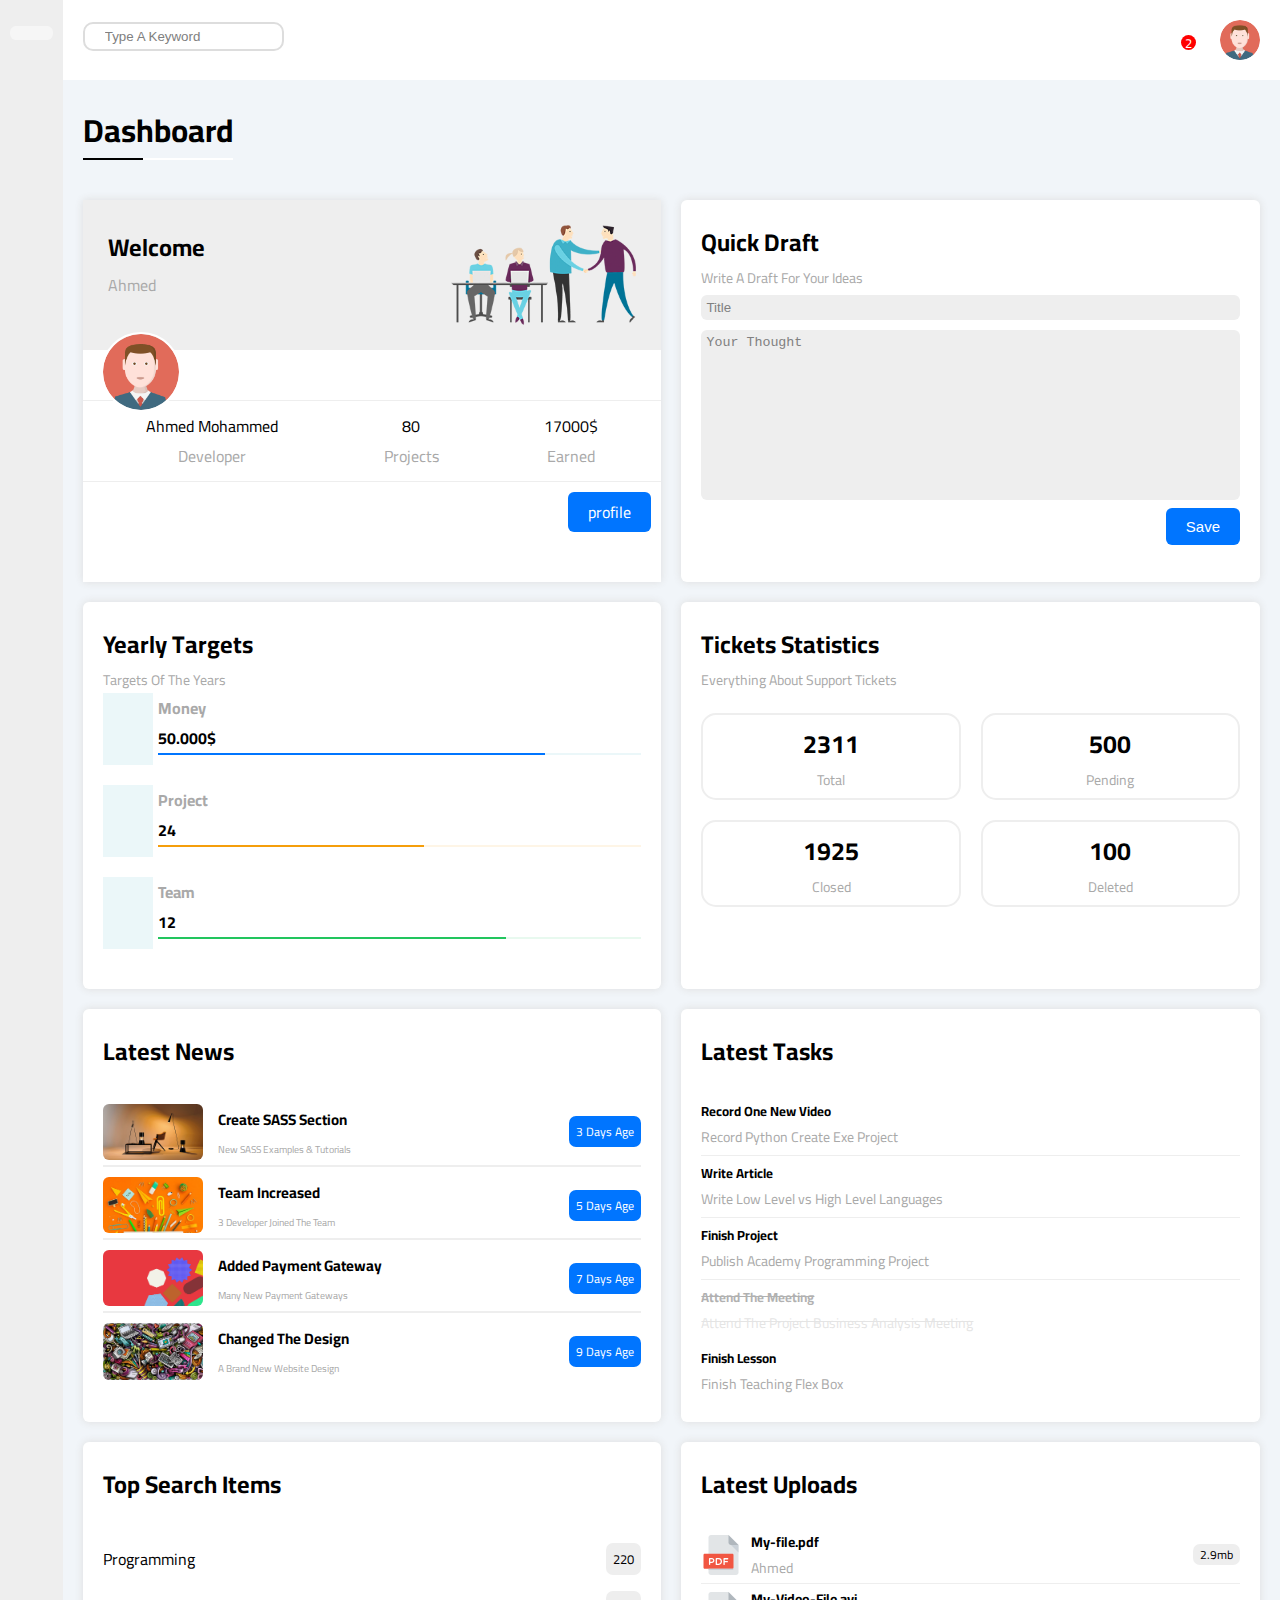
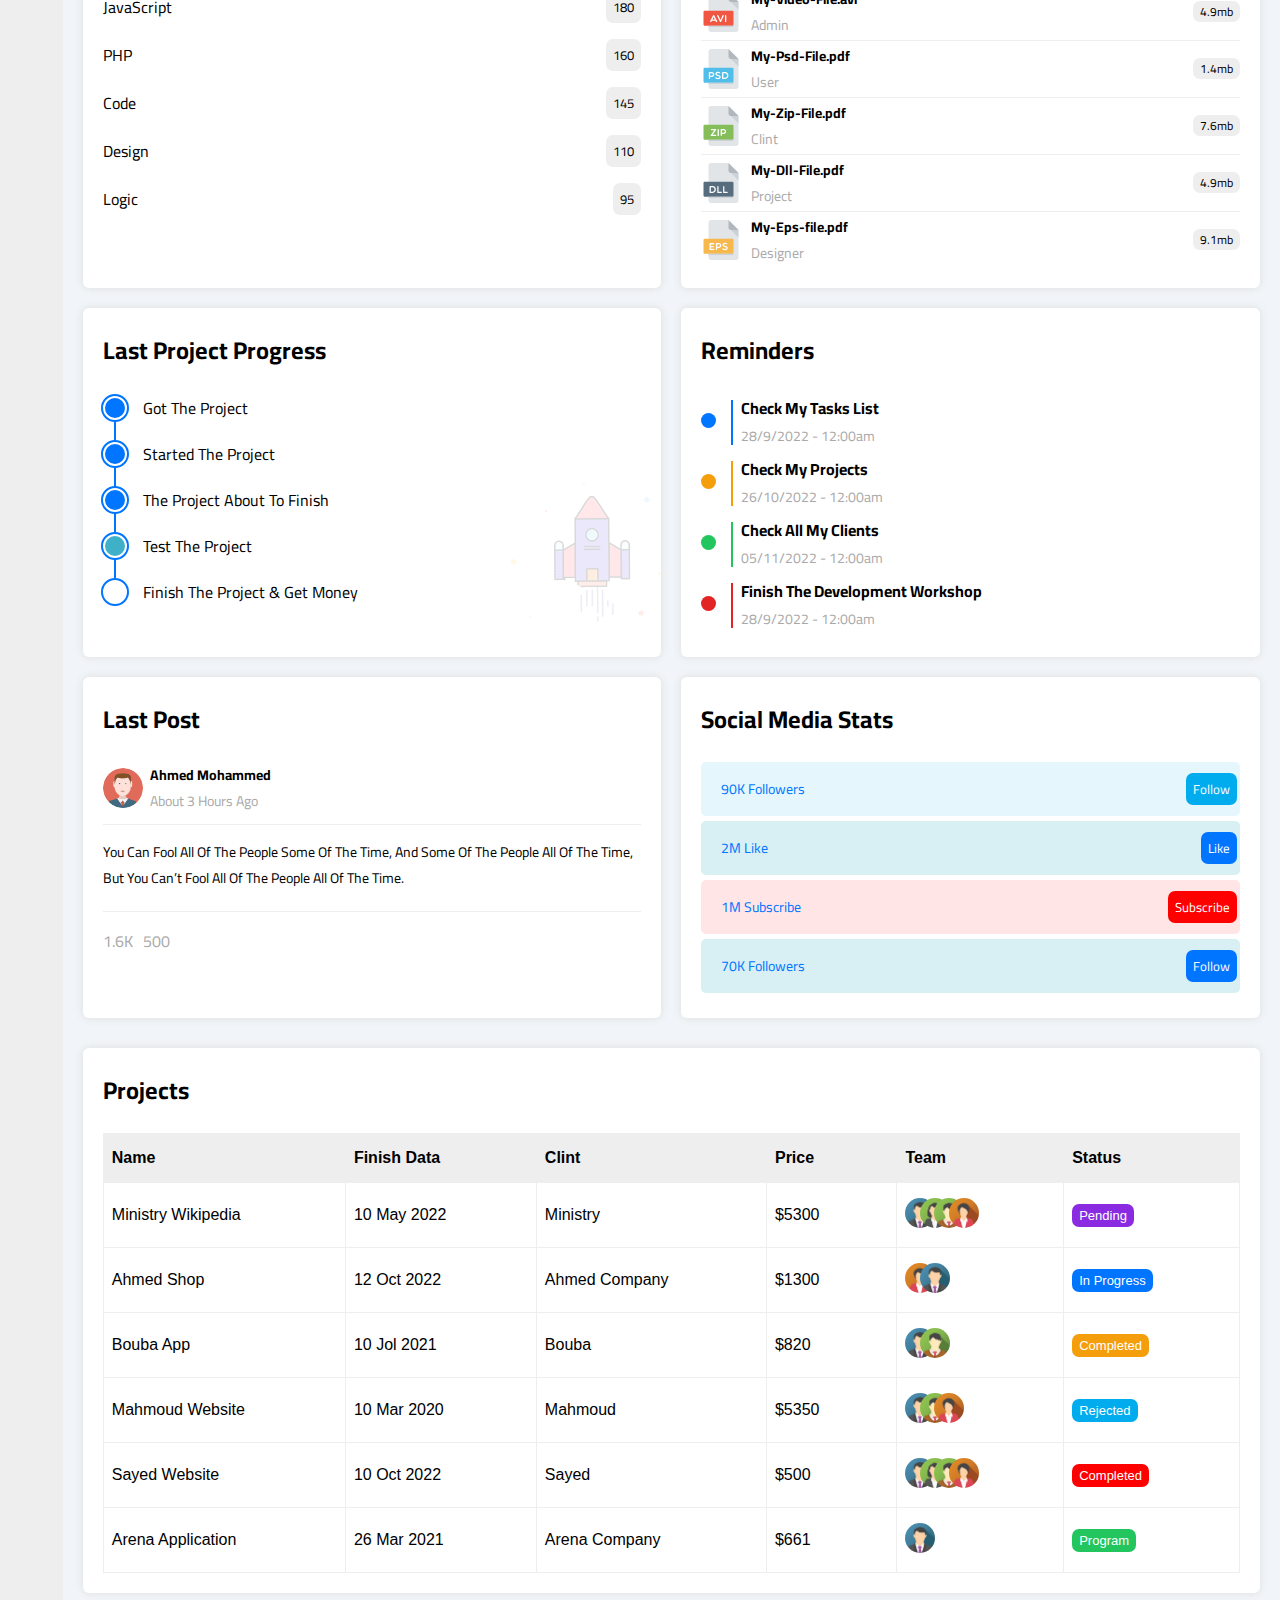
<file: index.html>
<!DOCTYPE html>
<html lang="en">

<head>
    <meta charset="UTF-8">
    <meta http-equiv="X-UA-Compatible" content="IE=edge">
    <meta name="viewport" content="width=device-width, initial-scale=1.0">
    <!-- framework style file -->
    <link rel="stylesheet" href="./css/framework .css">
    <!-- main style file -->
    <link rel="stylesheet" href="./css/style.css">
    <!-- Google font link -->
    <link rel="preconnect" href="https://fonts.gstatic.com" crossorigin>
    <link href="https://fonts.googleapis.com/css2?family=Cairo:wght@200;500;700&family=Neonderthaw&family=Syne+Tactile&family=Work+Sans:ital,wght@0,300;0,500;1,200;1,400;1,700&display=swap" rel="stylesheet">
    <!-- font awesome link -->
    <link rel="stylesheet" href="https://cdnjs.cloudflare.com/ajax/libs/font-awesome/6.3.0/css/all.min.css" integrity="sha512-SzlrxWUlpfuzQ+pcUCosxcglQRNAq/DZjVsC0lE40xsADsfeQoEypE+enwcOiGjk/bSuGGKHEyjSoQ1zVisanQ==" crossorigin="anonymous" referrerpolicy="no-referrer" />
    <title>Dashboard</title>
</head>
<body>
    <!-- Start Dashboard Page -->
    <div class="page d-flex">
        <input class="checkbox" type="checkbox" id="bars">
        <div class="sidebar pos-relative">
            <div>
                <label for="bars">
                    <i class="fa-solid fa-bars fa-fw  cur-pointer">
                    </i>
                </label>
                <div class="bar-switch txt-c">
                    <div class="pos-relative txt-c pb-10">Sections</div>
                </div>      
            </div>
            <ul>
                <li>
                    <a class="active d-flex c-black p-10 txt-c rad-6 fs-14 mb-5" href="./index.html">
                        <i class="fa-regular fa-chart-bar fa-fw"></i>
                        <span>Dashboard</span>
                    </a>
                </li>
                <li>
                    <a class="c-black d-flex p-10 txt-c rad-6 fs-14 mb-5" href="./settings.html">
                        <i class="fa-solid fa-gear fa-fw"></i>
                        <span>Setting</span>
                    </a>
                </li>
                <li>
                    <a class="c-black d-flex p-10 txt-c rad-6 fs-14 mb-5" href="./profile.html">
                        <i class="fa-solid fa-user fa-fw"></i>
                        <span>Profile</span>
                    </a>
                </li>
                <li>
                    <a class="c-black d-flex p-10 txt-c rad-6 fs-14 mb-5" href="./project.html">
                        <i class="fa-solid fa-bars-progress fa-fw"></i>
                        <span>Project</span>
                    </a>
                </li>
                <li>
                    <a class="c-black d-flex p-10 txt-c rad-6 fs-14 mb-5" href="./courses.html">
                        <i class="fa-brands fa-discourse fa-fw"></i>
                        <span>Courses</span>
                    </a>
                </li>
                <li>
                    <a class="c-black d-flex p-10 txt-c rad-6 fs-14 mb-5" href="./friends.html">
                        <i class="fa-solid fa-user-group fa-fw"></i>
                        <span>Friends</span>
                    </a>
                </li>
                <li>
                    <a class="c-black d-flex p-10 txt-c rad-6 fs-14 mb-5" href="./file.html">
                        <i class="fa-solid fa-file fa-fw"></i>
                        <span>File</span>
                    </a>
                </li>
                <li>
                    <a class="c-black d-flex p-10 txt-c rad-6 fs-14 mb-5" href="./plans.html">
                        <i class="fa-solid fa-map fa-fw"></i>
                        <span>Plans</span>
                    </a>
                </li>
            </ul>
        </div>
        <div class="content full-w">
            <!-- Start main-bar -->
            <div class="main-bar d-flex p-20 txt-c just-space-between">
                <div class="search pos-relative">
                    <input type="text" name="search" placeholder="Type A Keyword">
                    <i class="fa fa-search" aria-hidden="true"></i>
                </div>
                <div class="avatar d-flex">
                    <div class="regular pos-relative" title="regular">
                        <i class="fa-regular fa-bell fa-fw c-dark"></i>
                    </div>
                    <img src="./imgs/avatar.png" alt="" title="profile">
                </div>
            </div>
            <!-- End main-bar -->
            <!-- Start box -->
            <h1 class="pos-relative">Dashboard</h1>
            <div class="wrapper-page d-grid gap-20 pb-10 rad-15">
                <!-- Start Welcome -->
                <div class="welcome bg-white txt-c-mobile block-mobile box-shadow">
                    <div class="up-welcome d-flex just-space-between pos-relative p-20 bg-dark">
                        <div class="text">
                            <h2 class="m-0">Welcome</h2>
                            <p class="m-0">Ahmed</p>
                        </div>
                        <img src="./imgs/welcome.png" alt="">
                    </div>
                    <div class="img">
                        <img src="./imgs/avatar.png" alt="">
                    </div>
                    <div class="center-welcome d-flex just-space-around txt-c p-10 ">
                        <div class="user">
                            <p class="m-0">Ahmed Mohammed</p>
                            <p class="m-0 c-dark">Developer</p>
                        </div>
                        <div class="project">
                            <p class="m-0">80</p>
                            <p class="m-0 c-dark">Projects</p>
                        </div>
                        <div class="earned">
                            <p class="m-0">17000$</p>
                            <p class="m-0 c-dark">Earned</p>
                        </div>
                    </div>
                    <div class="down-welcome pos-relative">
                        <span class="bg-main rad-6">profile</span>
                    </div>
                </div>
                <!-- End Welcome -->
                <!-- Start Draft -->
                <div class="draft bg-white txt-c-mobile block-mobile p-20 rad-6 box-shadow">
                    <div class="text">
                        <h2 class="m-0">Quick Draft</h2>
                        <p class="m-0 c-dark fs-14">Write A Draft For Your Ideas</p>
                    </div>
                    <form action="#" method="get">
                        <input class="bg-dark full-w p-5 mb-5 rad-6 b-none" type="text" name="title" id="title" placeholder="Title">
                       <input class="bg-dark full-w p-5 mb-5 rad-6 b-none" type="text" name="msg" id="msg" placeholder="Your Thought">
                       <div class="submit">
                           <input class="bg-main p-5 b-none rad-6 c-white cur-pointer" type="submit" value="Save">
                       </div>
                    </form>
                </div>
                <!-- End Draft -->
                <!-- Start Targets -->
                <div class="targets bg-white txt-c-mobile block-mobile p-20 rad-6 box-shadow">
                    <div class="text">
                        <h2 class="m-0">Yearly Targets</h2>
                        <p class="m-0 c-dark fs-14">Targets Of The Years</p>
                    </div>
                    <div class="details">
                        <div class="money block-mobile d-flex">
                            <div class="back txt-c">
                                <i class="fa-solid fa-dollar-sign fa-fw"></i>
                            </div>
                            <div class="sup-details full-w">
                                <h4 class="m-0 c-dark txt-c-mobile">Money</h4>
                                <p class="m-0 fw-bold">50.000$</p>
                                <div class="range pos-relative">
                                    <i class="fa-solid fa-message">
                                        <p class="m-0 f">80%</p>
                                    </i>
                                </div>
                            </div>
                        </div>
                        <div class="project block-mobile d-flex">
                            <div class="back txt-c">
                                <i class="fa-solid fa-code fa-fw"></i>
                            </div>
                            <div class="sup-details full-w">
                                <h4 class="m-0 c-dark txt-c-mobile">Project</h4>
                                <p class="m-0 fw-bold">24</p>
                                <div class="range pos-relative">
                                    <i class="fa-solid fa-message">
                                        <p class="m-0 f">55%</p>
                                    </i>
                                </div>
                            </div>
                        </div>
                        <div class="team block-mobile d-flex">
                            <div class="back txt-c">
                                <i class="fa-solid fa-user-plus fa-fw"></i>
                            </div>
                            <div class="sup-details full-w">
                                <h4 class="m-0 c-dark txt-c-mobile">Team</h4>
                                <p class="m-0 fw-bold">12</p>
                                <div class="range pos-relative">
                                    <i class="fa-solid fa-message">
                                        <p class="m-0 f">72%</p>
                                    </i>
                                </div>
                            </div>
                        </div>
                    </div>
                </div>
                <!-- End Targets -->
                <!-- Start Tickets -->
                <div class="tickets bg-white txt-c-mobile block-mobile p-20 rad-6 box-shadow">
                    <div class="text">
                        <h2 class="m-0">Tickets Statistics</h2>
                        <p class="m-0 c-dark fs-14">Everything About Support Tickets</p>
                    </div>
                    <div class="boxs d-flex f-warp txt-c gap-20">
                        <div class="total p-10 rad-15 fs-14 plr-20">
                            <i class="fa-solid fa-earth-asia fa-fw c-gold fs-35"></i>
                            <p class="m-0 fw-bold fs-25">2311</p>
                            <span class="c-dark">Total</span>
                        </div>
                        <div class="pending p-10 rad-15 fs-14 plr-20">
                            <i class="fa-solid fa-spinner fa-fw c-main fs-35"></i>
                            <p class="m-0 fw-bold fs-25">500</p>
                            <span class="c-dark">Pending</span>
                        </div>
                        <div class="closed p-10 rad-15 fs-14 plr-20">
                            <i class="fa-solid fa-circle-check fa-fw c-greed fs-35"></i>
                            <p class="m-0 fw-bold fs-25">1925</p>
                            <span class="c-dark">Closed</span>
                        </div>
                        <div class="deleted p-10 rad-15 fs-14 plr-20">
                            <i class="fa-regular fa-circle-xmark fa-fw c-red fs-35"></i>
                            <p class="m-0 fw-bold fs-25">100</p>
                            <span class="c-dark">Deleted</span>
                        </div>
                    </div>
                </div>
                <!-- End Tickets -->
                <!-- Start Latest News -->
                <div class="latest bg-white block-mobile p-20 rad-6 box-shadow">
                    <h2 class="mt-0 mb-20">Latest News</h2>
                    <div class="img d-flex al-it-center fs-14 block-mobile txt-c-mobile">
                        <img class="rad-6" src="./imgs/news-01.png" alt="">
                        <div class="text">
                            <h3>Create SASS Section</h3>
                            <p class="c-dark m-0 fs-14">New SASS Examples & Tutorials</p>
                        </div>
                        <span class="bg-dark fs-14 p-5 button bg-main c-white cur-pointer">3 Days Age</span>
                    </div>
                    <div class="img d-flex al-it-center fs-14 block-mobile txt-c-mobile">
                        <img class="rad-6" src="./imgs/news-02.png" alt="">
                        <div class="text">
                            <h3>Team Increased</h3>
                            <p class="c-dark m-0 fs-14">3 Developer Joined The Team</p>
                        </div>
                        <span class="bg-d2rk fs-14 p-5 button bg-main c-white cur-pointer">5 Days Age</span>
                    </div>
                    <div class="img d-flex al-it-center fs-14 block-mobile txt-c-mobile">
                        <img class="rad-6" src="./imgs/news-03.png" alt="">
                        <div class="text">
                            <h3>Added Payment Gateway</h3>
                            <p class="c-dark m-0 fs-14">Many New Payment Gateways</p>
                        </div>
                        <span class="bg-dark fs-14 p-5 button bg-main c-white cur-pointer">7 Days Age</span>
                    </div>
                    <div class="img d-flex al-it-center fs-14 block-mobile txt-c-mobile">
                        <img class="rad-6" src="./imgs/news-04.png" alt="">
                        <div class="text">
                            <h3>Changed The Design</h3>
                            <p class="c-dark m-0 fs-14 block-mobile mb-5">A Brand New Website Design</p>
                        </div>
                        <span class="bg-dark fs-14 p-5 button bg-main c-white cur-pointer">9 Days Age</span>
                    </div>
                </div>
                <!-- End Latest News -->
                <!-- Start Latest Tasks -->
                <div class="tasks bg-white txt-c-mobile block-mobile p-20 rad-6 box-shadow">
                    <h2 class="mt-0 mb-20">Latest Tasks</h2>
                    <div class="task d-flex just-space-between al-it-center block-mobile b-bottom">
                        <div class="text ptb-5 mb-15">
                            <h5 class="m-0">Record One New Video</h5>
                            <p class="m-0 c-dark fs-14">Record Python Create Exe Project</p>
                        </div>
                        <i class="fa-solid fa-trash-can fa-fw"></i>
                    </div>
                    <div class="task d-flex just-space-between al-it-center block-mobile b-bottom">
                        <div class="text ptb-5 mb-15">
                            <h5 class="m-0">Write Article</h5>
                            <p class="m-0 c-dark fs-14">Write Low Level vs High Level Languages</p>
                        </div>
                        <i class="fa-solid fa-trash-can fa-fw"></i>
                    </div>
                    <div class="task d-flex just-space-between al-it-center block-mobile b-bottom">
                        <div class="text ptb-5 mb-15">
                            <h5 class="m-0">Finish Project</h5>
                            <p class="m-0 c-dark fs-14">Publish Academy Programming Project</p>
                        </div>
                        <i class="fa-solid fa-trash-can fa-fw"></i>
                    </div>
                    <div class="task4 d-flex just-space-between al-it-center block-mobile">
                        <div class="text ptb-5 mb-15">
                            <h5 class="m-0 txt-del">Attend The Meeting</h5>
                            <p class="m-0 c-dark txt-del fs-14">Attend The Project Business Analysis Meeting</p>
                        </div>
                        <i class="fa-solid fa-trash-can fa-fw"></i>
                    </div>
                    <div class="task d-flex just-space-between al-it-center block-mobile b-botto">
                        <div class="text ptb-5">
                            <h5 class="m-0">Finish Lesson</h5>
                            <p class="m-0 c-dark fs-14">Finish Teaching Flex Box</p>
                        </div>
                        <i class="fa-solid fa-trash-can fa-fw"></i>
                    </div>
                </div>
                <!-- End Latest Tasks -->
                <!-- Start Top Search Items -->
                <div class="search bg-white txt-c-mobile p-20 rad-6 box-shadow">
                    <h2 class="mt-0 mb-20">Top Search Items</h2>
                    <div class="column d-flex just-space-between">
                        <div class="keyword full-w">
                            <ul class="d-flex just-space-between al-it-center">
                                <li>Programming</li>
                                <li class="bg-dark button fs-14">220</li>
                            </ul>
                            <ul class="d-flex just-space-between al-it-center">
                                <li>JavaScript</li>
                                <li class="bg-dark button fs-14">180</li>
                            </ul>
                            <ul class="d-flex just-space-between al-it-center">
                                <li>PHP</li>
                                <li class="bg-dark button fs-14">160</li>
                            </ul>
                            <ul class="d-flex just-space-between al-it-center">
                                <li>Code</li>
                                <li class="bg-dark button fs-14">145</li>
                            </ul>
                            <ul class="d-flex just-space-between al-it-center">
                                <li>Design</li>
                                <li class="bg-dark button fs-14">110</li>
                            </ul>
                            <ul class="d-flex just-space-between al-it-center">
                                <li>Logic</li>
                                <li class="bg-dark button fs-14">95</li>
                            </ul>
                        </div>
                    </div>
                </div>
                <!-- End Top Search Items -->
                <!-- Start Latest Uploads -->
                <div class="uploads bg-white txt-c-mobile p-20 rad-6 al-it-center box-shadow">
                    <h2 class="mt-0 mb-20">Latest Uploads</h2>
                    <div class="file d-flex just-space-between al-it-center b-bottom">
                        <div class="info d-flex">
                            <img src="./imgs/pdf.svg" alt="">
                            <div class="text">
                                <p class="m-0 fw-bold fs-14">My-file.pdf</p>
                                <p class="c-dark m-0 fs-14 txt-initial txt-initial">Ahmed</p>
                            </div>
                        </div>
                        <span class="button bg-dark d-flex al-it-center cur-pointer">2.9mb</span>
                    </div>
                    <div class="file d-flex just-space-between b-bottom al-it-center">
                        <div class="info d-flex">
                            <img src="./imgs/avi.svg" alt="">
                            <div class="text">
                                <p class="m-0 fw-bold fs-14">My-Video-File.avi</p>
                                <p class="c-dark m-0 fs-14 txt-initial">Admin</p>
                            </div>
                        </div>
                        <span class="button bg-dark d-flex al-it-center cur-pointer">4.9mb</span>
                    </div>
                    <div class="file d-flex just-space-between b-bottom al-it-center">
                        <div class="info d-flex">
                            <img src="./imgs/psd.svg" alt="">
                            <div class="text">
                                <p class="m-0 fw-bold fs-14">My-Psd-File.pdf</p>
                                <p class="c-dark m-0 fs-14 txt-initial">User</p>
                            </div>
                        </div>
                        <span class="button bg-dark d-flex al-it-center cur-pointer">1.4mb</span>
                    </div>
                    <div class="file d-flex just-space-between b-bottom al-it-center">
                        <div class="info d-flex">
                            <img src="./imgs/zip.svg" alt="">
                            <div class="text">
                                <p class="m-0 fw-bold fs-14">My-Zip-File.pdf</p>
                                <p class="c-dark m-0 fs-14 txt-initial">Clint</p>
                            </div>
                        </div>
                        <span class="button bg-dark d-flex al-it-center cur-pointer">7.6mb</span>
                    </div>
                    <div class="file d-flex just-space-between b-bottom al-it-center">
                        <div class="info d-flex">
                            <img src="./imgs/dll.svg" alt="">
                            <div class="text">
                                <p class="m-0 fw-bold fs-14">My-Dll-File.pdf</p>
                                <p class="c-dark m-0 fs-14 txt-initial">Project</p>
                            </div>
                        </div>
                        <span class="button bg-dark d-flex al-it-center cur-pointer">4.9mb</span>
                    </div>
                    <div class="file d-flex just-space-between al-it-center">
                        <div class="info d-flex">
                            <img src="./imgs/eps.svg" alt="">
                            <div class="text">
                                <p class="m-0 fw-bold fs-14">My-Eps-file.pdf</p>
                                <p class="c-dark m-0 fs-14 txt-initial">Designer</p>
                            </div>
                        </div>
                        <span class="button bg-dark d-flex al-it-center cur-pointer">9.1mb</span>
                    </div>
                </div>
                <!-- End Latest Uploads -->
                <!-- Start Last Project Progress -->
                <div class="progress bg-white pos-relative p-20 rad-6 box-shadow">
                    <h2 class="mt-0 mb-20 txt-c-mobile">Last Project Progress</h2>
                    <div class="text">
                        <p class="pos-relative">Got The Project</p>
                        <p class="pos-relative">Started The Project</p>
                        <p class="pos-relative">The Project About To Finish</p>
                        <p class="pos-relative">Test The Project</p>
                        <p class="pos-relative">Finish The Project & Get Money</p>
                    </div>
                    <img src="./imgs/project.png" alt="">
                </div>
                <!-- End Last Project Progress -->
                <!-- Start Reminders -->
                <div class="reminders bg-white p-20 rad-6 box-shadow">
                    <h2 class="mt-0 mb-20 txt-c-mobile">Reminders</h2>
                    <div class="text mb-5 pos-relative">
                        <p class="m-0 fw-bold">Check My Tasks List</p>
                        <p class="c-dark m-0 fs-14">28/9/2022 - 12:00am</p>
                    </div>
                    <div class="text mb-5 pos-relative">
                        <p class="m-0 fw-bold">Check My Projects</p>
                        <p class="c-dark m-0 fs-14">26/10/2022 - 12:00am</p>
                    </div>
                    <div class="text mb-5 pos-relative">
                        <p class="m-0 fw-bold">Check All My Clients</p>
                        <p class="c-dark m-0 fs-14">05/11/2022 - 12:00am</p>
                    </div>
                    <div class="text mb-5 pos-relative">
                        <p class="m-0 fw-bold">Finish The Development Workshop</p>
                        <p class="c-dark m-0 fs-14">28/9/2022 - 12:00am</p>
                    </div>
                </div>
                <!-- End Reminders -->
                <!-- Start Last Post -->
                <div class="post bg-white txt-c-mobile p-20 rad-6 box-shadow">
                    <h2 class="mt-0 mb-20">Last Post</h2>
                    <div class="info b-bottom d-flex al-it-center">
                        <img src="./imgs/avatar.png" alt="">
                        <ul class="m-0 fs-14">
                            <li class="fw-bold">Ahmed Mohammed</li>
                            <li class="c-dark">About 3 Hours Ago</li>
                        </ul>
                    </div>
                    <div class="text">
                        <p class="fs-14 b-bottom">You Can Fool All Of The People Some Of The Time, And Some Of The
                            People All Of The Time, But You Can’t Fool All Of The People All Of The Time.</p>
                    </div>
                    <div class="action d-flex just-space-between al-it-center">
                        <div class="like d-flex al-it-center">
                            <i class="fa-regular fa-heart fa-fw c-dark"></i>
                            <span class="c-dark">1.6K</span>
                        </div>
                        <div class="comment d-flex al-it-center">
                            <i class="fa-regular fa-comment-dots fa-fw c-dark"></i>
                            <span class="c-dark">500</span>
                        </div>
                    </div>
                </div>
                <!-- End Last Post -->
                <!-- Start Social Media Stats -->
                <div class="social bg-white txt-c-mobile p-20 rad-6 box-shadow">
                    <h2 class="mt-0 mb-20">Social Media Stats</h2>
                    <div class="account d-flex just-space-between al-it-center bg-sup-main mb-5">
                        <div class="info d-flex al-it-center">
                            <i class="fa-brands fa-twitter fa-fw fs-35 c-sup-main p-5"></i>
                            <p class="fs-14 c-main">90K Followers</p>
                        </div>
                        <span class="button bg-sup-main c-white cur-pointer">Follow</span>
                    </div>
                    <div class="account d-flex just-space-between al-it-center bg-sup-main mb-5">
                        <div class="info d-flex al-it-center">
                            <i class="fa-brands fa-facebook-f fa-fw fs-35 c-main p-5"></i>
                            <p class="fs-14 c-main">2M Like</p>
                        </div>
                        <span class="button bg-main c-white cur-pointer">Like</span>
                    </div>
                    <div class="account d-flex just-space-between al-it-center bg-sup-main mb-5">
                        <div class="info d-flex al-it-center">
                            <i class="fa-brands fa-youtube fa-fw fs-35 c-red p-5"></i>
                            <p class="fs-14 c-main">1M Subscribe</p>
                        </div>
                        <span class="button bg-red c-white cur-pointer">Subscribe</span>
                    </div>
                    <div class="account d-flex just-space-between al-it-center bg-sup-main mb-5">
                        <div class="info d-flex al-it-center">
                            <i class="fa-brands fa-linkedin-in fa-fw fs-35 c-main p-5"></i>
                            <p class="fs-14 c-main">70K Followers</p>
                        </div>
                        <span class="button bg-main c-white cur-pointer">Follow</span>
                    </div>
                </div>
                <!-- End Social Media Stats -->
            </div>
            <!-- End box -->
            <!-- Start Projects -->
            <div class="projects bg-white pos-relative p-20 rad-6 m-20 box-shadow">
                <h2 class="mt-0 mb-20 txt-c-mobile">Projects</h2>
                <div class="table">    
                    <table class="full-w">
                        <thead>
                            <tr class="bg-dark">
                                <th>Name</th>
                                <th>Finish Data</th>
                                <th>Clint</th>
                                <th>Price</th>
                                <th>Team</th>
                                <th>Status</th>
                            </tr>
                        </thead>
                        <tbody>
                            <tr>
                                <td>Ministry Wikipedia</td>
                                <td>10 May 2022</td>
                                <td>Ministry</td>
                                <td>$5300</td>
                                <td class="team">
                                    <img class="txt-c" src="./imgs/team-01.png" alt="">
                                    <img src="./imgs/team-02.png" alt="">
                                    <img src="./imgs/team-03.png" alt="">
                                    <img src="./imgs/team-04.png" alt="">
                                </td>
                                <td>
                                    <span class="p-5 button bg-purple c-white cur-pointer">Pending</span>
                                </td>
                            </tr>
                            <tr>
                                <td>Ahmed Shop</td>
                                <td>12 Oct 2022</td>
                                <td>Ahmed Company</td>
                                <td>$1300</td>
                                <td class="team">
                                    <img src="./imgs/team-04.png" alt="">
                                    <img src="./imgs/team-01.png" alt="">
                                </td>
                                <td>
                                    <span class="p-5 button bg-main c-white cur-pointer">In Progress</span>
                                </td>
                            </tr>
                            <tr>
                                <td>Bouba App</td>
                                <td>10 Jol 2021</td>
                                <td>Bouba</td>
                                <td>$820</td>
                                <td class="team">
                                    <img class="txt-c" src="./imgs/team-01.png" alt="">
                                    <img src="./imgs/team-03.png" alt="">
                                </td>
                                <td>
                                    <span class="p-5 button bg-gold c-white cur-pointer">Completed</span>
                                </td>
                            </tr>
                            <tr>
                                <td>Mahmoud Website</td>
                                <td>10 Mar 2020</td>
                                <td>Mahmoud</td>
                                <td>$5350</td>
                                <td class="team">
                                    <img class="txt-c" src="./imgs/team-01.png" alt="">
                                    <img src="./imgs/team-03.png" alt="">
                                    <img src="./imgs/team-04.png" alt="">
                                </td>
                                <td>
                                    <span class="p-5 button bg-sup-main c-white cur-pointer">Rejected</span>
                                </td>
                            </tr>
                            <tr>
                                <td>Sayed Website</td>
                                <td>10 Oct 2022</td>
                                <td>Sayed</td>
                                <td>$500</td>
                                <td class="team">
                                    <img class="txt-c" src="./imgs/team-01.png" alt="">
                                    <img src="./imgs/team-02.png" alt="">
                                    <img src="./imgs/team-03.png" alt="">
                                    <img src="./imgs/team-04.png" alt="">
                                </td>
                                <td>
                                    <span class="p-5 button bg-red c-white cur-pointer">Completed</span>
                                </td>
                            </tr>
                            <tr>
                                <td>Arena Application</td>
                                <td>26 Mar 2021</td>
                                <td>Arena Company</td>
                                <td>$661</td>
                                <td class="team">
                                    <img class="txt-c" src="./imgs/team-01.png" alt="">
                                </td>
                                <td>
                                    <span class="p-5 button bg-greed c-white cur-pointer">Program</span>
                                </td>
                            </tr>
                        </tbody>
                    </table>
                </div>
            </div>
            <!-- End Projects -->
        </div>
    </div>
<!-- End Dashboard Page -->
</body>
</html>
</file>
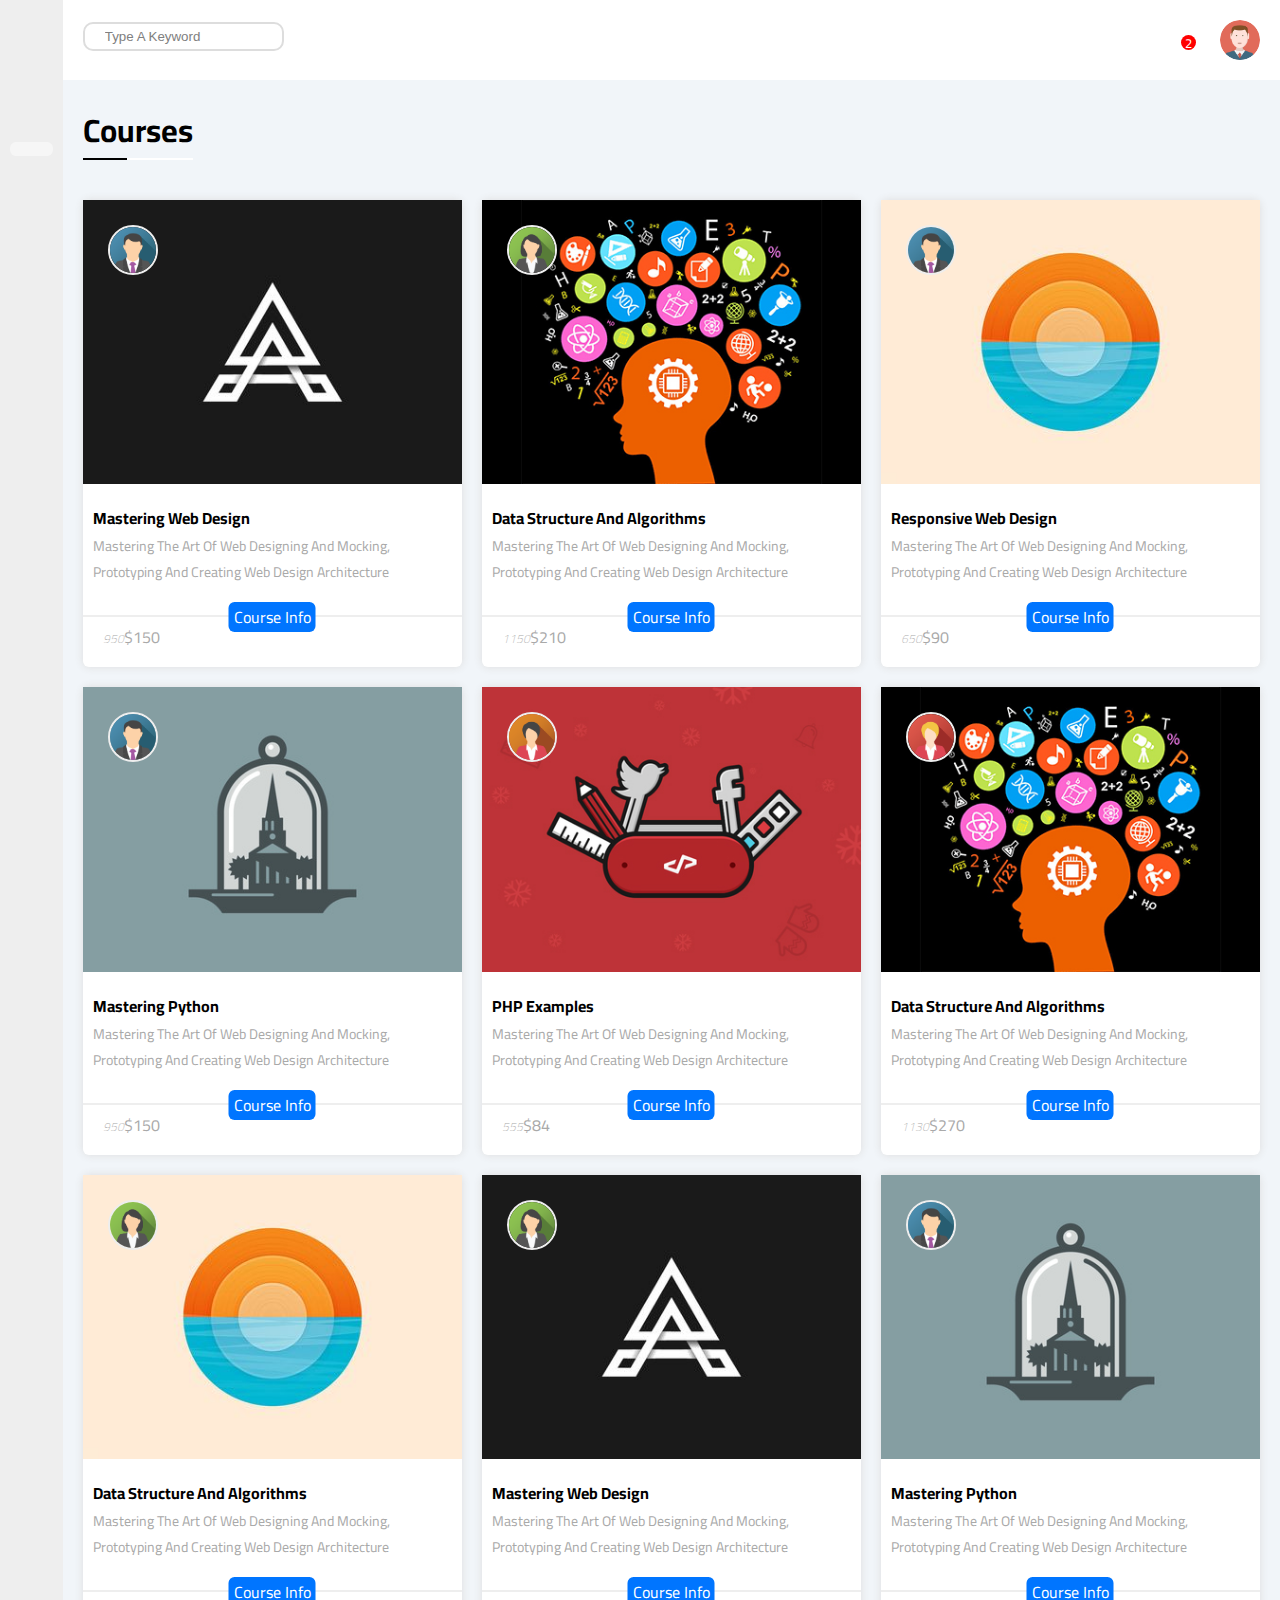
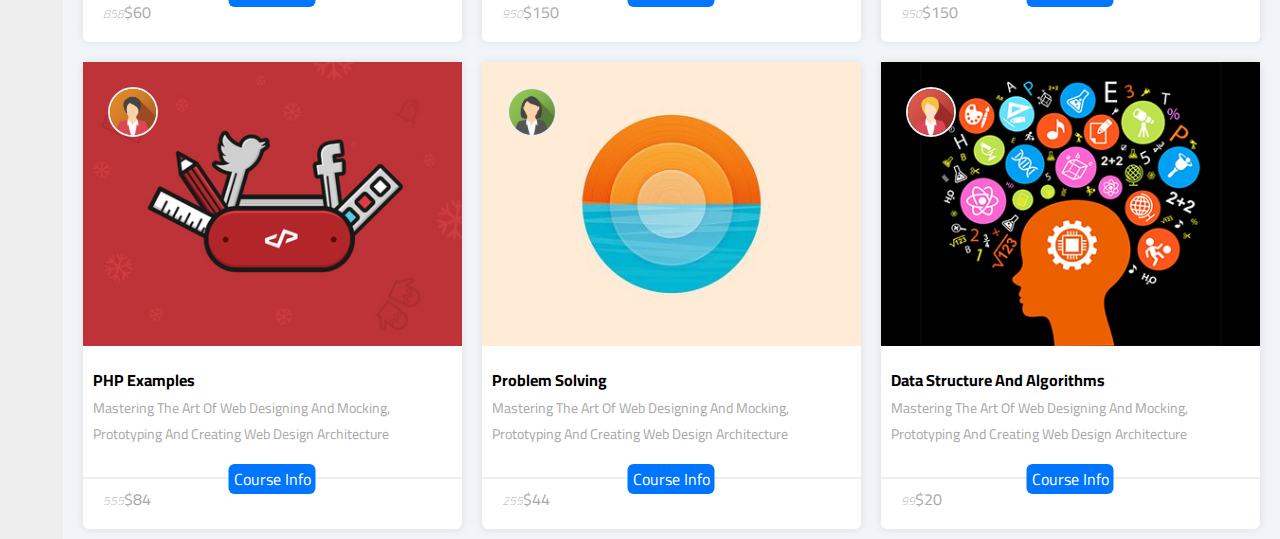
<file: courses.html>
<!DOCTYPE html>
<html lang="en">
<head>
    <meta charset="UTF-8">
    <meta http-equiv="X-UA-Compatible" content="IE=edge">
    <meta name="viewport" content="width=device-width, initial-scale=1.0">
    <!-- framework style file -->
    <link rel="stylesheet" href="./css/framework .css">
    <!-- main style file -->
    <link rel="stylesheet" href="./css/style.css">
    <!-- Google font link -->
    <link rel="preconnect" href="https://fonts.gstatic.com" crossorigin>
    <link href="https://fonts.googleapis.com/css2?family=Cairo:wght@200;500;700&family=Neonderthaw&family=Syne+Tactile&family=Work+Sans:ital,wght@0,300;0,500;1,200;1,400;1,700&display=swap" rel="stylesheet">
    <!-- font awesome link -->
    <link rel="stylesheet" href="https://cdnjs.cloudflare.com/ajax/libs/font-awesome/6.3.0/css/all.min.css" integrity="sha512-SzlrxWUlpfuzQ+pcUCosxcglQRNAq/DZjVsC0lE40xsADsfeQoEypE+enwcOiGjk/bSuGGKHEyjSoQ1zVisanQ==" crossorigin="anonymous" referrerpolicy="no-referrer" />
    <title>Courses</title>
</head>
<body>
    <!-- Start Courses Page  -->
    <div class="page d-flex">
        <input class="checkbox" type="checkbox" id="bars">
        <div class="sidebar pos-relative">
            <div>
                <label for="bars">
                    <i class="fa-solid fa-bars fa-fw  cur-pointer">
                    </i>
                </label>
                <div class="bar-switch txt-c">
                    <div class="pos-relative txt-c pb-10">Sections</div>
                </div>      
            </div>
            <ul>
                <li>
                    <a class="d-flex c-black p-10 txt-c rad-6 fs-14 mb-5" href="./index.html">
                        <i class="fa-regular fa-chart-bar fa-fw"></i>
                        <span>Dashboard</span>
                    </a>
                </li>
                <li>
                    <a class="c-black d-flex p-10 txt-c rad-6 fs-14 mb-5" href="./settings.html">
                        <i class="fa-solid fa-gear fa-fw"></i>
                        <span>Setting</span>
                    </a>
                </li>
                <li>
                    <a class="c-black d-flex p-10 txt-c rad-6 fs-14 mb-5" href="./profile.html">
                        <i class="fa-solid fa-user fa-fw"></i>
                        <span>Profile</span>
                    </a>
                </li>
                <li>
                    <a class="c-black d-flex p-10 txt-c rad-6 fs-14 mb-5" href="./project.html">
                        <i class="fa-solid fa-bars-progress fa-fw"></i>
                        <span>Project</span>
                    </a>
                </li>
                <li>
                    <a class="c-black d-flex p-10 txt-c rad-6 fs-14 mb-5 active" href="./courses.html">
                        <i class="fa-brands fa-discourse fa-fw"></i>
                        <span>Courses</span>
                    </a>
                </li>
                <li>
                    <a class="c-black d-flex p-10 txt-c rad-6 fs-14 mb-5" href="./friends.html">
                        <i class="fa-solid fa-user-group fa-fw"></i>
                        <span>Friends</span>
                    </a>
                </li>
                <li>
                    <a class="c-black d-flex p-10 txt-c rad-6 fs-14 mb-5" href="./file.html">
                        <i class="fa-solid fa-file fa-fw"></i>
                        <span>File</span>
                    </a>
                </li>
                <li>
                    <a class="c-black d-flex p-10 txt-c rad-6 fs-14 mb-5" href="./plans.html">
                        <i class="fa-solid fa-map fa-fw"></i>
                        <span>Plans</span>
                    </a>
                </li>
            </ul>
        </div>        
        <div class="content full-w">
            <!-- Start main-bar -->
            <div class="main-bar d-flex p-20 txt-c just-space-between">
                <div class="search pos-relative">
                    <input type="text" name="search" placeholder="Type A Keyword">
                    <i class="fa fa-search" aria-hidden="true"></i>
                </div>
                <div class="avatar d-flex">
                    <div class="regular pos-relative" title="regular">
                        <i class="fa-regular fa-bell fa-fw c-dark"></i>
                    </div>
                    <img src="./imgs/avatar.png" alt="" title="profile">
                </div>
            </div>
            <!-- End main-bar -->
            <!-- Start box -->
            <h1 class="pos-relative">Courses</h1>
            <div class="courses-page d-grid gap-20 pb-10 rad-15">
                <div class="post bg-white block-mobile rad-6 box-shadow">
                    <div class="img pos-relative full-w">
                        <img  src="./imgs/course-01.jpg" alt="">
                        <img class="pos-absolute" src="./imgs/team-01.png" alt="">
                    </div>
                    <div class="text pos-relative">
                        <h4 class="m-0">Mastering Web Design</h4>
                        <p class="c-dark fs-14 m-0">Mastering The Art Of Web Designing And Mocking, Prototyping And Creating Web Design Architecture</p>
                        <p class="pos-absolute bg-main c-white rad-6 cur-pointer">Course Info</p>
                    </div>
                    <div class="info d-flex just-space-between plr-20 mb-5">
                        <div class="c-dark">
                            <i class="fa-solid fa-user fa-fw"><span>950</span></i>
                        </div>
                        <div class="c-dark">
                            <span>$150</span>
                        </div>
                    </div>
                </div>
                <div class="post bg-white block-mobile rad-6 box-shadow">
                    <div class="img pos-relative full-w">
                        <img  src="./imgs/course-02.jpg" alt="">
                        <img class="pos-absolute" src="./imgs/team-02.png" alt="">
                    </div>
                    <div class="text pos-relative">
                        <h4 class="m-0">Data Structure And Algorithms</h4>
                        <p class="c-dark fs-14 m-0">Mastering The Art Of Web Designing And Mocking, Prototyping And Creating Web Design Architecture</p>
                        <p class="pos-absolute bg-main c-white rad-6 cur-pointer">Course Info</p>
                    </div>
                    <div class="info d-flex just-space-between plr-20 mb-5">
                        <div class="c-dark">
                            <i class="fa-solid fa-user fa-fw"><span>1150</span></i>
                        </div>
                        <div class="c-dark">
                            <span>$210</span>
                        </div>
                    </div>
                </div>
                <div class="post bg-white block-mobile rad-6 box-shadow">
                    <div class="img pos-relative full-w">
                        <img  src="./imgs/course-03.jpg" alt="">
                        <img class="pos-absolute" src="./imgs/team-01.png" alt="">
                    </div>
                    <div class="text pos-relative">
                        <h4 class="m-0">Responsive Web Design</h4>
                        <p class="c-dark fs-14 m-0">Mastering The Art Of Web Designing And Mocking, Prototyping And Creating Web Design Architecture</p>
                        <p class="pos-absolute bg-main c-white rad-6 cur-pointer">Course Info</p>
                    </div>
                    <div class="info d-flex just-space-between plr-20 mb-5">
                        <div class="c-dark">
                            <i class="fa-solid fa-user fa-fw"><span>650</span></i>
                        </div>
                        <div class="c-dark">
                            <span>$90</span>
                        </div>
                    </div>
                </div>
                <div class="post bg-white block-mobile rad-6 box-shadow">
                    <div class="img pos-relative full-w">
                        <img  src="./imgs/course-04.jpg" alt="">
                        <img class="pos-absolute" src="./imgs/team-01.png" alt="">
                    </div>
                    <div class="text pos-relative">
                        <h4 class="m-0">Mastering Python</h4>
                        <p class="c-dark fs-14 m-0">Mastering The Art Of Web Designing And Mocking, Prototyping And Creating Web Design Architecture</p>
                        <p class="pos-absolute bg-main c-white rad-6 cur-pointer">Course Info</p>
                    </div>
                    <div class="info d-flex just-space-between plr-20 mb-5">
                        <div class="c-dark">
                            <i class="fa-solid fa-user fa-fw"><span>950</span></i>
                        </div>
                        <div class="c-dark">
                            <span>$150</span>
                        </div>
                    </div>
                </div>
                <div class="post bg-white block-mobile rad-6 box-shadow">
                    <div class="img pos-relative full-w">
                        <img  src="./imgs/course-05.jpg" alt="">
                        <img class="pos-absolute" src="./imgs/team-04.png" alt="">
                    </div>
                    <div class="text pos-relative">
                        <h4 class="m-0">PHP Examples</h4>
                        <p class="c-dark fs-14 m-0">Mastering The Art Of Web Designing And Mocking, Prototyping And Creating Web Design Architecture</p>
                        <p class="pos-absolute bg-main c-white rad-6 cur-pointer">Course Info</p>
                    </div>
                    <div class="info d-flex just-space-between plr-20 mb-5">
                        <div class="c-dark">
                            <i class="fa-solid fa-user fa-fw"><span>555</span></i>
                        </div>
                        <div class="c-dark">
                            <span>$84</span>
                        </div>
                    </div>
                </div>
                <div class="post bg-white block-mobile rad-6 box-shadow">
                    <div class="img pos-relative full-w">
                        <img  src="./imgs/course-02.jpg" alt="">
                        <img class="pos-absolute" src="./imgs/team-05.png" alt="">
                    </div>
                    <div class="text pos-relative">
                        <h4 class="m-0">Data Structure And Algorithms</h4>
                        <p class="c-dark fs-14 m-0">Mastering The Art Of Web Designing And Mocking, Prototyping And Creating Web Design Architecture</p>
                        <p class="pos-absolute bg-main c-white rad-6 cur-pointer">Course Info</p>
                    </div>
                    <div class="info d-flex just-space-between plr-20 mb-5">
                        <div class="c-dark">
                            <i class="fa-solid fa-user fa-fw"><span>1130</span></i>
                        </div>
                        <div class="c-dark">
                            <span>$270</span>
                        </div>
                    </div>
                </div>
                <div class="post bg-white block-mobile rad-6 box-shadow">
                    <div class="img pos-relative full-w">
                        <img  src="./imgs/course-03.jpg" alt="">
                        <img class="pos-absolute" src="./imgs/team-02.png" alt="">
                    </div>
                    <div class="text pos-relative">
                        <h4 class="m-0">Data Structure And Algorithms</h4>
                        <p class="c-dark fs-14 m-0">Mastering The Art Of Web Designing And Mocking, Prototyping And Creating Web Design Architecture</p>
                        <p class="pos-absolute bg-main c-white rad-6 cur-pointer">Course Info</p>
                    </div>
                    <div class="info d-flex just-space-between plr-20 mb-5">
                        <div class="c-dark">
                            <i class="fa-solid fa-user fa-fw"><span>858</span></i>
                        </div>
                        <div class="c-dark">
                            <span>$60</span>
                        </div>
                    </div>
                </div>
                <div class="post bg-white block-mobile rad-6 box-shadow">
                    <div class="img pos-relative full-w">
                        <img  src="./imgs/course-01.jpg" alt="">
                        <img class="pos-absolute" src="./imgs/team-02.png" alt="">
                    </div>
                    <div class="text pos-relative">
                        <h4 class="m-0">Mastering Web Design</h4>
                        <p class="c-dark fs-14 m-0">Mastering The Art Of Web Designing And Mocking, Prototyping And Creating Web Design Architecture</p>
                        <p class="pos-absolute bg-main c-white rad-6 cur-pointer">Course Info</p>
                    </div>
                    <div class="info d-flex just-space-between plr-20 mb-5">
                        <div class="c-dark">
                            <i class="fa-solid fa-user fa-fw"><span>950</span></i>
                        </div>
                        <div class="c-dark">
                            <span>$150</span>
                        </div>
                    </div>
                </div>
                <div class="post bg-white block-mobile rad-6 box-shadow">
                    <div class="img pos-relative full-w">
                        <img  src="./imgs/course-04.jpg" alt="">
                        <img class="pos-absolute" src="./imgs/team-01.png" alt="">
                    </div>
                    <div class="text pos-relative">
                        <h4 class="m-0">Mastering Python</h4>
                        <p class="c-dark fs-14 m-0">Mastering The Art Of Web Designing And Mocking, Prototyping And Creating Web Design Architecture</p>
                        <p class="pos-absolute bg-main c-white rad-6 cur-pointer">Course Info</p>
                    </div>
                    <div class="info d-flex just-space-between plr-20 mb-5">
                        <div class="c-dark">
                            <i class="fa-solid fa-user fa-fw"><span>950</span></i>
                        </div>
                        <div class="c-dark">
                            <span>$150</span>
                        </div>
                    </div>
                </div>
                <div class="post bg-white block-mobile rad-6 box-shadow">
                    <div class="img pos-relative full-w">
                        <img  src="./imgs/course-05.jpg" alt="">
                        <img class="pos-absolute" src="./imgs/team-04.png" alt="">
                    </div>
                    <div class="text pos-relative">
                        <h4 class="m-0">PHP Examples</h4>
                        <p class="c-dark fs-14 m-0">Mastering The Art Of Web Designing And Mocking, Prototyping And Creating Web Design Architecture</p>
                        <p class="pos-absolute bg-main c-white rad-6 cur-pointer">Course Info</p>
                    </div>
                    <div class="info d-flex just-space-between plr-20 mb-5">
                        <div class="c-dark">
                            <i class="fa-solid fa-user fa-fw"><span>555</span></i>
                        </div>
                        <div class="c-dark">
                            <span>$84</span>
                        </div>
                    </div>
                </div>
                <div class="post bg-white block-mobile rad-6 box-shadow">
                    <div class="img pos-relative full-w">
                        <img  src="./imgs/course-03.jpg" alt="">
                        <img class="pos-absolute" src="./imgs/team-02.png" alt="">
                    </div>
                    <div class="text pos-relative">
                        <h4 class="m-0"> Problem Solving</h4>
                        <p class="c-dark fs-14 m-0">Mastering The Art Of Web Designing And Mocking, Prototyping And Creating Web Design Architecture</p>
                        <p class="pos-absolute bg-main c-white rad-6 cur-pointer">Course Info</p>
                    </div>
                    <div class="info d-flex just-space-between plr-20 mb-5">
                        <div class="c-dark">
                            <i class="fa-solid fa-user fa-fw"><span>255</span></i>
                        </div>
                        <div class="c-dark">
                            <span>$44</span>
                        </div>
                    </div>
                </div>
                <div class="post bg-white block-mobile rad-6 box-shadow">
                    <div class="img pos-relative full-w">
                        <img  src="./imgs/course-02.jpg" alt="">
                        <img class="pos-absolute" src="./imgs/team-05.png" alt="">
                    </div>
                    <div class="text pos-relative">
                        <h4 class="m-0">Data Structure And Algorithms</h4>
                        <p class="c-dark fs-14 m-0">Mastering The Art Of Web Designing And Mocking, Prototyping And Creating Web Design Architecture</p>
                        <p class="pos-absolute bg-main c-white rad-6 cur-pointer">Course Info</p>
                    </div>
                    <div class="info d-flex just-space-between plr-20 mb-5">
                        <div class="c-dark">
                            <i class="fa-solid fa-user fa-fw"><span>99</span></i>
                        </div>
                        <div class="c-dark">
                            <span>$20</span>
                        </div>
                    </div>
                </div>
            </div>
            <!-- End box -->
        </div>
    </div>
    <!-- End Courses Page  -->
</body>
</html>
</file>
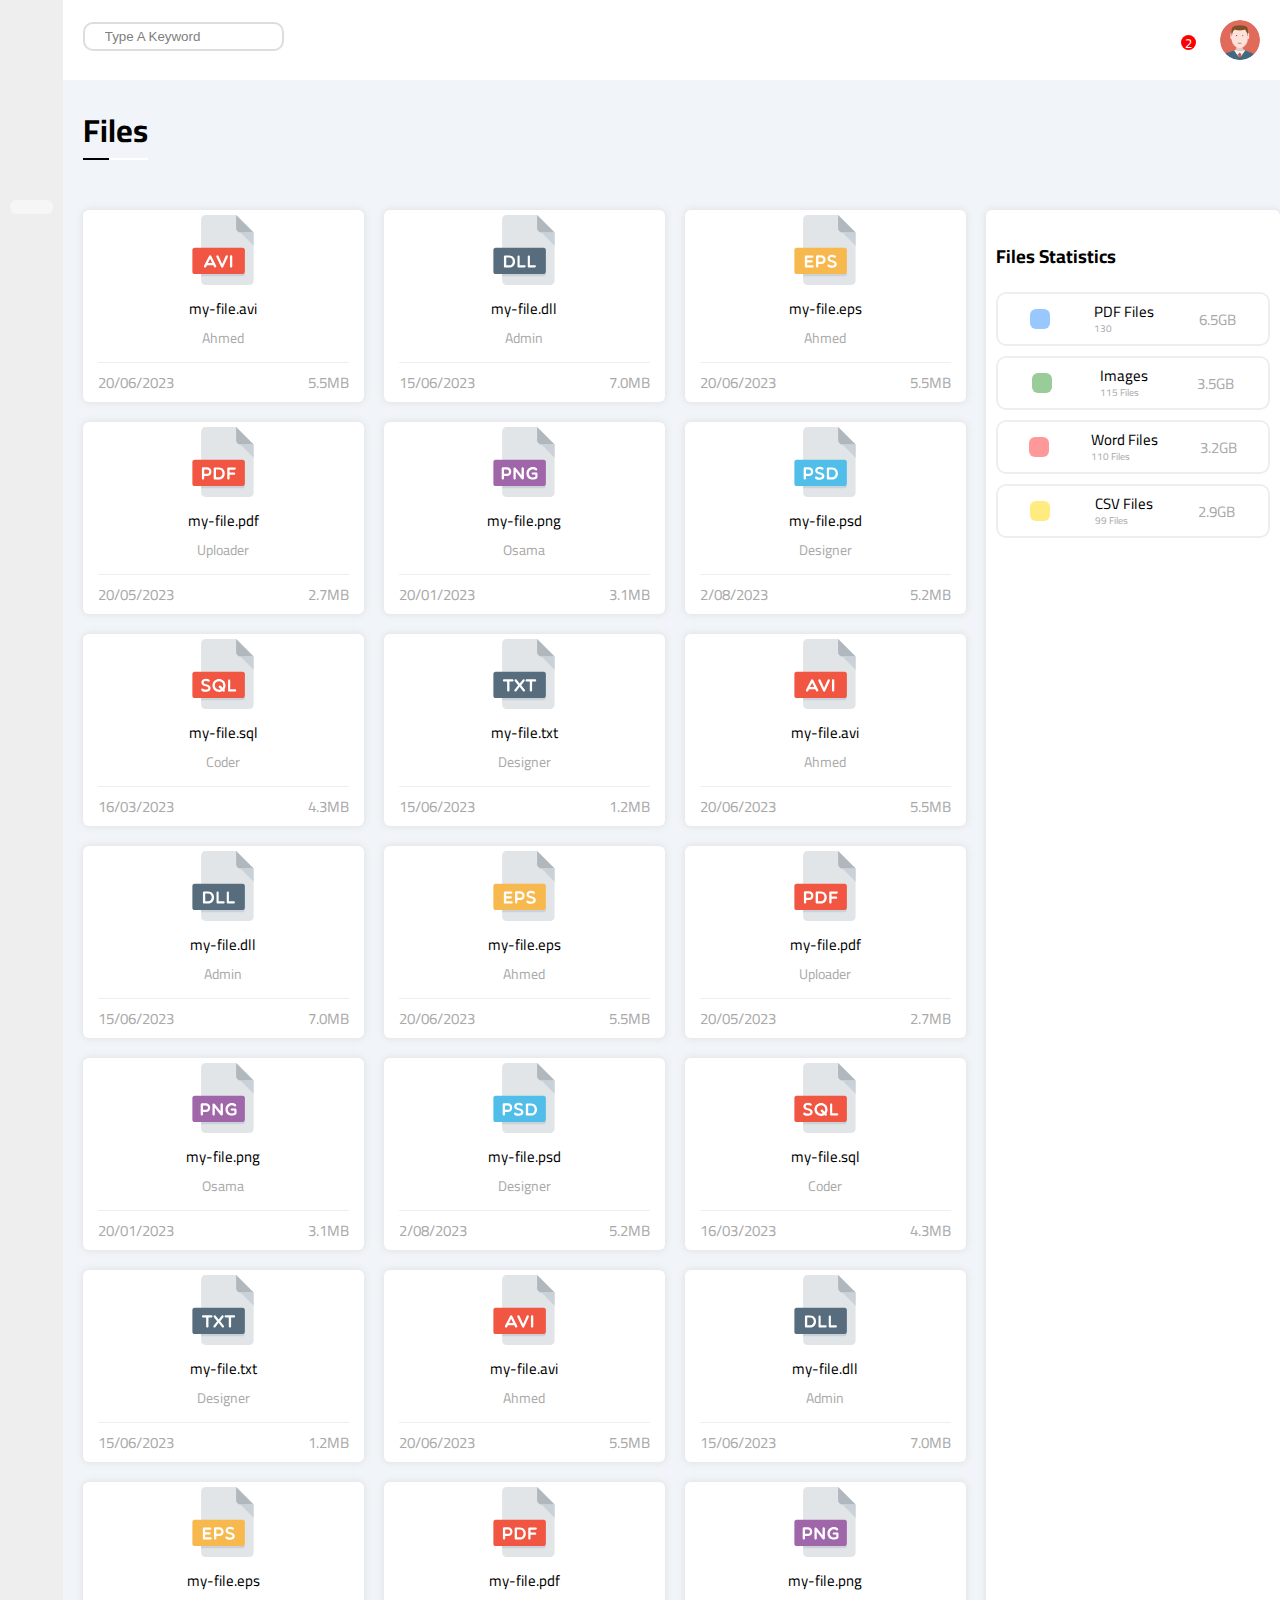
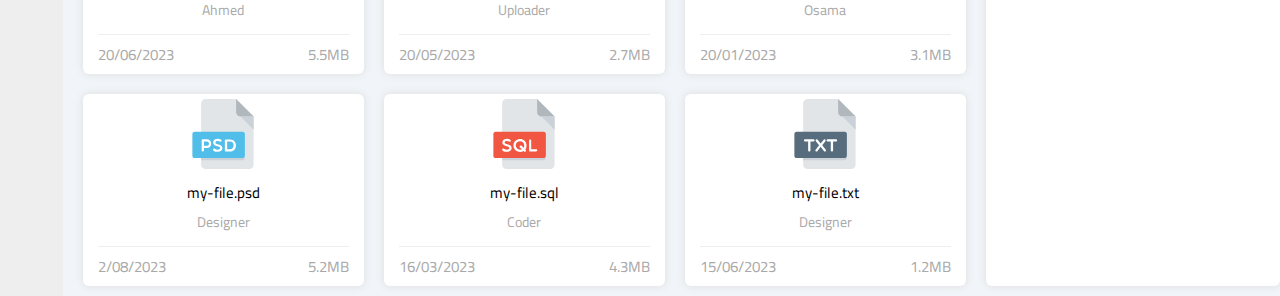
<file: file.html>
<!DOCTYPE html>
<html lang="en">
<head>
    <meta charset="UTF-8">
    <meta http-equiv="X-UA-Compatible" content="IE=edge">
    <meta name="viewport" content="width=device-width, initial-scale=1.0">
    <!-- framework style file -->
    <link rel="stylesheet" href="./css/framework .css">
    <!-- main style file -->
    <link rel="stylesheet" href="./css/style.css">
    <!-- Google font link -->
    <link rel="preconnect" href="https://fonts.gstatic.com" crossorigin>
    <link href="https://fonts.googleapis.com/css2?family=Cairo:wght@200;500;700&family=Neonderthaw&family=Syne+Tactile&family=Work+Sans:ital,wght@0,300;0,500;1,200;1,400;1,700&display=swap" rel="stylesheet">
    <!-- font awesome link -->
    <link rel="stylesheet" href="https://cdnjs.cloudflare.com/ajax/libs/font-awesome/6.3.0/css/all.min.css" integrity="sha512-SzlrxWUlpfuzQ+pcUCosxcglQRNAq/DZjVsC0lE40xsADsfeQoEypE+enwcOiGjk/bSuGGKHEyjSoQ1zVisanQ==" crossorigin="anonymous" referrerpolicy="no-referrer" />
    <title>File</title>
</head>
<body>
    <!-- Start File Page -->
    <div class="page d-flex">
        <input class="checkbox" type="checkbox" id="bars">
        <div class="sidebar pos-relative">
            <div>
                <label for="bars">
                    <i class="fa-solid fa-bars fa-fw  cur-pointer">
                    </i>
                </label>
                <div class="bar-switch txt-c">
                    <div class="pos-relative txt-c pb-10">Sections</div>
                </div>      
            </div>
            <ul>
                <li>
                    <a class="d-flex c-black p-10 txt-c rad-6 fs-14 mb-5" href="./index.html">
                        <i class="fa-regular fa-chart-bar fa-fw"></i>
                        <span>Dashboard</span>
                    </a>
                </li>
                <li>
                    <a class="c-black d-flex p-10 txt-c rad-6 fs-14 mb-5" href="./settings.html">
                        <i class="fa-solid fa-gear fa-fw"></i>
                        <span>Setting</span>
                    </a>
                </li>
                <li>
                    <a class="c-black d-flex p-10 txt-c rad-6 fs-14 mb-5" href="./profile.html">
                        <i class="fa-solid fa-user fa-fw"></i>
                        <span>Profile</span>
                    </a>
                </li>
                <li>
                    <a class="c-black d-flex p-10 txt-c rad-6 fs-14 mb-5" href="./project.html">
                        <i class="fa-solid fa-bars-progress fa-fw"></i>
                        <span>Project</span>
                    </a>
                </li>
                <li>
                    <a class="c-black d-flex p-10 txt-c rad-6 fs-14 mb-5" href="./courses.html">
                        <i class="fa-brands fa-discourse fa-fw"></i>
                        <span>Courses</span>
                    </a>
                </li>
                <li>
                    <a class="c-black d-flex p-10 txt-c rad-6 fs-14 mb-5" href="./friends.html">
                        <i class="fa-solid fa-user-group fa-fw"></i>
                        <span>Friends</span>
                    </a>
                </li>
                <li>
                    <a class="c-black d-flex p-10 txt-c rad-6 fs-14 mb-5 active" href="./file.html">
                        <i class="fa-solid fa-file fa-fw"></i>
                        <span>File</span>
                    </a>
                </li>
                <li>
                    <a class="c-black d-flex p-10 txt-c rad-6 fs-14 mb-5" href="./plans.html">
                        <i class="fa-solid fa-map fa-fw"></i>
                        <span>Plans</span>
                    </a>
                </li>
            </ul>
        </div>
        <div class="content full-w">
        <!-- Start main-bar -->
            <div class="main-bar d-flex p-20 txt-c just-space-between">
                <div class="search pos-relative">
                    <input type="text" name="search" placeholder="Type A Keyword">
                    <i class="fa fa-search" aria-hidden="true"></i>
                </div>
                <div class="avatar d-flex">
                    <div class="regular pos-relative" title="regular">
                        <i class="fa-regular fa-bell fa-fw c-dark"></i>
                    </div>
                    <img src="./imgs/avatar.png" alt="" title="profile">
                </div>
            </div>
            <!-- End main-bar -->
            <!-- Start box -->
            <h1 class="pos-relative">Files</h1>
            <div class="file-page d-grid gap-20 p-10 rad-15 block-mobile">
                <!-- Start Files  -->
                <div class="files d-grid gap-20 rad-15">
                    <div class="file bg-white block-mobile rad-6 box-shadow">
                        <i class="fa-solid fa-download fa-fw c-dark"></i>
                        <div class="img mb-5 b-botto b-bottom pb-10">
                            <img  src="./imgs/avi.svg" alt="">
                            <p class="m-0">my-file.avi</p>
                            <span class="c-dark fs-14 m-0">Ahmed</span>
                        </div>
                        <div class="date d-flex just-space-between  c-dark">
                            <span>20/06/2023</span>
                            <span>5.5MB</span>
                        </div>
                    </div>
                    <div class="file bg-white block-mobile rad-6 box-shadow">
                        <i class="fa-solid fa-download fa-fw c-dark"></i>
                        <div class="img mb-5 b-botto b-bottom pb-10">
                            <img  src="./imgs/dll.svg" alt="">
                            <p class="m-0">my-file.dll</p>
                            <span class="c-dark fs-14 m-0">Admin</span>
                        </div>
                        <div class="date d-flex just-space-between  c-dark">
                            <span>15/06/2023</span>
                            <span>7.0MB</span>
                        </div>
                    </div>
                    <div class="file bg-white block-mobile rad-6 box-shadow">
                        <i class="fa-solid fa-download fa-fw c-dark"></i>
                        <div class="img mb-5 b-botto b-bottom pb-10">
                            <img  src="./imgs/eps.svg" alt="">
                            <p class="m-0">my-file.eps</p>
                            <span class="c-dark fs-14 m-0">Ahmed</span>
                        </div>
                        <div class="date d-flex just-space-between  c-dark">
                            <span>20/06/2023</span>
                            <span>5.5MB</span>
                        </div>
                    </div>
                    <div class="file bg-white block-mobile rad-6 box-shadow">
                        <i class="fa-solid fa-download fa-fw c-dark"></i>
                        <div class="img mb-5 b-botto b-bottom pb-10">
                            <img  src="./imgs/pdf.svg" alt="">
                            <p class="m-0">my-file.pdf</p>
                            <span class="c-dark fs-14 m-0">Uploader</span>
                        </div>
                        <div class="date d-flex just-space-between c-dark">
                            <span>20/05/2023</span>
                            <span>2.7MB</span>
                        </div>
                    </div>
                    <div class="file bg-white block-mobile rad-6 box-shadow">
                        <i class="fa-solid fa-download fa-fw c-dark"></i>
                        <div class="img mb-5 b-botto b-bottom pb-10">
                            <img  src="./imgs/png.svg" alt="">
                            <p class="m-0">my-file.png</p>
                            <span class="c-dark fs-14 m-0">Osama</span>
                        </div>
                        <div class="date d-flex just-space-between  c-dark">
                            <span>20/01/2023</span>
                            <span>3.1MB</span>
                        </div>
                    </div>
                    <div class="file bg-white block-mobile rad-6 box-shadow">
                        <i class="fa-solid fa-download fa-fw c-dark"></i>
                        <div class="img mb-5 b-botto b-bottom pb-10">
                            <img  src="./imgs/psd.svg" alt="">
                            <p class="m-0">my-file.psd</p>
                            <span class="c-dark fs-14 m-0">Designer</span>
                        </div>
                        <div class="date d-flex just-space-between  c-dark">
                            <span>2/08/2023</span>
                            <span>5.2MB</span>
                        </div>
                    </div>
                    <div class="file bg-white block-mobile rad-6 box-shadow">
                        <i class="fa-solid fa-download fa-fw c-dark"></i>
                        <div class="img mb-5 b-botto b-bottom pb-10">
                            <img  src="./imgs/sql.svg" alt="">
                            <p class="m-0">my-file.sql</p>
                            <span class="c-dark fs-14 m-0">Coder</span>
                        </div>
                        <div class="date d-flex just-space-between  c-dark">
                            <span>16/03/2023</span>
                            <span>4.3MB</span>
                        </div>
                    </div>
                    <div class="file bg-white block-mobile rad-6 box-shadow">
                        <i class="fa-solid fa-download fa-fw c-dark"></i>
                        <div class="img mb-5 b-botto b-bottom pb-10">
                            <img  src="./imgs/txt.svg" alt="">
                            <p class="m-0">my-file.txt</p>
                            <span class="c-dark fs-14 m-0">Designer</span>
                        </div>
                        <div class="date d-flex just-space-between  c-dark">
                            <span>15/06/2023</span>
                            <span>1.2MB</span>
                        </div>
                    </div>
                    <div class="file bg-white block-mobile rad-6 box-shadow">
                        <i class="fa-solid fa-download fa-fw c-dark"></i>
                        <div class="img mb-5 b-botto b-bottom pb-10">
                            <img  src="./imgs/avi.svg" alt="">
                            <p class="m-0">my-file.avi</p>
                            <span class="c-dark fs-14 m-0">Ahmed</span>
                        </div>
                        <div class="date d-flex just-space-between  c-dark">
                            <span>20/06/2023</span>
                            <span>5.5MB</span>
                        </div>
                    </div>
                    <div class="file bg-white block-mobile rad-6 box-shadow">
                        <i class="fa-solid fa-download fa-fw c-dark"></i>
                        <div class="img mb-5 b-botto b-bottom pb-10">
                            <img  src="./imgs/dll.svg" alt="">
                            <p class="m-0">my-file.dll</p>
                            <span class="c-dark fs-14 m-0">Admin</span>
                        </div>
                        <div class="date d-flex just-space-between  c-dark">
                            <span>15/06/2023</span>
                            <span>7.0MB</span>
                        </div>
                    </div>
                    <div class="file bg-white block-mobile rad-6 box-shadow">
                        <i class="fa-solid fa-download fa-fw c-dark"></i>
                        <div class="img mb-5 b-botto b-bottom pb-10">
                            <img  src="./imgs/eps.svg" alt="">
                            <p class="m-0">my-file.eps</p>
                            <span class="c-dark fs-14 m-0">Ahmed</span>
                        </div>
                        <div class="date d-flex just-space-between  c-dark">
                            <span>20/06/2023</span>
                            <span>5.5MB</span>
                        </div>
                    </div>
                    <div class="file bg-white block-mobile rad-6 box-shadow">
                        <i class="fa-solid fa-download fa-fw c-dark"></i>
                        <div class="img mb-5 b-botto b-bottom pb-10">
                            <img  src="./imgs/pdf.svg" alt="">
                            <p class="m-0">my-file.pdf</p>
                            <span class="c-dark fs-14 m-0">Uploader</span>
                        </div>
                        <div class="date d-flex just-space-between c-dark">
                            <span>20/05/2023</span>
                            <span>2.7MB</span>
                        </div>
                    </div>
                    <div class="file bg-white block-mobile rad-6 box-shadow">
                        <i class="fa-solid fa-download fa-fw c-dark"></i>
                        <div class="img mb-5 b-botto b-bottom pb-10">
                            <img  src="./imgs/png.svg" alt="">
                            <p class="m-0">my-file.png</p>
                            <span class="c-dark fs-14 m-0">Osama</span>
                        </div>
                        <div class="date d-flex just-space-between  c-dark">
                            <span>20/01/2023</span>
                            <span>3.1MB</span>
                        </div>
                    </div>
                    <div class="file bg-white block-mobile rad-6 box-shadow">
                        <i class="fa-solid fa-download fa-fw c-dark"></i>
                        <div class="img mb-5 b-botto b-bottom pb-10">
                            <img  src="./imgs/psd.svg" alt="">
                            <p class="m-0">my-file.psd</p>
                            <span class="c-dark fs-14 m-0">Designer</span>
                        </div>
                        <div class="date d-flex just-space-between  c-dark">
                            <span>2/08/2023</span>
                            <span>5.2MB</span>
                        </div>
                    </div>
                    <div class="file bg-white block-mobile rad-6 box-shadow">
                        <i class="fa-solid fa-download fa-fw c-dark"></i>
                        <div class="img mb-5 b-botto b-bottom pb-10">
                            <img  src="./imgs/sql.svg" alt="">
                            <p class="m-0">my-file.sql</p>
                            <span class="c-dark fs-14 m-0">Coder</span>
                        </div>
                        <div class="date d-flex just-space-between  c-dark">
                            <span>16/03/2023</span>
                            <span>4.3MB</span>
                        </div>
                    </div>
                    <div class="file bg-white block-mobile rad-6 box-shadow">
                        <i class="fa-solid fa-download fa-fw c-dark"></i>
                        <div class="img mb-5 b-botto b-bottom pb-10">
                            <img  src="./imgs/txt.svg" alt="">
                            <p class="m-0">my-file.txt</p>
                            <span class="c-dark fs-14 m-0">Designer</span>
                        </div>
                        <div class="date d-flex just-space-between  c-dark">
                            <span>15/06/2023</span>
                            <span>1.2MB</span>
                        </div>
                    </div>
                    <div class="file bg-white block-mobile rad-6 box-shadow">
                        <i class="fa-solid fa-download fa-fw c-dark"></i>
                        <div class="img mb-5 b-botto b-bottom pb-10">
                            <img  src="./imgs/avi.svg" alt="">
                            <p class="m-0">my-file.avi</p>
                            <span class="c-dark fs-14 m-0">Ahmed</span>
                        </div>
                        <div class="date d-flex just-space-between  c-dark">
                            <span>20/06/2023</span>
                            <span>5.5MB</span>
                        </div>
                    </div>
                    <div class="file bg-white block-mobile rad-6 box-shadow">
                        <i class="fa-solid fa-download fa-fw c-dark"></i>
                        <div class="img mb-5 b-botto b-bottom pb-10">
                            <img  src="./imgs/dll.svg" alt="">
                            <p class="m-0">my-file.dll</p>
                            <span class="c-dark fs-14 m-0">Admin</span>
                        </div>
                        <div class="date d-flex just-space-between  c-dark">
                            <span>15/06/2023</span>
                            <span>7.0MB</span>
                        </div>
                    </div>
                    <div class="file bg-white block-mobile rad-6 box-shadow">
                        <i class="fa-solid fa-download fa-fw c-dark"></i>
                        <div class="img mb-5 b-botto b-bottom pb-10">
                            <img  src="./imgs/eps.svg" alt="">
                            <p class="m-0">my-file.eps</p>
                            <span class="c-dark fs-14 m-0">Ahmed</span>
                        </div>
                        <div class="date d-flex just-space-between  c-dark">
                            <span>20/06/2023</span>
                            <span>5.5MB</span>
                        </div>
                    </div>
                    <div class="file bg-white block-mobile rad-6 box-shadow">
                        <i class="fa-solid fa-download fa-fw c-dark"></i>
                        <div class="img mb-5 b-botto b-bottom pb-10">
                            <img  src="./imgs/pdf.svg" alt="">
                            <p class="m-0">my-file.pdf</p>
                            <span class="c-dark fs-14 m-0">Uploader</span>
                        </div>
                        <div class="date d-flex just-space-between c-dark">
                            <span>20/05/2023</span>
                            <span>2.7MB</span>
                        </div>
                    </div>
                    <div class="file bg-white block-mobile rad-6 box-shadow">
                        <i class="fa-solid fa-download fa-fw c-dark"></i>
                        <div class="img mb-5 b-botto b-bottom pb-10">
                            <img  src="./imgs/png.svg" alt="">
                            <p class="m-0">my-file.png</p>
                            <span class="c-dark fs-14 m-0">Osama</span>
                        </div>
                        <div class="date d-flex just-space-between  c-dark">
                            <span>20/01/2023</span>
                            <span>3.1MB</span>
                        </div>
                    </div>
                    <div class="file bg-white block-mobile rad-6 box-shadow">
                        <i class="fa-solid fa-download fa-fw c-dark"></i>
                        <div class="img mb-5 b-botto b-bottom pb-10">
                            <img  src="./imgs/psd.svg" alt="">
                            <p class="m-0">my-file.psd</p>
                            <span class="c-dark fs-14 m-0">Designer</span>
                        </div>
                        <div class="date d-flex just-space-between  c-dark">
                            <span>2/08/2023</span>
                            <span>5.2MB</span>
                        </div>
                    </div>
                    <div class="file bg-white block-mobile rad-6 box-shadow">
                        <i class="fa-solid fa-download fa-fw c-dark"></i>
                        <div class="img mb-5 b-botto b-bottom pb-10">
                            <img  src="./imgs/sql.svg" alt="">
                            <p class="m-0">my-file.sql</p>
                            <span class="c-dark fs-14 m-0">Coder</span>
                        </div>
                        <div class="date d-flex just-space-between  c-dark">
                            <span>16/03/2023</span>
                            <span>4.3MB</span>
                        </div>
                    </div>
                    <div class="file bg-white block-mobile rad-6 box-shadow">
                        <i class="fa-solid fa-download fa-fw c-dark"></i>
                        <div class="img mb-5 b-botto b-bottom pb-10">
                            <img  src="./imgs/txt.svg" alt="">
                            <p class="m-0">my-file.txt</p>
                            <span class="c-dark fs-14 m-0">Designer</span>
                        </div>
                        <div class="date d-flex just-space-between  c-dark">
                            <span>15/06/2023</span>
                            <span>1.2MB</span>
                        </div>
                    </div>
                </div>
                <!-- End Files  -->
                <!-- Start Files Statistics -->
                <div class="statistics full-w bg-white box-shadow rad-6 block-mobile p-10">
                    <h3 >Files Statistics</h3>
                    <div class="detils d-flex just-space-around al-it-center">
                        <div class="img p-10 bg-main cur-pointer rad-6">
                            <i class="fa-regular fa-file-pdf fa-fw c-main"></i>
                        </div>
                        <div class="text">
                            <p class="m-0 fs-14 ">PDF Files</p>
                            <span class="c-dark">130</span>
                        </div>
                        <span class="c-dark">6.5GB</span>
                    </div>
                    <div class="detils d-flex just-space-around al-it-center">
                        <div class="img p-10 bg-main cur-pointer rad-6">
                            <i class="fa-solid fa-images fa-fw c-greed"></i>
                        </div>
                        <div class="text">
                            <p class="m-0 fs-14 ">Images</p>
                            <span class="c-dark">115 Files</span>
                        </div>
                        <span class="c-dark">3.5GB</span>
                    </div>
                    <div class="detils d-flex just-space-around al-it-center">
                        <div class="img p-10 bg-main cur-pointer rad-6">
                            <i class="fa-solid fa-file-word fa-fw c-red"></i>
                        </div>
                        <div class="text">
                            <p class="m-0 fs-14 ">Word Files</p>
                            <span class="c-dark">110 Files</span>
                        </div>
                        <span class="c-dark">3.2GB</span>
                    </div>
                    <div class="detils d-flex just-space-around al-it-center">
                        <div class="img p-10 bg-main cur-pointer rad-6">
                            <i class="fa-solid fa-file-csv fa-fw c-gold"></i>
                        </div>
                        <div class="text">
                            <p class="m-0 fs-14 ">CSV Files</p>
                            <span class="c-dark">99 Files</span>
                        </div>
                        <span class="c-dark">2.9GB</span>
                    </div>
                </div>
                <!-- End Files Statistics -->
            </div>
            <!-- End box -->
        </div>
    </div>
    <!-- End File Page -->
</body>
</html>
</file>
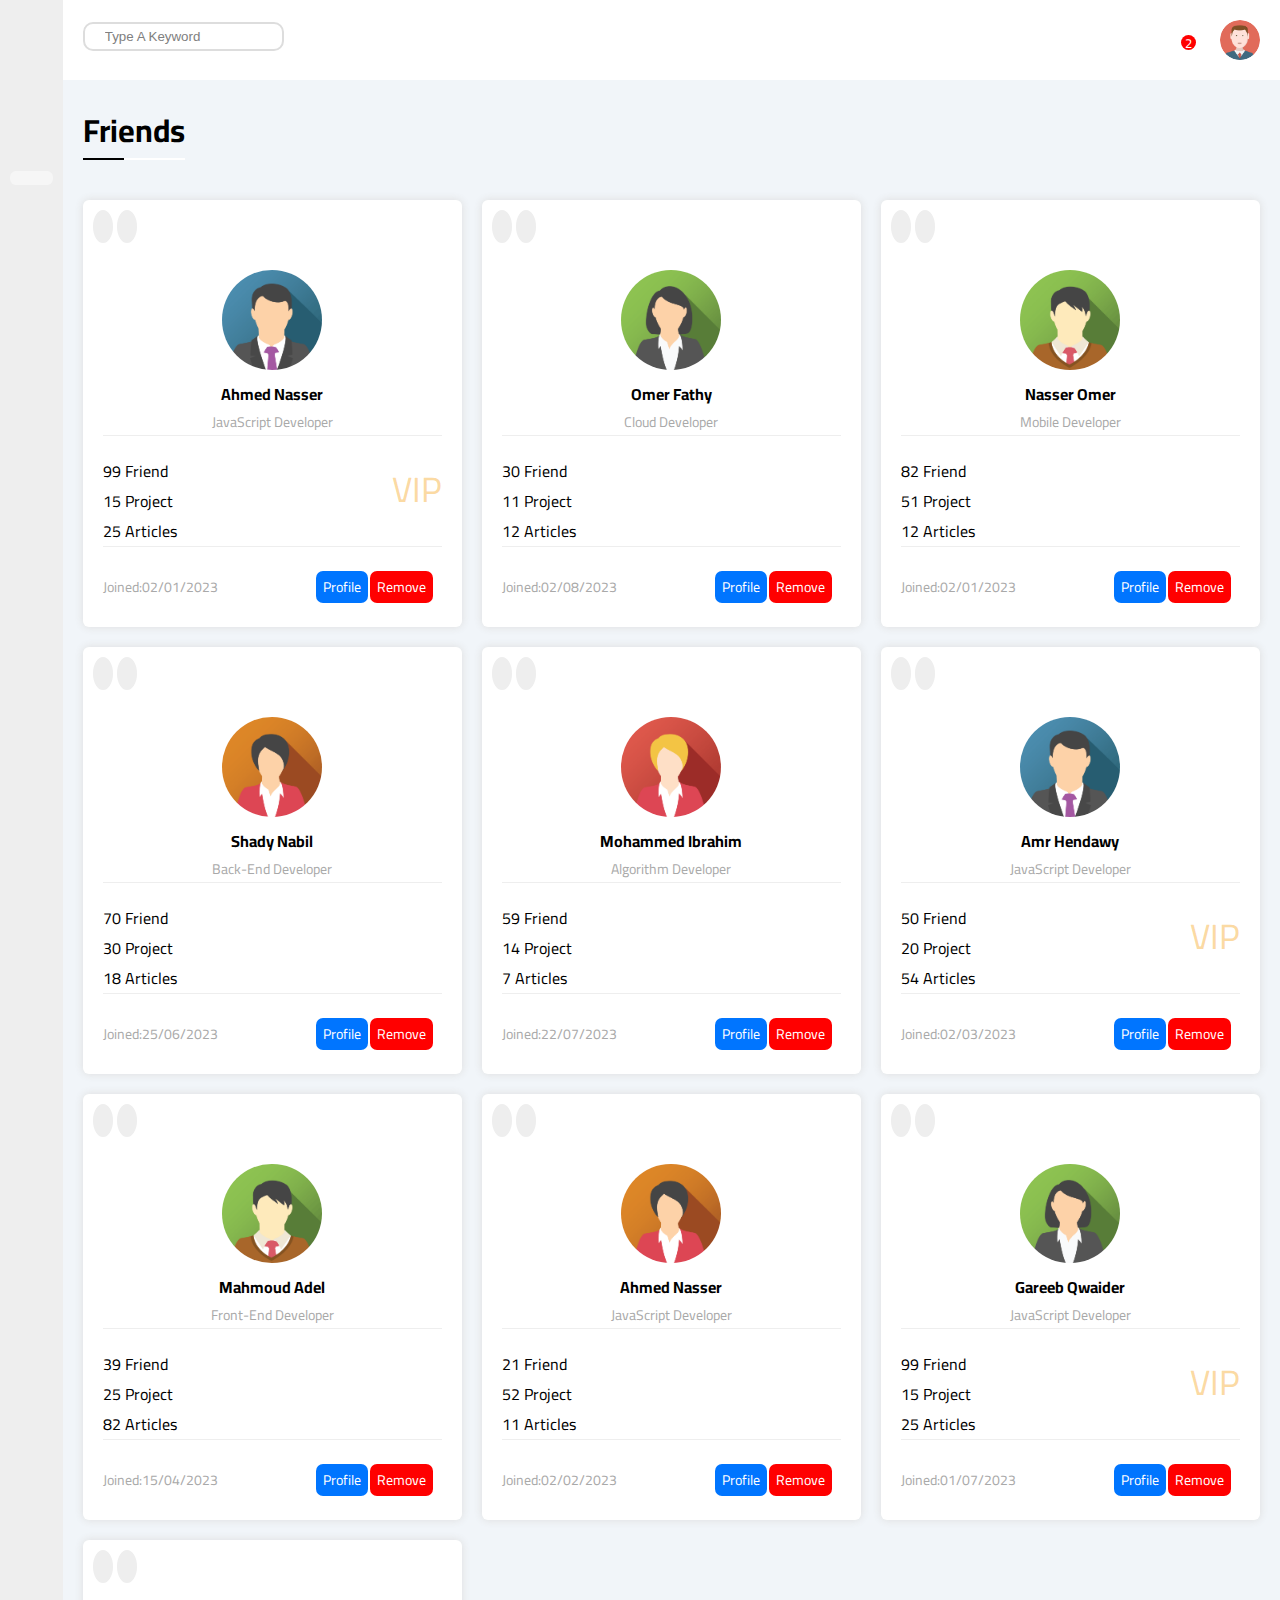
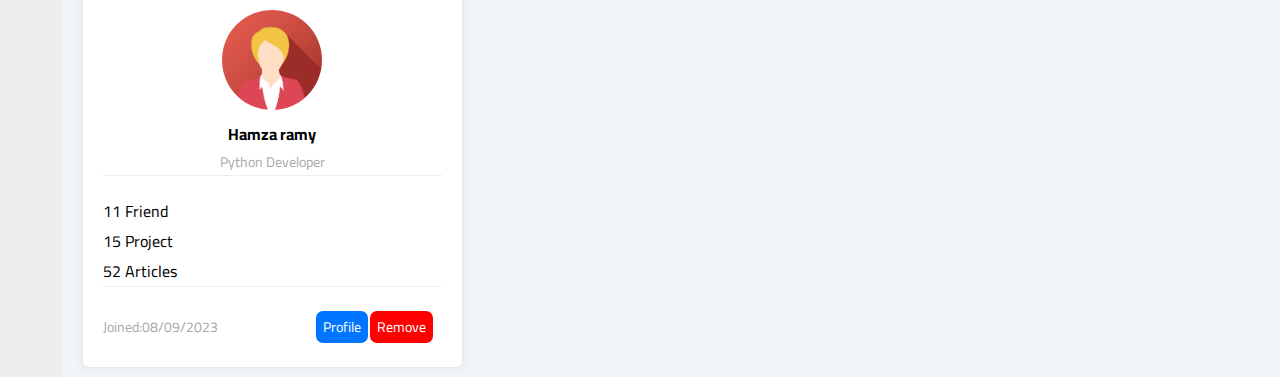
<file: friends.html>
<!DOCTYPE html>
<html lang="en">
<head>
    <meta charset="UTF-8">
    <meta http-equiv="X-UA-Compatible" content="IE=edge">
    <meta name="viewport" content="width=device-width, initial-scale=1.0">
    <!-- framework style file -->
    <link rel="stylesheet" href="./css/framework .css">
    <!-- main style file -->
    <link rel="stylesheet" href="./css/style.css">
    <!-- Google font link -->
    <link rel="preconnect" href="https://fonts.gstatic.com" crossorigin>
    <link href="https://fonts.googleapis.com/css2?family=Cairo:wght@200;500;700&family=Neonderthaw&family=Syne+Tactile&family=Work+Sans:ital,wght@0,300;0,500;1,200;1,400;1,700&display=swap" rel="stylesheet">
    <!-- font awesome link -->
    <link rel="stylesheet" href="https://cdnjs.cloudflare.com/ajax/libs/font-awesome/6.3.0/css/all.min.css" integrity="sha512-SzlrxWUlpfuzQ+pcUCosxcglQRNAq/DZjVsC0lE40xsADsfeQoEypE+enwcOiGjk/bSuGGKHEyjSoQ1zVisanQ==" crossorigin="anonymous" referrerpolicy="no-referrer" />
    <title>Friends</title>
</head>
<body>
    <!-- Start Friends Page -->
    <div class="page d-flex">
        <input class="checkbox" type="checkbox" id="bars">
        <div class="sidebar pos-relative">
            <div>
                <label for="bars">
                    <i class="fa-solid fa-bars fa-fw  cur-pointer">
                    </i>
                </label>
                <div class="bar-switch txt-c">
                    <div class="pos-relative txt-c pb-10">Sections</div>
                </div>      
            </div>
            <ul>
                <li>
                    <a class="d-flex c-black p-10 txt-c rad-6 fs-14 mb-5" href="./index.html">
                        <i class="fa-regular fa-chart-bar fa-fw"></i>
                        <span>Dashboard</span>
                    </a>
                </li>
                <li>
                    <a class="c-black d-flex p-10 txt-c rad-6 fs-14 mb-5" href="./settings.html">
                        <i class="fa-solid fa-gear fa-fw"></i>
                        <span>Setting</span>
                    </a>
                </li>
                <li>
                    <a class="c-black d-flex p-10 txt-c rad-6 fs-14 mb-5" href="./profile.html">
                        <i class="fa-solid fa-user fa-fw"></i>
                        <span>Profile</span>
                    </a>
                </li>
                <li>
                    <a class="c-black d-flex p-10 txt-c rad-6 fs-14 mb-5" href="./project.html">
                        <i class="fa-solid fa-bars-progress fa-fw"></i>
                        <span>Project</span>
                    </a>
                </li>
                <li>
                    <a class="c-black d-flex p-10 txt-c rad-6 fs-14 mb-5" href="./courses.html">
                        <i class="fa-brands fa-discourse fa-fw"></i>
                        <span>Courses</span>
                    </a>
                </li>
                <li>
                    <a class="c-black d-flex p-10 txt-c rad-6 fs-14 mb-5 active" href="./friends.html">
                        <i class="fa-solid fa-user-group fa-fw"></i>
                        <span>Friends</span>
                    </a>
                </li>
                <li>
                    <a class="c-black d-flex p-10 txt-c rad-6 fs-14 mb-5" href="./file.html">
                        <i class="fa-solid fa-file fa-fw"></i>
                        <span>File</span>
                    </a>
                </li>
                <li>
                    <a class="c-black d-flex p-10 txt-c rad-6 fs-14 mb-5" href="./plans.html">
                        <i class="fa-solid fa-map fa-fw"></i>
                        <span>Plans</span>
                    </a>
                </li>
            </ul>
        </div>        
        <div class="content full-w">
            <!-- Start main-bar -->
            <div class="main-bar d-flex p-20 txt-c just-space-between">
                <div class="search pos-relative">
                    <input type="text" name="search" placeholder="Type A Keyword">
                    <i class="fa fa-search" aria-hidden="true"></i>
                </div>
                <div class="avatar d-flex">
                    <div class="regular pos-relative" title="regular">
                        <i class="fa-regular fa-bell fa-fw c-dark"></i>
                    </div>
                    <img src="./imgs/avatar.png" alt="" title="profile">
                </div>
            </div>
            <!-- Start box -->
            <h1 class="pos-relative">Friends</h1>
            <div class="friends-page d-grid gap-20 pb-10 rad-15">
                <div class="pro bg-white block-mobile rad-6 box-shadow">
                    <div class="msg p-10">
                        <span class="icon bg-dark cur-pointer">
                            <i class="fa-solid fa-phone fa-fw"></i>
                        </span>
                        <span class="icon bg-dark cur-pointer">
                            <i class="fa-solid fa-envelope fa-fw "></i>
                        </span>
                    </div>        
                    <div class="img txt-c b-bottom m-20">
                        <img src="./imgs/team-01.png"  alt="">
                        <h4 class="m-0">Ahmed Nasser</h4>
                        <p class="c-dark m-0 fs-14 mb-5">JavaScript Developer</p>
                    </div>
                    <div class="detiles d-flex just-space-between b-bottom m-20">
                        <div>
                            <div class="detil">
                                <i class="fa-solid fa-user fa-fw"></i>
                                <span>99 Friend</span>
                            </div>
                            <div class="detil">
                                <i class="fa-solid fa-diagram-project fa-fw"></i>
                                <span>15 Project</span>
                            </div>
                            <div class="detil">
                                <i class="fa-regular fa-newspaper fa-fw"></i>
                                <span>25 Articles</span>
                            </div>
                        </div>
                        <span class="vip">VIP</span>
                    </div>
                    <div class="joined d-flex just-space-between al-it-center m-20 fs-14">
                        <div class="date d-flex c-dark">
                            <span>Joined:</span>
                            <span>02/01/2023</span>
                        </div>
                        <div class="button d-flex">
                            <span class="button bg-main c-white cur-pointer">Profile</span>
                            <span class="button bg-red c-white cur-pointer">Remove</span>
                        </div>
                    </div>
                </div>
                <div class="pro bg-white block-mobile rad-6 box-shadow">
                    <div class="msg p-10">
                        <span class="icon bg-dark cur-pointer">
                            <i class="fa-solid fa-phone fa-fw"></i>
                        </span>
                        <span class="icon bg-dark cur-pointer">
                            <i class="fa-solid fa-envelope fa-fw "></i>
                        </span>
                    </div>        
                    <div class="img txt-c b-bottom m-20">
                        <img src="./imgs/team-02.png"  alt="">
                        <h4 class="m-0">Omer Fathy</h4>
                        <p class="c-dark m-0 fs-14 mb-5">Cloud Developer</p>
                    </div>
                    <div class="detiles d-flex just-space-between b-bottom m-20">
                        <div>
                            <div class="detil">
                                <i class="fa-solid fa-user fa-fw"></i>
                                <span>30 Friend</span>
                            </div>
                            <div class="detil">
                                <i class="fa-solid fa-diagram-project fa-fw"></i>
                                <span>11 Project</span>
                            </div>
                            <div class="detil">
                                <i class="fa-regular fa-newspaper fa-fw"></i>
                                <span>12 Articles</span>
                            </div>
                        </div>
                        <span class="vip"></span>
                    </div>
                    <div class="joined d-flex just-space-between al-it-center m-20 fs-14">
                        <div class="date d-flex c-dark">
                            <span>Joined:</span>
                            <span>02/08/2023</span>
                        </div>
                        <div class="button d-flex">
                            <span class="button bg-main c-white cur-pointer">Profile</span>
                            <span class="button bg-red c-white cur-pointer">Remove</span>
                        </div>
                    </div>
                </div>
                <div class="pro bg-white block-mobile rad-6 box-shadow">
                    <div class="msg p-10">
                        <span class="icon bg-dark cur-pointer">
                            <i class="fa-solid fa-phone fa-fw"></i>
                        </span>
                        <span class="icon bg-dark cur-pointer">
                            <i class="fa-solid fa-envelope fa-fw "></i>
                        </span>
                    </div>        
                    <div class="img txt-c b-bottom m-20">
                        <img src="./imgs/team-03.png"  alt="">
                        <h4 class="m-0">Nasser Omer</h4>
                        <p class="c-dark m-0 fs-14 mb-5">Mobile Developer</p>
                    </div>
                    <div class="detiles d-flex just-space-between b-bottom m-20">
                        <div>
                            <div class="detil">
                                <i class="fa-solid fa-user fa-fw"></i>
                                <span>82 Friend</span>
                            </div>
                            <div class="detil">
                                <i class="fa-solid fa-diagram-project fa-fw"></i>
                                <span>51 Project</span>
                            </div>
                            <div class="detil">
                                <i class="fa-regular fa-newspaper fa-fw"></i>
                                <span>12 Articles</span>
                            </div>
                        </div>
                        <span class="vip"></span>
                    </div>
                    <div class="joined d-flex just-space-between al-it-center m-20 fs-14">
                        <div class="date d-flex c-dark">
                            <span>Joined:</span>
                            <span>02/01/2023</span>
                        </div>
                        <div class="button d-flex">
                            <span class="button bg-main c-white cur-pointer">Profile</span>
                            <span class="button bg-red c-white cur-pointer">Remove</span>
                        </div>
                    </div>
                </div>
                <div class="pro bg-white block-mobile rad-6 box-shadow">
                    <div class="msg p-10">
                        <span class="icon bg-dark cur-pointer">
                            <i class="fa-solid fa-phone fa-fw"></i>
                        </span>
                        <span class="icon bg-dark cur-pointer">
                            <i class="fa-solid fa-envelope fa-fw "></i>
                        </span>
                    </div>        
                    <div class="img txt-c b-bottom m-20">
                        <img src="./imgs/team-04.png"  alt="">
                        <h4 class="m-0">Shady Nabil</h4>
                        <p class="c-dark m-0 fs-14 mb-5">Back-End Developer</p>
                    </div>
                    <div class="detiles d-flex just-space-between b-bottom m-20">
                        <div>
                            <div class="detil">
                                <i class="fa-solid fa-user fa-fw"></i>
                                <span>70 Friend</span>
                            </div>
                            <div class="detil">
                                <i class="fa-solid fa-diagram-project fa-fw"></i>
                                <span>30 Project</span>
                            </div>
                            <div class="detil">
                                <i class="fa-regular fa-newspaper fa-fw"></i>
                                <span>18 Articles</span>
                            </div>
                        </div>
                        <span class="vip"></span>
                    </div>
                    <div class="joined d-flex just-space-between al-it-center m-20 fs-14">
                        <div class="date d-flex c-dark">
                            <span>Joined:</span>
                            <span>25/06/2023</span>
                        </div>
                        <div class="button d-flex">
                            <span class="button bg-main c-white cur-pointer">Profile</span>
                            <span class="button bg-red c-white cur-pointer">Remove</span>
                        </div>
                    </div>
                </div>
                <div class="pro bg-white block-mobile rad-6 box-shadow">
                    <div class="msg p-10">
                        <span class="icon bg-dark cur-pointer">
                            <i class="fa-solid fa-phone fa-fw"></i>
                        </span>
                        <span class="icon bg-dark cur-pointer">
                            <i class="fa-solid fa-envelope fa-fw "></i>
                        </span>
                    </div>        
                    <div class="img txt-c b-bottom m-20">
                        <img src="./imgs/team-05.png"  alt="">
                        <h4 class="m-0">Mohammed Ibrahim</h4>
                        <p class="c-dark m-0 fs-14 mb-5">Algorithm Developer</p>
                    </div>
                    <div class="detiles d-flex just-space-between b-bottom m-20">
                        <div>
                            <div class="detil">
                                <i class="fa-solid fa-user fa-fw"></i>
                                <span>59 Friend</span>
                            </div>
                            <div class="detil">
                                <i class="fa-solid fa-diagram-project fa-fw"></i>
                                <span>14 Project</span>
                            </div>
                            <div class="detil">
                                <i class="fa-regular fa-newspaper fa-fw"></i>
                                <span>7 Articles</span>
                            </div>
                        </div>
                        <span class="vip"></span>
                    </div>
                    <div class="joined d-flex just-space-between al-it-center m-20 fs-14">
                        <div class="date d-flex c-dark">
                            <span>Joined:</span>
                            <span>22/07/2023</span>
                        </div>
                        <div class="button d-flex">
                            <span class="button bg-main c-white cur-pointer">Profile</span>
                            <span class="button bg-red c-white cur-pointer">Remove</span>
                        </div>
                    </div>
                </div>
                <div class="pro bg-white block-mobile rad-6 box-shadow">
                    <div class="msg p-10">
                        <span class="icon bg-dark cur-pointer">
                            <i class="fa-solid fa-phone fa-fw"></i>
                        </span>
                        <span class="icon bg-dark cur-pointer">
                            <i class="fa-solid fa-envelope fa-fw "></i>
                        </span>
                    </div>        
                    <div class="img txt-c b-bottom m-20">
                        <img src="./imgs/team-01.png"  alt="">
                        <h4 class="m-0">Amr Hendawy</h4>
                        <p class="c-dark m-0 fs-14 mb-5">JavaScript Developer</p>
                    </div>
                    <div class="detiles d-flex just-space-between b-bottom m-20">
                        <div>
                            <div class="detil">
                                <i class="fa-solid fa-user fa-fw"></i>
                                <span>50 Friend</span>
                            </div>
                            <div class="detil">
                                <i class="fa-solid fa-diagram-project fa-fw"></i>
                                <span>20 Project</span>
                            </div>
                            <div class="detil">
                                <i class="fa-regular fa-newspaper fa-fw"></i>
                                <span>54 Articles</span>
                            </div>
                        </div>
                        <span class="vip">VIP</span>
                    </div>
                    <div class="joined d-flex just-space-between al-it-center m-20 fs-14">
                        <div class="date d-flex c-dark">
                            <span>Joined:</span>
                            <span>02/03/2023</span>
                        </div>
                        <div class="button d-flex">
                            <span class="button bg-main c-white cur-pointer">Profile</span>
                            <span class="button bg-red c-white cur-pointer">Remove</span>
                        </div>
                    </div>
                </div>
                <div class="pro bg-white block-mobile rad-6 box-shadow">
                    <div class="msg p-10">
                        <span class="icon bg-dark cur-pointer">
                            <i class="fa-solid fa-phone fa-fw"></i>
                        </span>
                        <span class="icon bg-dark cur-pointer">
                            <i class="fa-solid fa-envelope fa-fw "></i>
                        </span>
                    </div>        
                    <div class="img txt-c b-bottom m-20">
                        <img src="./imgs/team-03.png"  alt="">
                        <h4 class="m-0">Mahmoud Adel</h4>
                        <p class="c-dark m-0 fs-14 mb-5">Front-End Developer</p>
                    </div>
                    <div class="detiles d-flex just-space-between b-bottom m-20">
                        <div>
                            <div class="detil">
                                <i class="fa-solid fa-user fa-fw"></i>
                                <span>39 Friend</span>
                            </div>
                            <div class="detil">
                                <i class="fa-solid fa-diagram-project fa-fw"></i>
                                <span>25 Project</span>
                            </div>
                            <div class="detil">
                                <i class="fa-regular fa-newspaper fa-fw"></i>
                                <span>82 Articles</span>
                            </div>
                        </div>
                        <span class="vip"></span>
                    </div>
                    <div class="joined d-flex just-space-between al-it-center m-20 fs-14">
                        <div class="date d-flex c-dark">
                            <span>Joined:</span>
                            <span>15/04/2023</span>
                        </div>
                        <div class="button d-flex">
                            <span class="button bg-main c-white cur-pointer">Profile</span>
                            <span class="button bg-red c-white cur-pointer">Remove</span>
                        </div>
                    </div>
                </div>
                <div class="pro bg-white block-mobile rad-6 box-shadow">
                    <div class="msg p-10">
                        <span class="icon bg-dark cur-pointer">
                            <i class="fa-solid fa-phone fa-fw"></i>
                        </span>
                        <span class="icon bg-dark cur-pointer">
                            <i class="fa-solid fa-envelope fa-fw "></i>
                        </span>
                    </div>        
                    <div class="img txt-c b-bottom m-20">
                        <img src="./imgs/team-04.png"  alt="">
                        <h4 class="m-0">Ahmed Nasser</h4>
                        <p class="c-dark m-0 fs-14 mb-5">JavaScript Developer</p>
                    </div>
                    <div class="detiles d-flex just-space-between b-bottom m-20">
                        <div>
                            <div class="detil">
                                <i class="fa-solid fa-user fa-fw"></i>
                                <span>21 Friend</span>
                            </div>
                            <div class="detil">
                                <i class="fa-solid fa-diagram-project fa-fw"></i>
                                <span>52 Project</span>
                            </div>
                            <div class="detil">
                                <i class="fa-regular fa-newspaper fa-fw"></i>
                                <span>11 Articles</span>
                            </div>
                        </div>
                        <span class="vip"></span>
                    </div>
                    <div class="joined d-flex just-space-between al-it-center m-20 fs-14">
                        <div class="date d-flex c-dark">
                            <span>Joined:</span>
                            <span>02/02/2023</span>
                        </div>
                        <div class="button d-flex">
                            <span class="button bg-main c-white cur-pointer">Profile</span>
                            <span class="button bg-red c-white cur-pointer">Remove</span>
                        </div>
                    </div>
                </div>
                <div class="pro bg-white block-mobile rad-6 box-shadow">
                    <div class="msg p-10">
                        <span class="icon bg-dark cur-pointer">
                            <i class="fa-solid fa-phone fa-fw"></i>
                        </span>
                        <span class="icon bg-dark cur-pointer">
                            <i class="fa-solid fa-envelope fa-fw "></i>
                        </span>
                    </div>        
                    <div class="img txt-c b-bottom m-20">
                        <img src="./imgs/team-02.png"  alt="">
                        <h4 class="m-0">Gareeb Qwaider</h4>
                        <p class="c-dark m-0 fs-14 mb-5">JavaScript Developer</p>
                    </div>
                    <div class="detiles d-flex just-space-between b-bottom m-20">
                        <div>
                            <div class="detil">
                                <i class="fa-solid fa-user fa-fw"></i>
                                <span>99 Friend</span>
                            </div>
                            <div class="detil">
                                <i class="fa-solid fa-diagram-project fa-fw"></i>
                                <span>15 Project</span>
                            </div>
                            <div class="detil">
                                <i class="fa-regular fa-newspaper fa-fw"></i>
                                <span>25 Articles</span>
                            </div>
                        </div>
                        <span class="vip">VIP</span>
                    </div>
                    <div class="joined d-flex just-space-between al-it-center m-20 fs-14">
                        <div class="date d-flex c-dark">
                            <span>Joined:</span>
                            <span>01/07/2023</span>
                        </div>
                        <div class="button d-flex">
                            <span class="button bg-main c-white cur-pointer">Profile</span>
                            <span class="button bg-red c-white cur-pointer">Remove</span>
                        </div>
                    </div>
                </div>
                <div class="pro bg-white block-mobile rad-6 box-shadow">
                    <div class="msg p-10">
                        <span class="icon bg-dark cur-pointer">
                            <i class="fa-solid fa-phone fa-fw"></i>
                        </span>
                        <span class="icon bg-dark cur-pointer">
                            <i class="fa-solid fa-envelope fa-fw "></i>
                        </span>
                    </div>        
                    <div class="img txt-c b-bottom m-20">
                        <img src="./imgs/team-05.png"  alt="">
                        <h4 class="m-0">Hamza ramy</h4>
                        <p class="c-dark m-0 fs-14 mb-5">Python Developer</p>
                    </div>
                    <div class="detiles d-flex just-space-between b-bottom m-20">
                        <div>
                            <div class="detil">
                                <i class="fa-solid fa-user fa-fw"></i>
                                <span>11 Friend</span>
                            </div>
                            <div class="detil">
                                <i class="fa-solid fa-diagram-project fa-fw"></i>
                                <span>15 Project</span>
                            </div>
                            <div class="detil">
                                <i class="fa-regular fa-newspaper fa-fw"></i>
                                <span>52 Articles</span>
                            </div>
                        </div>
                        <span class="vip"></span>
                    </div>
                    <div class="joined d-flex just-space-between al-it-center m-20 fs-14">
                        <div class="date d-flex c-dark">
                            <span>Joined:</span>
                            <span>08/09/2023</span>
                        </div>
                        <div class="button d-flex">
                            <span class="button bg-main c-white cur-pointer">Profile</span>
                            <span class="button bg-red c-white cur-pointer">Remove</span>
                        </div>
                    </div>
                </div>
            </div>
            <!-- End box -->
        </div>
    </div>
            <!-- End main-bar -->
    <!-- End Friends Page -->
</body>
</html>
</file>
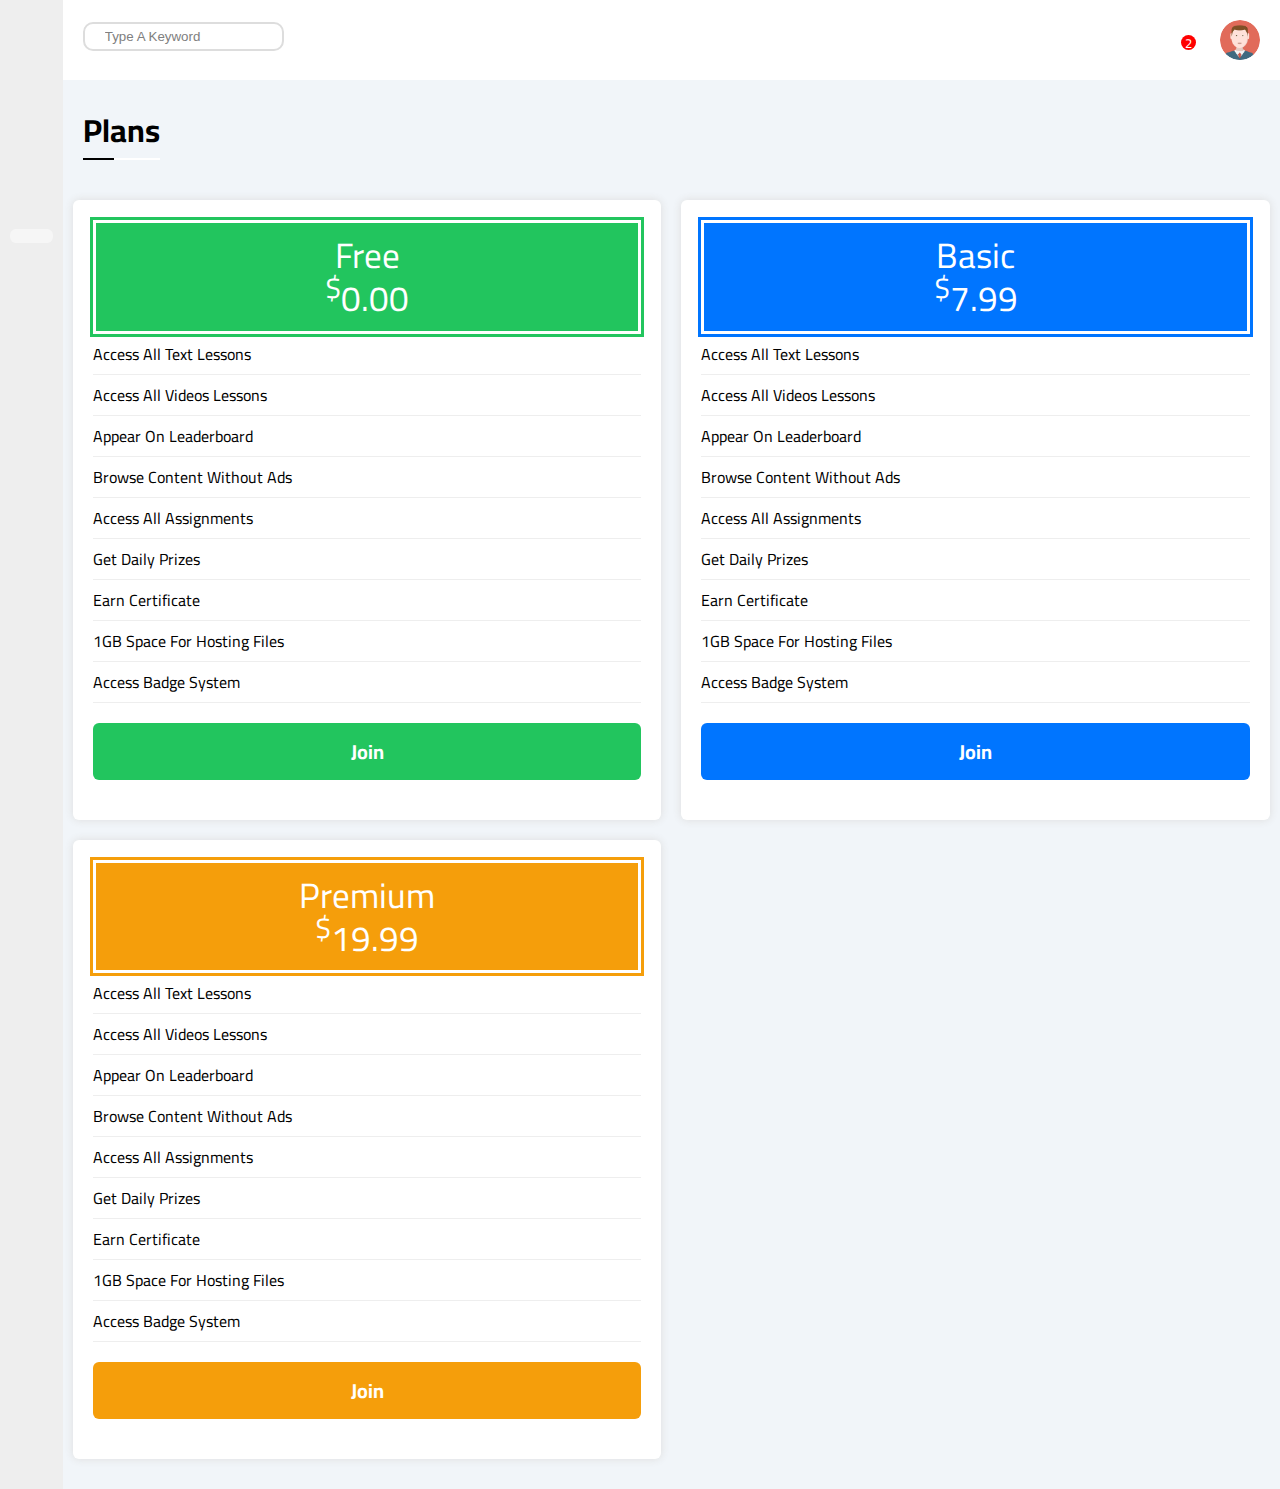
<file: plans.html>
<!DOCTYPE html>
<html lang="en">
<head>
    <meta charset="UTF-8">
    <meta http-equiv="X-UA-Compatible" content="IE=edge">
    <meta name="viewport" content="width=device-width, initial-scale=1.0">
    <!-- framework style file -->
    <link rel="stylesheet" href="./css/framework .css">
    <!-- main style file -->
    <link rel="stylesheet" href="./css/style.css">
    <!-- Google font link -->
    <link rel="preconnect" href="https://fonts.gstatic.com" crossorigin>
    <link href="https://fonts.googleapis.com/css2?family=Cairo:wght@200;500;700&family=Neonderthaw&family=Syne+Tactile&family=Work+Sans:ital,wght@0,300;0,500;1,200;1,400;1,700&display=swap" rel="stylesheet">
    <!-- font awesome link -->
    <link rel="stylesheet" href="https://cdnjs.cloudflare.com/ajax/libs/font-awesome/6.3.0/css/all.min.css" integrity="sha512-SzlrxWUlpfuzQ+pcUCosxcglQRNAq/DZjVsC0lE40xsADsfeQoEypE+enwcOiGjk/bSuGGKHEyjSoQ1zVisanQ==" crossorigin="anonymous" referrerpolicy="no-referrer" />
    <title>Plans</title>
</head>
<body>
    <!-- Start Plans Page -->
    <div class="page d-flex">
        <input class="checkbox" type="checkbox" id="bars">
        <div class="sidebar pos-relative">
            <div>
                <label for="bars">
                    <i class="fa-solid fa-bars fa-fw  cur-pointer">
                    </i>
                </label>
                <div class="bar-switch txt-c">
                    <div class="pos-relative txt-c pb-10">Sections</div>
                </div>      
            </div>
            <ul>
                <li>
                    <a class="d-flex c-black p-10 txt-c rad-6 fs-14 mb-5" href="./index.html">
                        <i class="fa-regular fa-chart-bar fa-fw"></i>
                        <span>Dashboard</span>
                    </a>
                </li>
                <li>
                    <a class="c-black d-flex p-10 txt-c rad-6 fs-14 mb-5" href="./settings.html">
                        <i class="fa-solid fa-gear fa-fw"></i>
                        <span>Setting</span>
                    </a>
                </li>
                <li>
                    <a class="c-black d-flex p-10 txt-c rad-6 fs-14 mb-5" href="./profile.html">
                        <i class="fa-solid fa-user fa-fw"></i>
                        <span>Profile</span>
                    </a>
                </li>
                <li>
                    <a class="c-black d-flex p-10 txt-c rad-6 fs-14 mb-5" href="./project.html">
                        <i class="fa-solid fa-bars-progress fa-fw"></i>
                        <span>Project</span>
                    </a>
                </li>
                <li>
                    <a class="c-black d-flex p-10 txt-c rad-6 fs-14 mb-5" href="./courses.html">
                        <i class="fa-brands fa-discourse fa-fw"></i>
                        <span>Courses</span>
                    </a>
                </li>
                <li>
                    <a class="c-black d-flex p-10 txt-c rad-6 fs-14 mb-5" href="./friends.html">
                        <i class="fa-solid fa-user-group fa-fw"></i>
                        <span>Friends</span>
                    </a>
                </li>
                <li>
                    <a class="c-black d-flex p-10 txt-c rad-6 fs-14 mb-5" href="./file.html">
                        <i class="fa-solid fa-file fa-fw"></i>
                        <span>File</span>
                    </a>
                </li>
                <li>
                    <a class="c-black d-flex p-10 txt-c rad-6 fs-14 mb-5 active" href="./plans.html">
                        <i class="fa-solid fa-map fa-fw"></i>
                        <span>Plans</span>
                    </a>
                </li>
            </ul>
        </div>        
        <div class="content full-w">
            <!-- Start main-bar -->
            <div class="main-bar d-flex p-20 txt-c just-space-between">
                <div class="search pos-relative">
                    <input type="text" name="search" placeholder="Type A Keyword">
                    <i class="fa fa-search" aria-hidden="true"></i>
                </div>
                <div class="avatar d-flex">
                    <div class="regular pos-relative" title="regular">
                        <i class="fa-regular fa-bell fa-fw c-dark"></i>
                    </div>
                    <img src="./imgs/avatar.png" alt="" title="profile">
                </div>
            </div>
            <!-- Start main-bar -->
            <!-- Start box -->
            <h1 class="pos-relative">Plans</h1>
            <div class="plans-page d-grid gap-20 pb-10 m-20 rad-15">
                <div class="offer bg-white block-mobile rad-6 box-shadow p-20">
                    <div class="img">
                        <p>Free</p>
                        <p><sup>$</sup>0.00</p>
                    </div>
                    <div class="features">
                        <div class="feat b-bottom pb-10 ptb-5">
                            <i class="fa-solid fa-check fa-fw c-greed"></i>
                            <span>Access All Text Lessons</span>
                        </div>
                        <div class="feat b-bottom pb-10 ptb-5">
                            <i class="fa-solid fa-check fa-fw c-greed"></i>
                            <span>Access All Videos Lessons</span>
                        </div>
                        <div class="feat b-bottom pb-10 ptb-5">
                            <i class="fa-solid fa-check fa-fw c-greed"></i>
                            <span>Appear On Leaderboard</span>
                        </div>
                        <div class="feat b-bottom pb-10 ptb-5">
                            <i class="fa-solid fa-xmark fa-fw c-red"></i>
                            <span>Browse Content Without Ads</span>
                        </div>
                        <div class="feat b-bottom pb-10 ptb-5">
                            <i class="fa-solid fa-xmark fa-fw c-red"></i>
                            <span>Access All Assignments</span>
                        </div>
                        <div class="feat b-bottom pb-10 ptb-5">
                            <i class="fa-solid fa-xmark fa-fw c-red"></i>
                            <span>Get Daily Prizes</span>
                        </div>
                        <div class="feat b-bottom pb-10 ptb-5">
                            <i class="fa-solid fa-xmark fa-fw c-red"></i>
                            <span>Earn Certificate</span>
                        </div>
                        <div class="feat b-bottom pb-10 ptb-5">
                            <i class="fa-solid fa-xmark fa-fw c-red"></i>
                            <span>1GB Space For Hosting Files</span>
                        </div>
                        <div class="feat b-bottom pb-10 ptb-5">
                            <i class="fa-solid fa-xmark fa-fw c-red"></i>
                            <span>Access Badge System</span>
                        </div>
                    </div>
                    <p class="join bg-greed txt-c p-10 c-white fw-bold rad-6 cur-pointer">Join</p>
                </div>
                <div class="offer bg-white block-mobile rad-6 box-shadow p-20">
                    <div class="img">
                        <p>Basic</p>
                        <p><sup>$</sup>7.99</p>
                    </div>
                    <div class="features">
                        <div class="feat b-bottom pb-10 ptb-5">
                            <i class="fa-solid fa-check fa-fw c-greed"></i>
                            <span>Access All Text Lessons</span>
                        </div>
                        <div class="feat b-bottom pb-10 ptb-5">
                            <i class="fa-solid fa-check fa-fw c-greed"></i>
                            <span>Access All Videos Lessons</span>
                        </div>
                        <div class="feat b-bottom pb-10 ptb-5">
                            <i class="fa-solid fa-check fa-fw c-greed"></i>
                            <span>Appear On Leaderboard</span>
                        </div>
                        <div class="feat b-bottom pb-10 ptb-5">
                            <i class="fa-solid fa-check fa-fw c-greed"></i>
                            <span>Browse Content Without Ads</span>
                        </div>
                        <div class="feat b-bottom pb-10 ptb-5">
                            <i class="fa-solid fa-check fa-fw c-greed"></i>
                            <span>Access All Assignments</span>
                        </div>
                        <div class="feat b-bottom pb-10 ptb-5">
                            <i class="fa-solid fa-check fa-fw c-greed"></i>
                            <span>Get Daily Prizes</span>
                        </div>
                        <div class="feat b-bottom pb-10 ptb-5">
                            <i class="fa-solid fa-check fa-fw c-greed"></i>
                            <span>Earn Certificate</span>
                        </div>
                        <div class="feat b-bottom pb-10 ptb-5">
                            <i class="fa-solid fa-xmark fa-fw c-red"></i>
                            <span>1GB Space For Hosting Files</span>
                        </div>
                        <div class="feat b-bottom pb-10 ptb-5">
                            <i class="fa-solid fa-xmark fa-fw c-red"></i>
                            <span>Access Badge System</span>
                        </div>
                    </div>
                    <p class="join bg-main txt-c p-10 c-white fw-bold rad-6 cur-pointer">Join</p>
                </div>
                <div class="offer bg-white block-mobile rad-6 box-shadow p-20">
                    <div class="img">
                        <p>Premium</p>
                        <p><sup>$</sup>19.99</p>
                    </div>
                    <div class="features">
                        <div class="feat b-bottom pb-10 ptb-5">
                            <i class="fa-solid fa-check fa-fw c-greed"></i>
                            <span>Access All Text Lessons</span>
                        </div>
                        <div class="feat b-bottom pb-10 ptb-5">
                            <i class="fa-solid fa-check fa-fw c-greed"></i>
                            <span>Access All Videos Lessons</span>
                        </div>
                        <div class="feat b-bottom pb-10 ptb-5">
                            <i class="fa-solid fa-check fa-fw c-greed"></i>
                            <span>Appear On Leaderboard</span>
                        </div>
                        <div class="feat b-bottom pb-10 ptb-5">
                            <i class="fa-solid fa-check fa-fw c-greed"></i>
                            <span>Browse Content Without Ads</span>
                        </div>
                        <div class="feat b-bottom pb-10 ptb-5">
                            <i class="fa-solid fa-check fa-fw c-greed"></i>
                            <span>Access All Assignments</span>
                        </div>
                        <div class="feat b-bottom pb-10 ptb-5">
                            <i class="fa-solid fa-check fa-fw c-greed"></i>
                            <span>Get Daily Prizes</span>
                        </div>
                        <div class="feat b-bottom pb-10 ptb-5">
                            <i class="fa-solid fa-check fa-fw c-greed"></i>
                            <span>Earn Certificate</span>
                        </div>
                        <div class="feat b-bottom pb-10 ptb-5">
                            <i class="fa-solid fa-check fa-fw c-greed"></i>
                            <span>1GB Space For Hosting Files</span>
                        </div>
                        <div class="feat b-bottom pb-10 ptb-5">
                            <i class="fa-solid fa-check fa-fw c-greed"></i>
                            <span>Access Badge System</span>
                        </div>
                    </div>
                    <p class="join bg-gold txt-c p-10 c-white fw-bold rad-6 cur-pointer">Join</p>
                </div>
            </div>
            <!-- End box -->
        </div>
    </div>
    <!-- End Plans Page -->
</body>
</html>
</file>
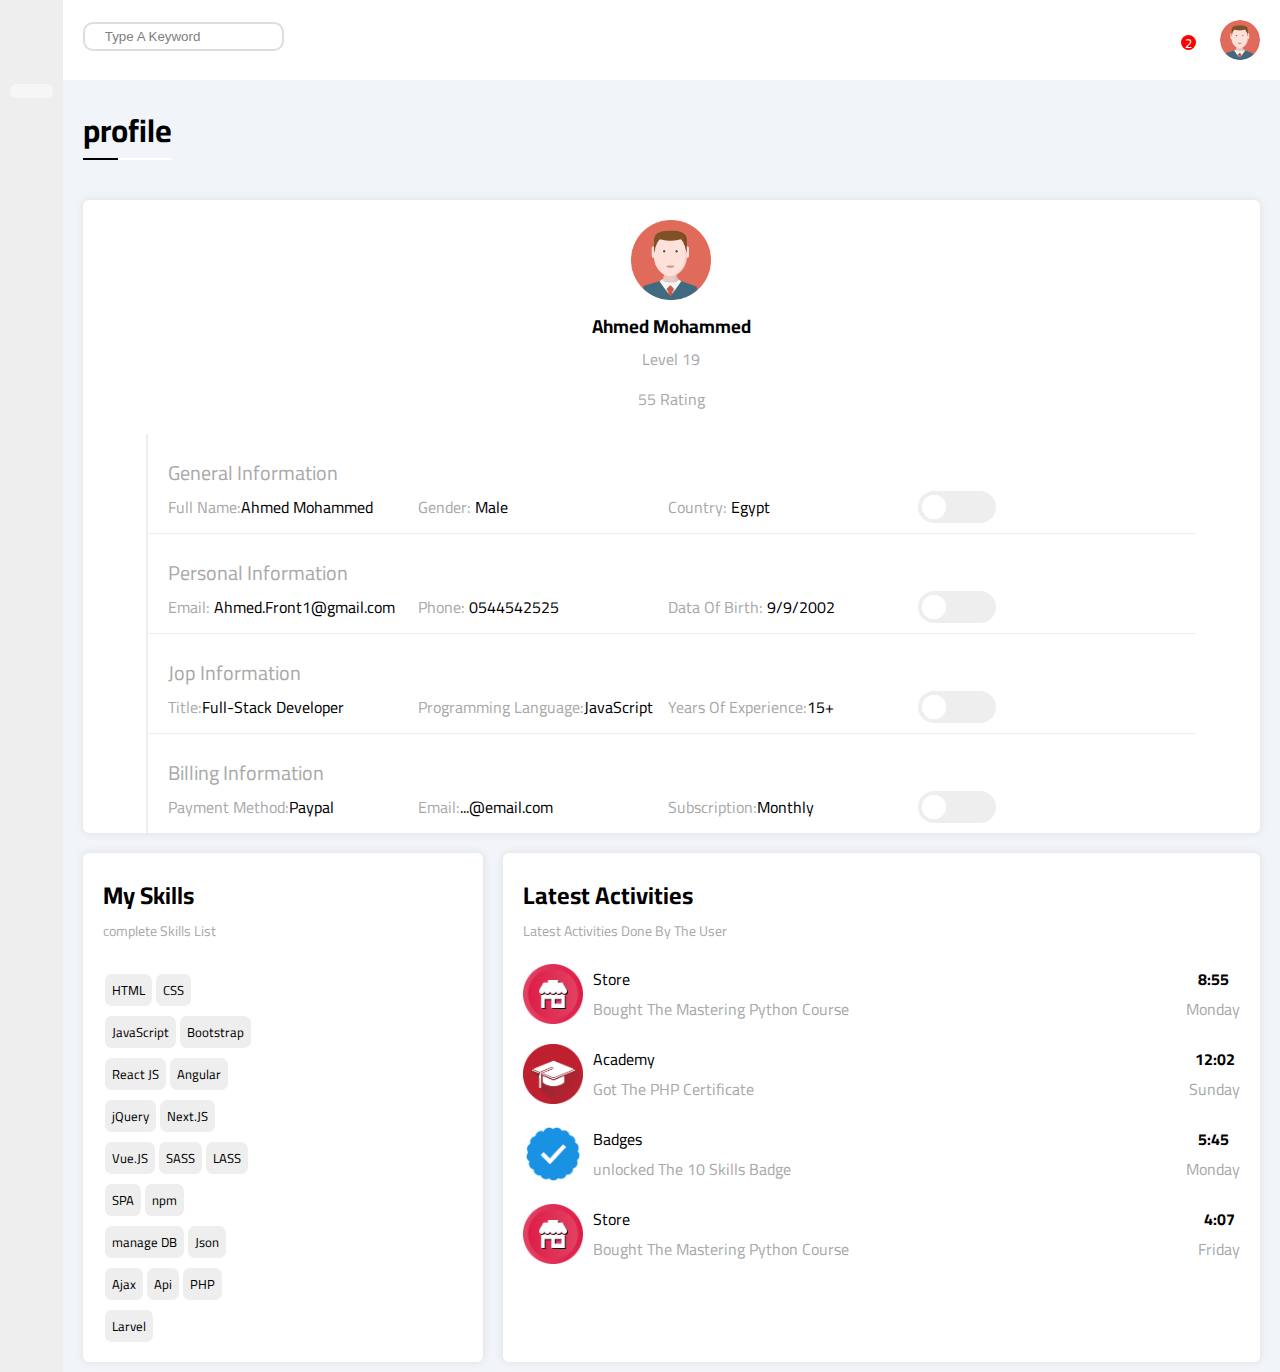
<file: profile.html>
<!DOCTYPE html>
<html lang="en">
<head>
    <meta charset="UTF-8">
    <meta http-equiv="X-UA-Compatible" content="IE=edge">
    <meta name="viewport" content="width=device-width, initial-scale=1.0">
    <!-- framework style file -->
    <link rel="stylesheet" href="./css/framework .css">
    <!-- main style file -->
    <link rel="stylesheet" href="./css/style.css">
    <!-- Google font link -->
    <link rel="preconnect" href="https://fonts.gstatic.com" crossorigin>
    <link href="https://fonts.googleapis.com/css2?family=Cairo:wght@200;500;700&family=Neonderthaw&family=Syne+Tactile&family=Work+Sans:ital,wght@0,300;0,500;1,200;1,400;1,700&display=swap" rel="stylesheet">
    <!-- font awesome link -->
    <link rel="stylesheet" href="https://cdnjs.cloudflare.com/ajax/libs/font-awesome/6.3.0/css/all.min.css" integrity="sha512-SzlrxWUlpfuzQ+pcUCosxcglQRNAq/DZjVsC0lE40xsADsfeQoEypE+enwcOiGjk/bSuGGKHEyjSoQ1zVisanQ==" crossorigin="anonymous" referrerpolicy="no-referrer" />
    <title>profile</title>
</head>
<body>
    <!-- End Profile Page -->
    <div class="page d-flex">
        <input class="checkbox" type="checkbox" id="bars">
        <div class="sidebar pos-relative">
            <div>
                <label for="bars">
                    <i class="fa-solid fa-bars fa-fw  cur-pointer">
                    </i>
                </label>
                <div class="bar-switch txt-c">
                    <div class="pos-relative txt-c pb-10">Sections</div>
                </div>      
            </div>
            <ul>
                <li>
                    <a class="d-flex c-black p-10 txt-c rad-6 fs-14 mb-5" href="./index.html">
                        <i class="fa-regular fa-chart-bar fa-fw"></i>
                        <span>Dashboard</span>
                    </a>
                </li>
                <li>
                    <a class="c-black d-flex p-10 txt-c rad-6 fs-14 mb-5" href="./settings.html">
                        <i class="fa-solid fa-gear fa-fw"></i>
                        <span>Setting</span>
                    </a>
                </li>
                <li>
                    <a class="c-black d-flex p-10 txt-c rad-6 fs-14 mb-5 active" href="./profile.html">
                        <i class="fa-solid fa-user fa-fw"></i>
                        <span>Profile</span>
                    </a>
                </li>
                <li>
                    <a class="c-black d-flex p-10 txt-c rad-6 fs-14 mb-5" href="./project.html">
                        <i class="fa-solid fa-bars-progress fa-fw"></i>
                        <span>Project</span>
                    </a>
                </li>
                <li>
                    <a class="c-black d-flex p-10 txt-c rad-6 fs-14 mb-5" href="./courses.html">
                        <i class="fa-brands fa-discourse fa-fw"></i>
                        <span>Courses</span>
                    </a>
                </li>
                <li>
                    <a class="c-black d-flex p-10 txt-c rad-6 fs-14 mb-5" href="./friends.html">
                        <i class="fa-solid fa-user-group fa-fw"></i>
                        <span>Friends</span>
                    </a>
                </li>
                <li>
                    <a class="c-black d-flex p-10 txt-c rad-6 fs-14 mb-5" href="./file.html">
                        <i class="fa-solid fa-file fa-fw"></i>
                        <span>File</span>
                    </a>
                </li>
                <li>
                    <a class="c-black d-flex p-10 txt-c rad-6 fs-14 mb-5" href="./plans.html">
                        <i class="fa-solid fa-map fa-fw"></i>
                        <span>Plans</span>
                    </a>
                </li>
            </ul>
        </div>        
        <div class="content full-w">
            <!-- Start main-bar -->
            <div class="main-bar d-flex p-20 txt-c just-space-between">
                <div class="search pos-relative">
                    <input type="text" name="search" placeholder="Type A Keyword">
                    <i class="fa fa-search" aria-hidden="true"></i>
                </div>
                <div class="avatar d-flex">
                    <div class="regular pos-relative" title="regular">
                        <i class="fa-regular fa-bell fa-fw c-dark"></i>
                    </div>
                    <img src="./imgs/avatar.png" alt="" title="profile">
                </div>
            </div>
            <!-- End main-bar -->
            <!-- Start box -->
            <!-- Start Info -->
            <h1 class="pos-relative">profile</h1>
            <div class="information d-flex bg-white box-shadow  rad-6 al-it-center just-space-around m-20 block-mobile">
                <div class="img txt-c p-20">
                    <img src="./imgs/avatar.png" alt="">
                    <h3 class="m-0">Ahmed Mohammed</h3>
                    <p class="level pos-relative pb-10 c-dark m-0">Level 19</p>
                    <div class="start full-w">
                        <i class="fa-solid fa-star fa-fw"></i>
                        <i class="fa-solid fa-star fa-fw"></i>
                        <i class="fa-solid fa-star fa-fw"></i>
                        <i class="fa-solid fa-star fa-fw"></i>
                        <i class="fa-regular fa-star-half-stroke fa-fw"></i>    
                    </div>
                    <span class="c-dark">55 Rating</span>
                </div>
                <div class="info-level">
                    <div class="data p-20 pb-10 b-bottom">
                        <p class="c-dark m-0">General Information</p>
                        <div class="sup-info d-flex al-it-center">
                            <span class="bag"><span class="c-dark">Full Name:</span>Ahmed Mohammed</span>
                            <span><span class="c-dark">Gender:</span> Male</span>
                            <span><span class="c-dark">Country:</span> Egypt</span>
                            <label>
                                <input class="checkbox" type="checkbox">
                                <div class="switch d-flex just-space-between al-it-center">
                                    <i class="fa-solid fa-check fa-fw bg-white"></i>
                                    <i class="fa-solid fa-xmark fa-fw bg-white"></i>
                                </div>
                            </label>
                        </div>
                    </div>
                    <div class="data p-20 pb-10 b-bottom">
                        <p class="c-dark m-0 full-w">Personal Information</p>
                        <div class="sup-info d-flex al-it-center">
                            <span class="bag"><span class="c-dark">Email:</span> Ahmed.Front1@gmail.com</span>
                            <span><span class="c-dark">Phone:</span> 0544542525</span>
                            <span><span class="c-dark">Data Of Birth:</span> 9/9/2002</span>
                            <label>
                                <input class="checkbox" type="checkbox">
                                <div class="switch d-flex just-space-between al-it-center">
                                    <i class="fa-solid fa-check fa-fw bg-white"></i>
                                    <i class="fa-solid fa-xmark fa-fw bg-white"></i>
                                </div>
                            </label>
                        </div>
                    </div>
                    <div class="data p-20 pb-10 b-bottom">
                        <p class="c-dark m-0">Jop Information</p>
                        <div class="sup-info d-flex al-it-center">
                            <span class="bag"><span class="c-dark">Title:</span>Full-Stack Developer</span>
                            <span><span class="c-dark">Programming Language:</span>JavaScript</span>
                            <span><span class="c-dark">Years Of Experience:</span>15+</span>
                            <label>
                                <input class="checkbox" type="checkbox">
                                <div class="switch d-flex just-space-between al-it-center">
                                    <i class="fa-solid fa-check fa-fw bg-white"></i>
                                    <i class="fa-solid fa-xmark fa-fw bg-white"></i>
                                </div>
                            </label>
                        </div>
                    </div>
                    <div class="data p-20 pb-10">
                        <p class="c-dark m-0">Billing Information</p>
                        <div class="sup-info d-flex al-it-center">
                            <span class="bag"><span class="c-dark">Payment Method:</span>Paypal</span>
                            <span><span class="c-dark">Email:</span>...@email.com</span>
                            <span><span class="c-dark">Subscription:</span>Monthly</span>
                            <label>
                                <input class="checkbox" type="checkbox">
                                <div class="switch d-flex just-space-between al-it-center">
                                    <i class="fa-solid fa-check fa-fw bg-white"></i>
                                    <i class="fa-solid fa-xmark fa-fw bg-white"></i>
                                </div>
                            </label>
                        </div>
                    </div>
                </div> 
            </div>
            <!-- End Info -->
            <div class="profile-page d-grid gap-20 pb-10 rad-15">
                <!-- Start Skills -->
                <div class="skills bg-white txt-c-mobile block-mobile p-20 rad-6 box-shadow">
                    <div class="text mb-20">
                        <h2 class="m-0">My Skills</h2>
                        <p class="m-0 c-dark fs-14">complete Skills List</p>
                    </div>
                    <div class="skill">
                        <a href="https://en.wikipedia.org/wiki/Ajax" target="_blank"><span class="button bg-dark c-black">HTML</span></a>
                        <a href="https://en.wikipedia.org/wiki/CSS" target="_blank"><span class="button bg-dark c-black">CSS</span></a>
                        <a href="https://en.wikipedia.org/wiki/JavaScript" target="_blank"><span class="button bg-dark c-black">JavaScript</span></a>
                        <a href="https://en.wikipedia.org/wiki/Bootstrap" target="_blank"><span class="button bg-dark c-black">Bootstrap</span></a>
                        <a href="https://en.wikipedia.org/wiki/React" target="_blank"><span class="button bg-dark c-black">React JS</span></a>
                        <a href="https://en.wikipedia.org/wiki/Angular" target="_blank"><span class="button bg-dark c-black">Angular</span></a>
                        <a href="https://en.wikipedia.org/wiki/jQuery" target="_blank"><span class="button bg-dark c-black">jQuery</span></a>
                        <a href="https://en.wikipedia.org/wiki/Next.JS" target="_blank"><span class="button bg-dark c-black">Next.JS</span></a>
                        <a href="https://en.wikipedia.org/wiki/Vue.JS" target="_blank"><span class="button bg-dark c-black">Vue.JS</span></a>
                        <a href="https://en.wikipedia.org/wiki/SASS" target="_blank"><span class="button bg-dark c-black">SASS</span></a>
                        <a href="https://en.wikipedia.org/wiki/LASS" target="_blank"><span class="button bg-dark c-black">LASS</span></a>
                        <a href="https://en.wikipedia.org/wiki/SPA" target="_blank"><span class="button bg-dark c-black">SPA</span></a>
                        <a href="https://en.wikipedia.org/wiki/npm" target="_blank"><span class="button bg-dark c-black">npm</span></a>
                        <a href="https://en.wikipedia.org/wiki/manage_DB" target="_blank"><span class="button bg-dark c-black">manage DB</span></a>
                        <a href="https://en.wikipedia.org/wiki/Json" target="_blank"><span class="button bg-dark c-black">Json</span></a>
                        <a href="https://en.wikipedia.org/wiki/Ajax" target="_blank"><span class="button bg-dark c-black">Ajax</span></a>
                        <a href="https://en.wikipedia.org/wiki/Api" target="_blank"><span class="button bg-dark c-black">Api</span></a>
                        <a href="https://en.wikipedia.org/wiki/PHP" target="_blank"><span class="button bg-dark c-black">PHP</span></a>
                        <a href="https://en.wikipedia.org/wiki/Larvel" target="_blank"><span class="button bg-dark c-black">Larvel</span></a>    
                    </div>
                </div>
                <!-- End Skills -->
                <!-- Start Latest Activities -->
                <div class="activities bg-white txt-c-mobile block-mobile p-20 rad-6 box-shadow">
                    <div class="text mb-20">
                        <h2 class="m-0">Latest Activities</h2>
                        <p class="m-0 c-dark fs-14">Latest Activities Done By The User</p>
                    </div>
                    <div class="active d-flex just-space-between al-it-center mb-20 block-mobile">
                        <div class="data d-flex al-it-center block-mobile">
                            <img src="./imgs/activity-01.png" alt="">
                            <div class="info">
                                <p class="m-0">Store</p>
                                <span class="c-dark">Bought The Mastering Python Course</span>
                            </div>
                        </div>
                        <div class="date">
                            <p class="m-0 txt-c fw-bold">8:55</p>
                            <span class="c-dark">Monday</span>
                        </div>
                    </div>
                    <div class="active d-flex just-space-between al-it-center mb-20 block-mobile">
                        <div class="data d-flex al-it-center block-mobile">
                            <img src="./imgs/activity-02.png" alt="">
                            <div class="info">
                                <p class="m-0">Academy</p>
                                <span class="c-dark">Got The PHP Certificate</span>
                            </div>
                        </div>
                        <div class="date">
                            <p class="m-0 txt-c fw-bold">12:02</p>
                            <span class="c-dark">Sunday</span>
                        </div>
                    </div>
                    <div class="active d-flex just-space-between al-it-center mb-20 block-mobile">
                        <div class="data d-flex al-it-center block-mobile">
                            <img src="./imgs/activity-03.png" alt="">
                            <div class="info">
                                <p class="m-0">Badges</p>
                                <span class="c-dark">unlocked The 10 Skills Badge</span>
                            </div>
                        </div>
                        <div class="date">
                            <p class="m-0 txt-c fw-bold">5:45</p>
                            <span class="c-dark">Monday</span>
                        </div>
                    </div>
                    <div class="active d-flex just-space-between al-it-center mb-20 block-mobile">
                        <div class="data d-flex al-it-center block-mobile">
                            <img src="./imgs/activity-01.png" alt="">
                            <div class="info">
                                <p class="m-0">Store</p>
                                <span class="c-dark">Bought The Mastering Python Course</span>
                            </div>
                        </div>
                        <div class="date">
                            <p class="m-0 txt-c fw-bold">4:07</p>
                            <span class="c-dark">Friday</span>
                        </div>
                    </div>
                </div>
                <!-- End Latest Activities -->
            <!-- End box -->
            </div>
        </div>
    </div>
    <!-- End Profile Page -->
</body>
</html>
</file>
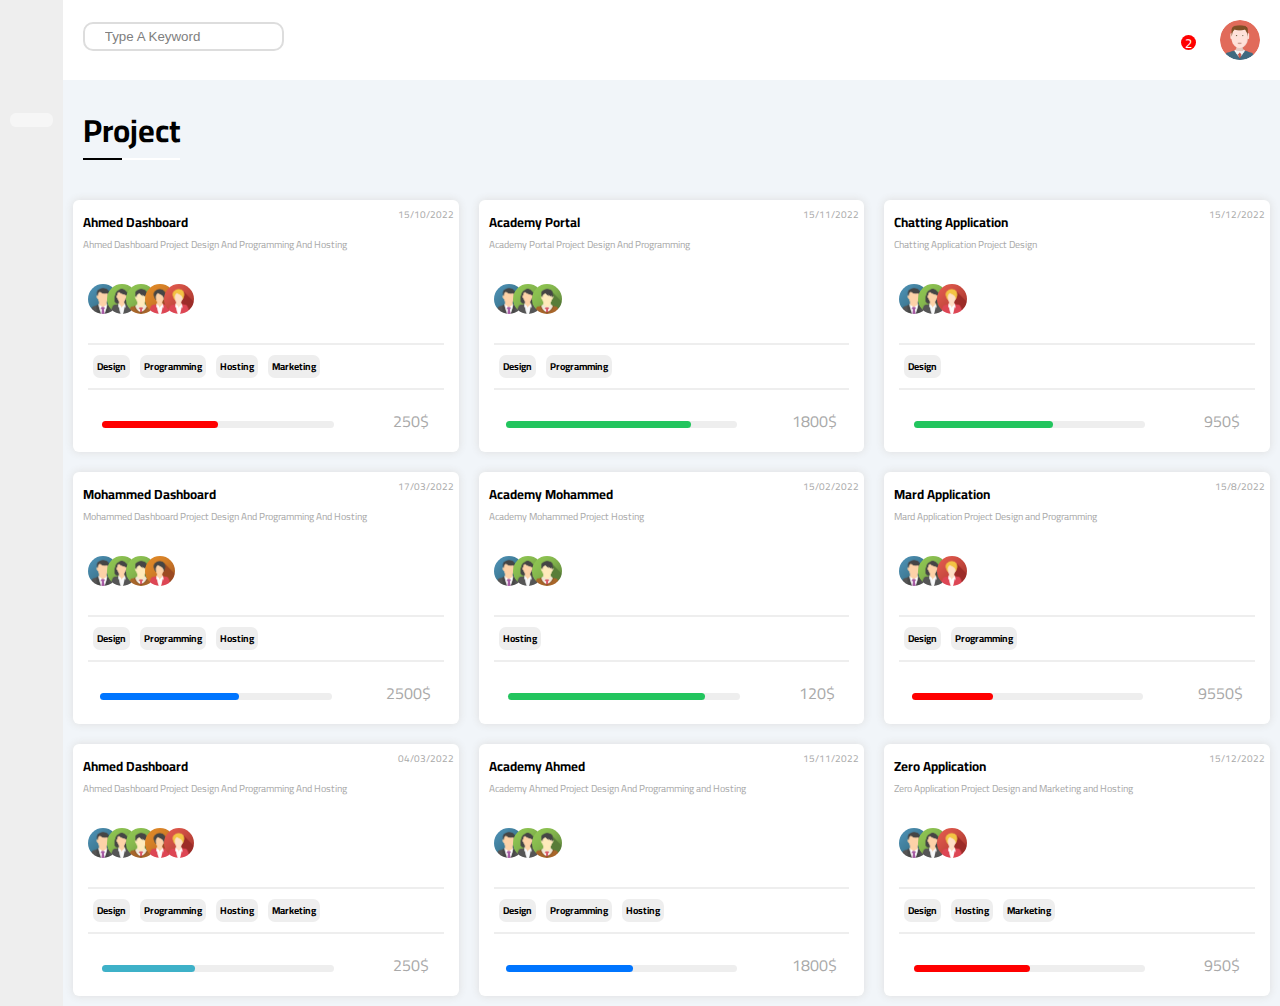
<file: project.html>
<!DOCTYPE html>
<html lang="en">
<head>
    <meta charset="UTF-8">
    <meta http-equiv="X-UA-Compatible" content="IE=edge">
    <meta name="viewport" content="width=device-width, initial-scale=1.0">
    <!-- framework style file -->
    <link rel="stylesheet" href="./css/framework .css">
    <!-- main style file -->
    <link rel="stylesheet" href="./css/style.css">
    <!-- Google font link -->
    <link rel="preconnect" href="https://fonts.gstatic.com" crossorigin>
    <link href="https://fonts.googleapis.com/css2?family=Cairo:wght@200;500;700&family=Neonderthaw&family=Syne+Tactile&family=Work+Sans:ital,wght@0,300;0,500;1,200;1,400;1,700&display=swap" rel="stylesheet">
    <!-- font awesome link -->
    <link rel="stylesheet" href="https://cdnjs.cloudflare.com/ajax/libs/font-awesome/6.3.0/css/all.min.css" integrity="sha512-SzlrxWUlpfuzQ+pcUCosxcglQRNAq/DZjVsC0lE40xsADsfeQoEypE+enwcOiGjk/bSuGGKHEyjSoQ1zVisanQ==" crossorigin="anonymous" referrerpolicy="no-referrer" />
    <title>Project</title>
</head>
<body>
    <!-- Start Project Page -->
    <div class="page d-flex">
        <input class="checkbox" type="checkbox" id="bars">
        <div class="sidebar pos-relative">
            <div>
                <label for="bars">
                    <i class="fa-solid fa-bars fa-fw  cur-pointer">
                    </i>
                </label>
                <div class="bar-switch txt-c">
                    <div class="pos-relative txt-c pb-10">Sections</div>
                </div>      
            </div>
            <ul>
                <li>
                    <a class="d-flex c-black p-10 txt-c rad-6 fs-14 mb-5" href="./index.html">
                        <i class="fa-regular fa-chart-bar fa-fw"></i>
                        <span>Dashboard</span>
                    </a>
                </li>
                <li>
                    <a class="c-black d-flex p-10 txt-c rad-6 fs-14 mb-5" href="./settings.html">
                        <i class="fa-solid fa-gear fa-fw"></i>
                        <span>Setting</span>
                    </a>
                </li>
                <li>
                    <a class="c-black d-flex p-10 txt-c rad-6 fs-14 mb-5" href="./profile.html">
                        <i class="fa-solid fa-user fa-fw"></i>
                        <span>Profile</span>
                    </a>
                </li>
                <li>
                    <a class="c-black d-flex p-10 txt-c rad-6 fs-14 mb-5 active" href="./project.html">
                        <i class="fa-solid fa-bars-progress fa-fw"></i>
                        <span>Project</span>
                    </a>
                </li>
                <li>
                    <a class="c-black d-flex p-10 txt-c rad-6 fs-14 mb-5" href="./courses.html">
                        <i class="fa-brands fa-discourse fa-fw"></i>
                        <span>Courses</span>
                    </a>
                </li>
                <li>
                    <a class="c-black d-flex p-10 txt-c rad-6 fs-14 mb-5" href="./friends.html">
                        <i class="fa-solid fa-user-group fa-fw"></i>
                        <span>Friends</span>
                    </a>
                </li>
                <li>
                    <a class="c-black d-flex p-10 txt-c rad-6 fs-14 mb-5" href="./file.html">
                        <i class="fa-solid fa-file fa-fw"></i>
                        <span>File</span>
                    </a>
                </li>
                <li>
                    <a class="c-black d-flex p-10 txt-c rad-6 fs-14 mb-5" href="./plans.html">
                        <i class="fa-solid fa-map fa-fw"></i>
                        <span>Plans</span>
                    </a>
                </li>
            </ul>
        </div>        
        <div class="content full-w">
            <!-- Start main-bar -->
            <div class="main-bar d-flex p-20 txt-c just-space-between">
                <div class="search pos-relative">
                    <input type="text" name="search" placeholder="Type A Keyword">
                    <i class="fa fa-search" aria-hidden="true"></i>
                </div>
                <div class="avatar d-flex">
                    <div class="regular pos-relative" title="regular">
                        <i class="fa-regular fa-bell fa-fw c-dark"></i>
                    </div>
                    <img src="./imgs/avatar.png" alt="" title="profile">
                </div>
            </div>
            <!-- End main-bar -->
            <!-- Start box -->
            <h1 class="pos-relative">Project</h1>
            <div class="project-page d-grid gap-20 pb-10 rad-15">
                        <!-- Slides -->
                <div class="dashboard bg-white txt-c-mobile block-mobile  rad-6 box-shadow">
                    <div class="text d-flex just-space-between">
                        <div class="title p-10">
                            <h5 class="m-0">Ahmed Dashboard</h5>
                            <p class="m-0 c-dark">Ahmed Dashboard Project Design And Programming And Hosting</p>
                        </div>
                        <span class="c-dark p-5">15/10/2022</span>
                    </div>
                    <div class="imgs">
                        <img src="./imgs/team-01.png" alt="">
                        <img src="./imgs/team-02.png" alt="">
                        <img src="./imgs/team-03.png" alt="">
                        <img src="./imgs/team-04.png" alt="">
                        <img src="./imgs/team-05.png" alt="">
                    </div>
                    <div class="links d-flex">
                        <p class="bg-dark">Design</p>
                        <p class="bg-dark">Programming</p>
                        <p class="bg-dark">Hosting</p>
                        <p class="bg-dark">Marketing</p>
                    </div>
                    <div class="many d-flex just-space-around al-it-center">
                        <div class="range pos-relative"></div>
                        <p class="c-dark">250$</p>
                    </div>
                </div>
                <div class="dashboard bg-white txt-c-mobile block-mobile  rad-6 box-shadow">
                    <div class="text d-flex just-space-between">
                        <div class="title p-10">
                            <h5 class="m-0">Academy Portal</h5>
                            <p class="m-0 c-dark">Academy Portal Project Design And Programming</p>
                        </div>
                        <span class="c-dark p-5">15/11/2022</span>
                    </div>
                    <div class="imgs">
                        <img src="./imgs/team-01.png" alt="">
                        <img src="./imgs/team-02.png" alt="">
                        <img src="./imgs/team-03.png" alt="">
                    </div>
                    <div class="links d-flex">
                        <p class="bg-dark">Design</p>
                        <p class="bg-dark">Programming</p>
                    </div>
                    <div class="many d-flex just-space-around al-it-center">
                        <div class="range pos-relative"></div>
                        <p class="c-dark">1800$</p>
                    </div>
                </div>
                <div class="dashboard bg-white txt-c-mobile block-mobile  rad-6 box-shadow">
                    <div class="text d-flex just-space-between">
                        <div class="title p-10">
                            <h5 class="m-0">Chatting Application</h5>
                            <p class="m-0 c-dark">Chatting Application Project Design</p>
                        </div>
                        <span class="c-dark p-5">15/12/2022</span>
                    </div>
                    <div class="imgs">
                        <img src="./imgs/team-01.png" alt="">
                        <img src="./imgs/team-02.png" alt="">
                        <img src="./imgs/team-05.png" alt="">
                    </div>
                    <div class="links d-flex">
                        <p class="bg-dark">Design</p>
                    </div>
                    <div class="many d-flex just-space-around al-it-center">
                        <div class="range pos-relative"></div>
                        <p class="c-dark">950$</p>
                    </div>
                </div>
                <div class="dashboard bg-white txt-c-mobile block-mobile  rad-6 box-shadow">
                    <div class="text d-flex just-space-between">
                        <div class="title p-10">
                            <h5 class="m-0">Mohammed Dashboard</h5>
                            <p class="m-0 c-dark">Mohammed Dashboard Project Design And Programming And Hosting</p>
                        </div>
                        <span class="c-dark p-5">17/03/2022</span>
                    </div>
                    <div class="imgs">
                        <img src="./imgs/team-01.png" alt="">
                        <img src="./imgs/team-02.png" alt="">
                        <img src="./imgs/team-03.png" alt="">
                        <img src="./imgs/team-04.png" alt="">
                    </div>
                    <div class="links d-flex">
                        <p class="bg-dark">Design</p>
                        <p class="bg-dark">Programming</p>
                        <p class="bg-dark">Hosting</p>
                    </div>
                    <div class="many d-flex just-space-around al-it-center">
                        <div class="range pos-relative"></div>
                        <p class="c-dark">2500$</p>
                    </div>
                </div>
                <div class="dashboard bg-white txt-c-mobile block-mobile  rad-6 box-shadow">
                    <div class="text d-flex just-space-between">
                        <div class="title p-10">
                            <h5 class="m-0">Academy Mohammed</h5>
                            <p class="m-0 c-dark">Academy Mohammed Project Hosting</p>
                        </div>
                        <span class="c-dark p-5">15/02/2022</span>
                    </div>
                    <div class="imgs">
                        <img src="./imgs/team-01.png" alt="">
                        <img src="./imgs/team-02.png" alt="">
                        <img src="./imgs/team-03.png" alt="">
                    </div>
                    <div class="links d-flex">
                        <p class="bg-dark">Hosting</p>
                    </div>
                    <div class="many d-flex just-space-around al-it-center">
                        <div class="range pos-relative"></div>
                        <p class="c-dark">120$</p>
                    </div>
                </div>
                <div class="dashboard bg-white txt-c-mobile block-mobile  rad-6 box-shadow">
                    <div class="text d-flex just-space-between">
                        <div class="title p-10">
                            <h5 class="m-0">Mard Application</h5>
                            <p class="m-0 c-dark">Mard Application Project Design and Programming</p>
                        </div>
                        <span class="c-dark p-5">15/8/2022</span>
                    </div>
                    <div class="imgs">
                        <img src="./imgs/team-01.png" alt="">
                        <img src="./imgs/team-02.png" alt="">
                        <img src="./imgs/team-05.png" alt="">
                    </div>
                    <div class="links d-flex">
                        <p class="bg-dark">Design</p>
                        <p class="bg-dark">Programming</p>
                    </div>
                    <div class="many d-flex just-space-around al-it-center">
                        <div class="range pos-relative"></div>
                        <p class="c-dark">9550$</p>
                    </div>
                </div>
                <div class="dashboard bg-white txt-c-mobile block-mobile  rad-6 box-shadow">
                    <div class="text d-flex just-space-between">
                        <div class="title p-10">
                            <h5 class="m-0">Ahmed Dashboard</h5>
                            <p class="m-0 c-dark">Ahmed Dashboard Project Design And Programming And Hosting</p>
                        </div>
                        <span class="c-dark p-5">04/03/2022</span>
                    </div>
                    <div class="imgs">
                        <img src="./imgs/team-01.png" alt="">
                        <img src="./imgs/team-02.png" alt="">
                        <img src="./imgs/team-03.png" alt="">
                        <img src="./imgs/team-04.png" alt="">
                        <img src="./imgs/team-05.png" alt="">
                    </div>
                    <div class="links d-flex">
                        <p class="bg-dark">Design</p>
                        <p class="bg-dark">Programming</p>
                        <p class="bg-dark">Hosting</p>
                        <p class="bg-dark">Marketing</p>
                    </div>
                    <div class="many d-flex just-space-around al-it-center">
                        <div class="range pos-relative"></div>
                        <p class="c-dark">250$</p>
                    </div>
                </div>
                <div class="dashboard bg-white txt-c-mobile block-mobile  rad-6 box-shadow">
                    <div class="text d-flex just-space-between">
                        <div class="title p-10">
                            <h5 class="m-0">Academy Ahmed</h5>
                            <p class="m-0 c-dark">Academy Ahmed Project Design And Programming and Hosting</p>
                        </div>
                        <span class="c-dark p-5">15/11/2022</span>
                    </div>
                    <div class="imgs">
                        <img src="./imgs/team-01.png" alt="">
                        <img src="./imgs/team-02.png" alt="">
                        <img src="./imgs/team-03.png" alt="">
                    </div>
                    <div class="links d-flex">
                        <p class="bg-dark">Design</p>
                        <p class="bg-dark">Programming</p>
                        <p class="bg-dark">Hosting</p>
                    </div>
                    <div class="many d-flex just-space-around al-it-center">
                        <div class="range pos-relative"></div>
                        <p class="c-dark">1800$</p>
                    </div>
                </div>
                <div class="dashboard bg-white txt-c-mobile block-mobile  rad-6 box-shadow">
                    <div class="text d-flex just-space-between">
                        <div class="title p-10">
                            <h5 class="m-0">Zero Application</h5>
                            <p class="m-0 c-dark">Zero Application Project Design and Marketing and Hosting</p>
                        </div>
                        <span class="c-dark p-5">15/12/2022</span>
                    </div>
                    <div class="imgs">
                        <img src="./imgs/team-01.png" alt="">
                        <img src="./imgs/team-02.png" alt="">
                        <img src="./imgs/team-05.png" alt="">
                    </div>
                    <div class="links d-flex">
                        <p class="bg-dark">Design</p>
                        <p class="bg-dark">Hosting</p>
                        <p class="bg-dark">Marketing</p>
                    </div>
                    <div class="many d-flex just-space-around al-it-center">
                        <div class="range pos-relative"></div>
                        <p class="c-dark">950$</p>
                    </div>
                </div>
            </div>
        </div>
    <!-- Start box -->
    </div>
    <!-- End Project Page -->
</body>
</html>
</file>
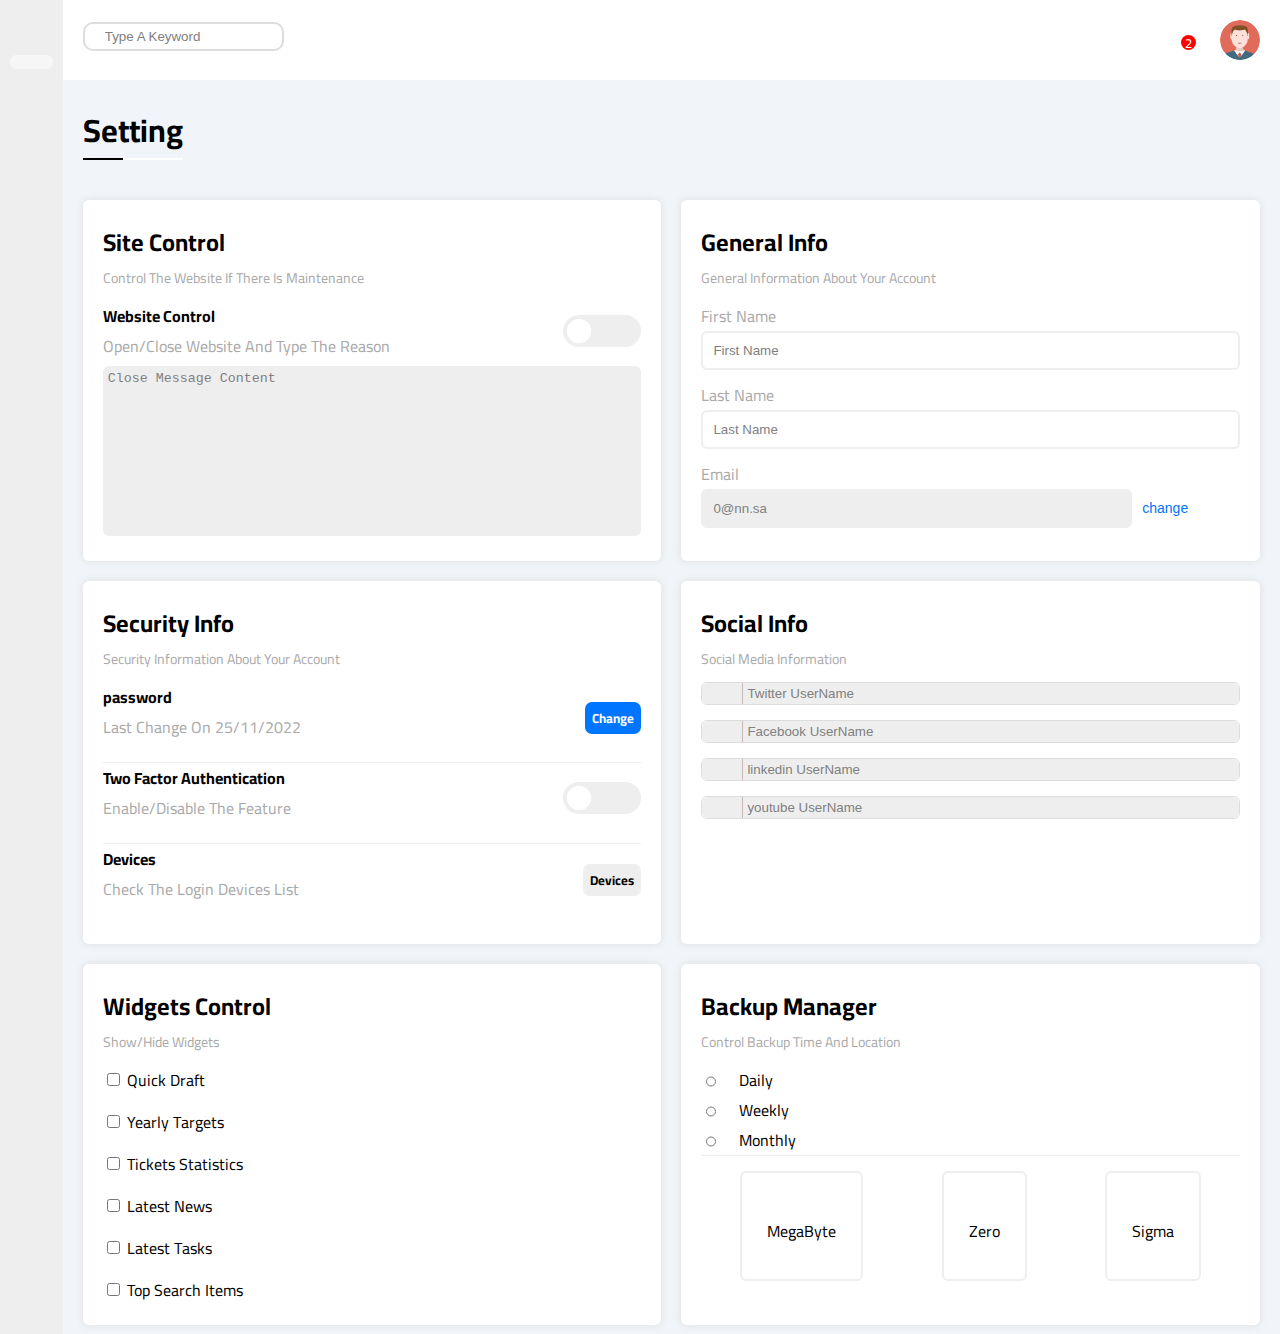
<file: settings.html>
<!DOCTYPE html>
<html lang="en">

<head>
    <meta charset="UTF-8">
    <meta http-equiv="X-UA-Compatible" content="IE=edge">
    <meta name="viewport" content="width=device-width, initial-scale=1.0">
    <!-- framework style file -->
    <link rel="stylesheet" href="./css/framework .css">
    <!-- main style file -->
    <link rel="stylesheet" href="./css/style.css">
    <!-- Google font link -->
    <link rel="preconnect" href="https://fonts.gstatic.com" crossorigin>
    <link href="https://fonts.googleapis.com/css2?family=Cairo:wght@200;500;700&family=Neonderthaw&family=Syne+Tactile&family=Work+Sans:ital,wght@0,300;0,500;1,200;1,400;1,700&display=swap" rel="stylesheet">
    <!-- font awesome link -->
    <link rel="stylesheet" href="https://cdnjs.cloudflare.com/ajax/libs/font-awesome/6.3.0/css/all.min.css" integrity="sha512-SzlrxWUlpfuzQ+pcUCosxcglQRNAq/DZjVsC0lE40xsADsfeQoEypE+enwcOiGjk/bSuGGKHEyjSoQ1zVisanQ==" crossorigin="anonymous" referrerpolicy="no-referrer" />
    <title>Setting</title>
</head>
<body>
    <!-- Start Setting Page -->
    <div class="page d-flex">
        <input class="checkbox" type="checkbox" id="bars">
        <div class="sidebar pos-relative">
            <div>
                <label for="bars">
                    <i class="fa-solid fa-bars fa-fw  cur-pointer">
                    </i>
                </label>
                <div class="bar-switch txt-c">
                    <div class="pos-relative txt-c pb-10">Sections</div>
                </div>      
            </div>
            <ul>
                <li>
                    <a class="d-flex c-black p-10 txt-c rad-6 fs-14 mb-5" href="./index.html">
                        <i class="fa-regular fa-chart-bar fa-fw"></i>
                        <span>Dashboard</span>
                    </a>
                </li>
                <li>
                    <a class="c-black d-flex p-10 txt-c rad-6 fs-14 mb-5 active" href="./settings.html">
                        <i class="fa-solid fa-gear fa-fw"></i>
                        <span>Setting</span>
                    </a>
                </li>
                <li>
                    <a class="c-black d-flex p-10 txt-c rad-6 fs-14 mb-5" href="./profile.html">
                        <i class="fa-solid fa-user fa-fw"></i>
                        <span>Profile</span>
                    </a>
                </li>
                <li>
                    <a class="c-black d-flex p-10 txt-c rad-6 fs-14 mb-5" href="./project.html">
                        <i class="fa-solid fa-bars-progress fa-fw"></i>
                        <span>Project</span>
                    </a>
                </li>
                <li>
                    <a class="c-black d-flex p-10 txt-c rad-6 fs-14 mb-5" href="./courses.html">
                        <i class="fa-brands fa-discourse fa-fw"></i>
                        <span>Courses</span>
                    </a>
                </li>
                <li>
                    <a class="c-black d-flex p-10 txt-c rad-6 fs-14 mb-5" href="./friends.html">
                        <i class="fa-solid fa-user-group fa-fw"></i>
                        <span>Friends</span>
                    </a>
                </li>
                <li>
                    <a class="c-black d-flex p-10 txt-c rad-6 fs-14 mb-5" href="./file.html">
                        <i class="fa-solid fa-file fa-fw"></i>
                        <span>File</span>
                    </a>
                </li>
                <li>
                    <a class="c-black d-flex p-10 txt-c rad-6 fs-14 mb-5" href="./plans.html">
                        <i class="fa-solid fa-map fa-fw"></i>
                        <span>Plans</span>
                    </a>
                </li>
            </ul>
        </div>        
        <div class="content full-w">
            <!-- Start main-bar -->
            <div class="main-bar d-flex p-20 txt-c just-space-between">
                <div class="search pos-relative">
                    <input type="text" name="search" placeholder="Type A Keyword">
                    <i class="fa fa-search" aria-hidden="true"></i>
                </div>
                <div class="avatar d-flex">
                    <div class="regular pos-relative" title="regular">
                        <i class="fa-regular fa-bell fa-fw c-dark"></i>
                    </div>
                    <img src="./imgs/avatar.png" alt="" title="profile">
                </div>
            </div>
            <!-- End main-bar -->
            <!-- Start box -->
            <h1 class="pos-relative">Setting</h1>
            <div class="setting-page d-grid gap-20 pb-10 rad-15">
                <!-- Start Control -->
                <div class="control bg-white block-mobile p-20 rad-6 box-shadow">
                    <div class="text txt-c-mobile pb-10">
                        <h2 class="m-0">Site Control</h2>
                        <p class="m-0 c-dark fs-14">Control The Website If There Is Maintenance</p>
                    </div>
                    <div class="website d-flex just-space-between al-it-center">
                        <div class="text">
                            <h4 class="m-0">Website Control</h4>
                            <p class="c-dark m-0">Open/Close Website And Type The Reason</p>
                        </div>
                        <label>
                            <input class="checkbox" type="checkbox">
                            <div class="switch d-flex just-space-between al-it-center">
                                <i class="fa-solid fa-check fa-fw bg-white"></i>
                                <i class="fa-solid fa-xmark fa-fw bg-white"></i>
                            </div>
                        </label>
                    </div>
                    <input class="bg-dark full-w p-5 mb-5 rad-6 b-none" type="text" id="msg" name="msg" placeholder="Close Message Content">
                </div>
                <!-- End Control -->
                <!-- Start General Info -->
                <div class="general bg-white block-mobile p-20 rad-6 box-shadow">
                    <div class="text txt-c-mobile pb-10">
                        <h2 class="m-0">General Info</h2>
                        <p class="m-0 c-dark fs-14">General Information About Your Account</p>
                    </div>
                    <div class="first pb-10">
                        <div class="h5 c-dark">First Name</div>
                        <input type="text" name="first name" id="first" placeholder="First Name" class="p-10 c-dark full-w rad-6 b-dark">
                    </div>
                    <div class="last pb-10">
                        <div class="h5 c-dark">Last Name</div>
                        <input type="text" name="last name" id="Last" placeholder="Last Name" class="p-10 c-dark full-w rad-6 b-dark">    
                    </div>
                    <div class="email pb-10">
                        <div class="h5 c-dark">Email</div>
                        <input type="email" name="email" id="email" placeholder="0@nn.sa" class="p-10 c-dark  rad-6 b-dark bg-dark">
                        <button class="c-main b-none bg-white fs-14 cur-pointer">change</button>    
                    </div>
                </div>
                <!-- End General Info -->
                <!-- Start Security Info -->
                <div class="security bg-white block-mobile p-20 rad-6 box-shadow">
                    <div class="text txt-c-mobile pb-10">
                        <h2 class="m-0">Security Info</h2>
                        <p class="m-0 c-dark fs-14">Security Information About Your Account</p>
                    </div>
                    <div class="security d-flex just-space-between al-it-center b-bottom pb-10">
                        <div class="text pb-10">
                            <h4 class="m-0">password</h4>
                            <p class="c-dark m-0">Last Change On 25/11/2022</p>
                        </div>
                        <div class="change">
                            <span class="button bg-main c-white fw-bold cur-pointer">Change</span>
                        </div>
                    </div>
                    <div class="security d-flex just-space-between al-it-center b-bottom pb-10">
                        <div class="text pb-10">
                            <h4 class="m-0">Two Factor Authentication</h4>
                            <p class="c-dark m-0">Enable/Disable The Feature</p>
                        </div>
                        <label>
                            <input class="checkbox" type="checkbox">
                            <div class="switch d-flex just-space-between al-it-center pb-10">
                                <i class="fa-solid fa-check fa-fw bg-white"></i>
                                <i class="fa-solid fa-xmark fa-fw bg-white"></i>
                            </div>
                        </label>
                    </div>
                    <div class="security d-flex just-space-between al-it-center pb-10">
                        <div class="text pb-10">
                            <h4 class="m-0">Devices</h4>
                            <p class="c-dark m-0">Check The Login Devices List</p>
                        </div>
                        <div class="change">
                            <span class="button bg-dark fw-bold cur-pointer">Devices</span>
                        </div>
                    </div>
                </div>
                <!-- End Security Info -->
                <!-- Start Social Info -->
                <div class="social bg-white block-mobile p-20 rad-6 box-shadow">
                    <div class="text txt-c-mobile pb-10">
                        <h2 class="m-0">Social Info</h2>
                        <p class="m-0 c-dark fs-14">Social Media Information</p>
                    </div>
                    <div class="input pos-relative d-flex just-space-around rad-6">
                        <i class="fa-brands fa-twitter fa-fw p-10 bg-dark c-sup-main"></i>
                        <input type="text" name="twitter UserName" id="first" placeholder="Twitter UserName" class=" full-w b-dark bg-dark">
                    </div>
                    <div class="input pos-relative d-flex just-space-around rad-6">
                        <i class="fa-brands fa-facebook-f fa-fw p-10 bg-dark c-main"></i>
                        <input type="text" name="facebook UserName" id="first" placeholder="Facebook UserName" class=" full-w b-dark bg-dark">
                    </div>
                    <div class="input pos-relative d-flex just-space-around rad-6">
                        <i class="fa-brands fa-linkedin-in fa-fw p-10 bg-dark c-sup-main"></i>
                        <input type="text" name="linkedin UserName" id="first" placeholder="linkedin UserName" class=" full-w b-dark bg-dark">
                    </div>
                    <div class="input pos-relative d-flex just-space-around rad-6">
                        <i class="fa-brands fa-youtube fa-fw fs-35 p-10 bg-dark c-red"></i>
                        <input type="text" name="youtube UserName" id="first" placeholder="youtube UserName" class=" full-w b-dark bg-dark">
                    </div>
                </div>
                <!-- End Social Info -->
                <!-- Start Widgets Control -->
                <div class="widgets bg-white block-mobile p-20 rad-6 box-shadow">
                    <div class="text txt-c-mobile pb-10">
                        <h2 class="m-0">Widgets Control</h2>
                        <p class="m-0 c-dark fs-14">Show/Hide Widgets</p>
                    </div>
                    <label class="choose">
                        <input type="checkbox" name="checkbox">
                        <span>Quick Draft</span>
                    </label>
                    <label class="choose">
                        <input type="checkbox" name="checkbox">
                        <span>Yearly Targets</span>
                    </label>
                    <label class="choose">
                        <input type="checkbox" name="checkbox">
                        <span>Tickets Statistics</span>
                    </label>
                    <label class="choose">
                        <input type="checkbox" name="checkbox">
                        <span>Latest News</span>
                    </label>
                    <label class="choose">
                        <input type="checkbox" name="checkbox">
                        <span>Latest Tasks</span>
                    </label>
                    <label class="choose">
                        <input type="checkbox" name="checkbox">
                        <span>Top Search Items</span>
                    </label>
                </div>
                <!-- End Widgets Control -->
                <!-- Start Backup Manager -->
                <div class="backup bg-white block-mobile p-20 rad-6 box-shadow">
                    <div class="text txt-c-mobile pb-10">
                        <h2 class="m-0">Backup Manager</h2>
                        <p class="m-0 c-dark fs-14">Control Backup Time And Location</p>
                    </div>
                    <div class="chooses b-bottom">
                        <div class="choose">
                            <label class="d-flex al-it-center">
                                <input class="radio" type="radio" name="option">
                                <span>Daily</span>
                            </label>
                        </div>
                        <div class="choose">
                            <label class="d-flex al-it-center">
                                <input class="radio" type="radio" name="option">
                                <span>Weekly</span>
                            </label>
                        </div>
                        <div class="choose">
                            <label class="d-flex al-it-center">
                                <input class="radio" type="radio" name="option">
                                <span>Monthly</span>
                            </label>
                        </div>
                    </div>
                    <div class="service d-flex just-space-around al-it-center">
                        <div class="megabyte txt-c p-10 cur-pointer">
                            <i class="fa-solid fa-server fa-fw c-main full-w" style="width: 100%;"></i>
                            <span>MegaByte</span>
                        </div>
                        <div class="zero txt-c p-10 cur-pointer">
                            <i class="fa-solid fa-server fa-fw c-main full-w" style="width: 100%;"></i>
                            <span>Zero</span>
                        </div>
                        <div class="sigma txt-c p-10 cur-pointer">
                            <i class="fa-solid fa-server fa-fw c-main full-w" style="width: 100%;"></i>
                            <span>Sigma</span>
                        </div>
                    </div>                   
                </div>
                <!-- End Backup Manager -->
            <!-- End box -->
        </div>
    </div>
</div>
<!-- End Setting Page -->
</body>
</html>
</file>
<file: css/framework .css>
/* Start width and height and box-shadow */
.full-w {
    width: 100%;
}
.w-300 {
    width: 300px;
}
.box-shadow {
    box-shadow: 0 0 8px #ddd;
}
/* End width and height */
/* Start display */
.d-flex {
    display: flex;
}
.just-space-between {
    justify-content: space-between;
}
.just-space-around {
    justify-content: space-around;
}
.f-warp {
    flex-wrap: wrap;
}
.al-it-center {
    align-items: center;
}
.al-it-baseline {
    align-items: baseline;
}
.d-grid {
    display: grid;
}
.gap-20 {
    gap: 20px;
}
/* End display */

/* Start background and color */
.bg-white {
    background-color: white;
}
.bg-dark {
    background-color: #eeeeee;
}
.bg-main {
    background-color: #0075ff;
}
.bg-purple {
    background-color: blueviolet;
}
.bg-sup-main {
    background-color: #00acee ;
}
.bg-red {
    background-color: red;
}
.bg-greed {
    background-color: #22c55e;
}
.bg-gold {
    background-color: #f59e0b;
}
.c-white {
    color: white;
}
.c-black {
    color: black;
}
.c-dark {
    color: darkgray;
}
.c-gray {
    color: gray;
}
.c-gold {
    color: #f59e0b;
}
.c-greed {
    color: #22c55e;
}
.c-main {
    color: #0075ff;
}
.c-sup-main {
    color: #00acee ;
}
.c-red {
    color: red;
}
/* End background and color */

/* Start position */
.pos-relative {
    position: relative;
}
.pos-absolute {
    position: absolute;
}
/* End position */

/* Start padding and margin */
.p-20 {
    padding: 20px;
}
.p-10 {
    padding: 10px;
}
.p-5 {
    padding: 5px;
}
.pb-10 {
    padding-bottom: 10px;
}
.plr-20 {
    padding: 5px 20px;
}
.ptb-5 {
    padding: 5px 0;
}
.pr-5 {
    padding-right: 5px;
}
.p-0 {
    padding: 0;
}
.m-20 {
    margin: 20px;
}
.mb-20 {
    margin-bottom: 20px;
}
.mb-5 {
    margin-bottom: 5px;
}
.mt-0 {
    margin-top: 0;
}
.m-0 {
    margin: 0;
}
/* End padding and margin */
/* Start text */
.txt-c {
    text-align: center;
}
.txt-del {
    text-decoration: line-through;
}
.txt-initial {
    text-align: initial;
}
.fs-14 {
    font-size: 14px; 
}
.fs-25 {
    font-size: 25px; 
}
.fs-35 {
    font-size: 35px; 
}
.cur-pointer {
    cursor: pointer;
}
.fw-bold {
    font-weight: bold;
}
@media (max-width: 767px) {
    .block-mobile {
        display: block;
    }
    .txt-c-mobile {
        text-align: center;
    }
    .mb-15 {
        margin-bottom: 15px;
    }
}
/* End text */
/* Start border */
.b-none {
    border: none;
}
.b-bottom {
    border-bottom: #eeeeee 1px solid;
}
.b-dark {
    border: #eeeeee 2px solid;
}
.rad-6 {
    border-radius: 6px;
}
.rad-15 {
    border-radius: 15px;
}
/* End border */

/* Start bottom  */
.button {
    padding: 4px 7px;
    border-radius: 7px;
    font-size: 13px;
}
/* End bottom  */
</file>
<file: css/style.css>
* {
    box-sizing: border-box;
}
:root {
    --main-color: #0075ff;
    --sup-main-color: #3eb1c8;
    --dark-color: #eeeeee;
    --color-dark: darkgray;
    --greed-color: #22c55e;
    --red-color: rgb(226, 36, 36);
    --gold-color: #f59e0b;
}
body {
    margin: 0;
    font-family: 'Cairo', sans-serif;
}
*:focus {
    outline: none;
}
::-webkit-input-placeholder {
    color: gray;
}
a {
    text-decoration: none;
}

.page {
    min-height: 100vh;
    background-color: #eee;
}

ul {
    list-style: none;
    padding: 0;
}
::-webkit-scrollbar {
    width: 12px;
}
::-webkit-scrollbar-track {
    background-color: #111;
}
::-webkit-scrollbar-thumb {
    background-color: #484e51;
    border-radius: 5px;
}
::-webkit-scrollbar-thumb:hover {
    background-color: #515c6b;
}
/* Start sidebar */
.page > label {
    box-shadow: 0 0 10px #ddd;
}
.sidebar {
    width: 65px;
    padding: 10px;
    transition: 0.2s;
}
.page .sidebar label i {
    font-size: 20px;
    transition: 0.2s;
}
.sidebar .sidebar .bar-switch div {
    margin-bottom: 30px;
    transition: 0.2s;
}
.sidebar .bar-switch div::before {
    content: "";
    width: 80px;
    height: 2px;
    background-color: black;
    position:absolute;
    left: 50%;
    transform: translateX(-50%);
    bottom: 0;
}

.sidebar .bar-switch div::after {
    content: "";
    width: 12px;
    height: 12px;
    background-color: black;
    border-radius: 50%;
    position: absolute;
    left: 50%;
    transform: translateX(-50%);
    bottom: -7.5px;
    border: 3px white solid;
}
.sidebar ul li {
    margin: 15px 0;
}
.sidebar ul li a {
    display: flex;
    padding: 7px;
    transition: 0.3s;
}
.sidebar ul li a i {
    align-self: center;
}
.sidebar ul li a:hover,
.sidebar ul li a.active {
    background-color: #f6f6f6;
}
.sidebar ul li a span {
    font-size: 14px;
    margin-left: 10px;
    display: none;
    transition: 0.2s;
}
.page  .checkbox {
    -webkit-appearance: none;
    appearance: none;
    display: none;
}
.sidebar .bar-switch {
    display: none;
}
.sidebar div:first-child {
    display: flex;
    justify-content: space-around;
    align-items: center;
}
.page .checkbox:checked ~ .sidebar {
    width: 150px;
    padding: 10px;
}
.page .checkbox:checked ~ .sidebar ul li a span {
    display: block;
}
.page .checkbox:checked ~ .sidebar > i {
    text-align: start;
}
.page .checkbox:checked ~ .sidebar .bar-switch {
    display: block;
}
.page .checkbox:checked ~ .sidebar .bar-switch > h3 {
    display: inline;
    margin-right: 22px;
}
.page .checkbox:checked ~ .sidebar .bar-switch > i {
    display: inline;
    width: auto;
}
.page .checkbox:checked ~ .sidebar ul li a i {
    width: auto;
}
.sidebar ul li a i {
    width: 100%;
}
.sidebar label i {
    display: block;
    margin: auto;
}
@media (max-width: 767px) {
    .page .sidebar label i {
        display: none;
    }
    .sidebar .bar-switch {
        display: none;
    }    
}
/* End sidebar */
/* Start content */
.content {
    background-color: #f1f5f9;
    overflow: hidden;
}
.content .main-bar{
    background-color: white;
}
.content .search {
    position: relative;
}
.content .search input{
    padding: 5px;
    padding-left: 20px;
    padding-right: 0;
    border: #ddd 2px solid;
    border-radius: 10px;
}
.content .search input:focus::placeholder {
    opacity: 0;
}
.content .search i {
    font-size: 13px;
    position: absolute;
    left: 5px;
    top: 3px;
    transform: translateY(50%);
    color: var(--dark-color);
}
.content .main-bar .avatar img,
.content .main-bar .avatar .regular {
    width: 30px;
    height: 30px;
    margin-left: 5px;
    cursor: pointer;
    position: relative;
    font-size: 20px;
}
.content .main-bar .avatar img {
    width: 40px;
    height: 40px;
    border-radius: 50%;
}
.content .main-bar .avatar .regular::before {
    content: "2";
    width: 15px;
    height: 15px;
    font-size: 13px;
    color: white;
    background-color: red;
    border-radius: 50%;
    text-align: center;
    display: flex;
    justify-content: center;
    align-items: center;
    position: absolute;
    top: 50%;
    left: -4px;
}
/* Start Box */
.content h1 {
    margin: 20px 20px 40px;
    width: fit-content;
}
.content h1::before {
    content: "";
    width: 100%;
    height: 2px;
    background-color: white;
    position: absolute;
    bottom: 0;
}
.content h1::after {
    content: "";
    width: 40%;
    height: 2px;
    background-color: black;
    position: absolute;
    bottom: 0;
    left: 0;
}
.wrapper-page {
    grid-template-columns: repeat(auto-fill, minmax(450px, 1fr));
    margin-left: 20px;
    margin-right: 20px;
}
/* Start welcome */
.welcome {
    position: relative;
    
}
.up-welcome {
    padding: 25px;
}
.up-welcome img{
    width: 35%;
}
.up-welcome .text p {
    color: var(--color-dark);
}
.welcome .img {
    position: relative;
    padding-bottom: 50px;
}
.welcome .img img {
    width: 80px;
    height: 80px;
    border: 2px white solid;
    border-radius: 50%;
    position: absolute;
    top: -18px;
    left: 18px;
}
.center-welcome {
    border-top: var(--dark-color) 1px solid;
    border-bottom: var(--dark-color) 1px solid;
}
.down-welcome {
    padding: 50px;
}
.down-welcome span {
    position: absolute;
    color: white;
    cursor: pointer;
    right: 10px;
    top: 10px;
    padding: 5px 20px;
}
/* End welcome */
/* Start Quick Draft */
.draft #msg {
    padding-bottom: 150px;
}
.draft .submit {
    text-align: end;
}
.draft .submit input{
    font-size: 15px;
    padding: 10px 20px;
    margin-top: 3px;
}

/* End Quick Draft */
/* Start Targets  */
.targets .details div {
    margin-bottom: 10px;
}
.targets .details div .back {
    padding: 15px 25px;
    background-color: rgb(62 177 200 / 10%);
    color: #3eb1c8;
    width: fit-content;
}
.targets .details div .sup-details {
    padding-left: 5px;
    text-align: start;
}
.targets .details .money .sup-details .range {
    background-color: rgb(62 177 200 / 10%);
    height: 2px;
}
.targets .details .money .sup-details .range::before {
    content: "";
    width: 80%;
    height: 2px;
    background-color: var(--main-color);
    position: absolute;
}
.targets .details .money .sup-details .range i {
    font-size: 25px;
    color: var(--main-color);
    position: absolute;
    left: 79%;
    top: -27px;
}
.targets .details .money .sup-details .range i p {
    font-size: 8px;
    color: white;
    position: absolute;
    top: 6px;
    left: 4px;
}
.targets .details .project .sup-details .range {
    background-color: rgb(245 158 11 / 10%);
    height: 2px;
}
.targets .details .project .sup-details .range::before {
    content: "";
    width: 55%;
    height: 2px;
    background-color: var(--gold-color);
    position: absolute;
}
.targets .details .project .sup-details .range i {
    font-size: 25px;
    color: var(--gold-color);
    position: absolute;
    left: 54%;
    top: -27px;
}
.targets .details .project .sup-details .range i p {
    font-size: 8px;
    color: white;
    position: absolute;
    top: 6px;
    left: 4px;
}
.targets .details .team .sup-details .range {
    background-color: rgb(34 197 94 / 10%);;
    height: 2px;
}
.targets .details .team .sup-details .range::before {
    content: "";
    width: 72%;
    height: 2px;
    background-color: var(--greed-color);
    position: absolute;
}
.targets .details .team .sup-details .range i {
    font-size: 25px;
    color: var(--greed-color);
    position: absolute;
    left: 71%;
    top: -27px;
}
.targets .details .team .sup-details .range i p {
    font-size: 8px;
    color: white;
    position: absolute;
    top: 6px;
    left: 4px;
}
/* End Targets  */
/* Start Tickets */
.tickets .boxs div {
    width: calc(50% - 10px);
    border: #eee 2px solid;
}
@media (max-width: 767px) {
    .targets .details div .back {
        width: 100%;
    }
    .targets .details div  h4{
        margin-bottom: 20px;
    }
}
.tickets .text p {
    margin-bottom: 20px;
}
/* End Tickets */
/* Start Latest News*/
.latest .img {
    padding-top: 10px;
    padding-bottom: 5px;
}
.latest .img:not(:last-of-type) {
    border-bottom: #eee 2px solid;
}
.latest .img img{
    width: 100px;
    margin-right: 15px;
}
.latest .img .text {
    flex-grow: 1;
}
.latest .img .text h3 {
    margin: 0 0 6px;
    font-size: 15px;
}
.latest .img .text p {
    font-size: 10px;
}
.latest .img span {
    font-size: 12px;
}
/* End Latest News*/
/* Start Latest Tasks */
.tasks .task4 {
    background-color: white;
    opacity: 0.3;
}
/* End Latest Tasks */
/* Start Top Search Items */
.search .count p {
    width: fit-content;
    padding-left: 7px;
    padding-right: 7px;
    border-radius: 5px;
    margin-left: 30px;
}
/* End Top Search Items */
/* Start Latest Uploads */
.uploads .file {
    padding-top: 2px;
    padding-bottom: 2px;
}
.uploads .file .info img {
    width: 40px;
}
.uploads .file .info .text {
    padding-left: 10px;

}
.uploads .file span {
    font-size: 12px;
    height: 21px;
}
/* End Latest Uploads */
/* Start Last Project progress */
.progress .text p {
    padding-left: 40px;
    position: relative;
}
.progress .text p::before {
    content: "";
    width: 20px;
    height: 20px;
    background-color: var(--main-color);
    border: white 2px solid;
    outline: var(--main-color) 2px solid;
    border-radius: 50%;
    position: absolute;
    left: 0;
    top: 3px;
    z-index: 2;
}
.progress .text p:nth-child(4):before {
    background-color: var(--sup-main-color);
}
.progress .text p:last-child::before {
    background-color: white;
}
.progress .text p:not(:last-child):after {
    content: "";
    width: 2.4px;
    height: 22px;
    background-color: var(--main-color);
    position: absolute;
    left: 11px;
    top: 27px;
    z-index: 1;
}
.progress img {
    width: 150px;
    position: absolute;
    right: 0;
    opacity: 0.15;
    bottom: 0;
}
@media (max-width: 1283px) {
    .progress img {
        top: 50%;
    }
}
/* End Last Project progress */
/* Start Reminders */
.reminders .text  {
    padding-left: 40px;
}
.reminders .text::before {
    content: "";
    width: 15px;
    height: 15px;
    background-color: var(--main-color);
    border-radius: 50%;
    position: absolute;
    left: 0;
    top: 36%;
}
.reminders .text::after {
    content: "";
    width: 2px;
    height: 80%;
    background-color: var(--main-color);
    position: absolute;
    left: 30px;
    top: 7px;
}
.reminders .text:nth-child(3)::after,
.reminders .text:nth-child(3)::before {
    background-color: var(--gold-color);
}
.reminders .text:nth-child(4)::after,
.reminders .text:nth-child(4)::before {
    background-color: var(--greed-color)
}
.reminders .text:nth-child(5)::after,
.reminders .text:nth-child(5)::before {
    background-color: var(--red-color)
}
/* End Reminders */
/* Start Last Post */
.post .info {
    padding-bottom: 10px;
}
.post .info img {
    width: 40px;
    height: 40px;
    border-radius: 50%;
    margin-right: 7px;
}
.post .text p {
    padding-bottom: 20px;
}
.post .text ~ div {
    justify-content: start;
}
.post .text ~ div .like {
    margin-right: 10px;
}
/* End Last Post */
/* Start Social Media Stats */
.social .account {
    background-color: rgb(62 177 200 / 20%);
    border-radius: 5px;
}
.social .account:nth-of-type(3) {
    background-color: rgb(255 0 0 / 10%);
}
.social .account:nth-of-type(1) {
    background-color: rgb(0 172 238 / 10%);
}
.social .account i {
    margin-right: 10px;
    font-size: 42px;
}
.social .account span {
    margin-right: 3px;
}
/* End Social Media Stats */
@media (max-width: 767px) {
    .content h1 {
        left: 50%;
        transform: translateX(-50%);
    }
    .wrapper-page {
        grid-template-columns: repeat(auto-fill, minmax(230px, 1fr));
        margin-left: 10px;
        margin-right: 10px;
    }
    .up-welcome .text > p {
        font-weight: 500;
        padding-left: 5px;
    }
    .down-welcome {
        padding: 30px;
        padding-bottom: 50px;
    }
    .content p {
        font-size: 10px;
    }
    .tickets .boxs div {
        width: calc(100% - 10px);
        border: #eee 2px solid;
    }
    .latest h2 {
        text-align: center;
    }
    .uploads .file {
        padding-top: 10px;
        padding-bottom: 10px;
    }
    .progress .text p {
        padding-bottom: 10px;
    }
    .progress .text::after {
        height: 50%;
    }
}
/* End Box */
/* Start Projects */
.projects table {
    min-width: 1000px;
    font-family: arial, sans-serif;
    border-collapse: collapse;
}
.projects .table {
    overflow-x: auto;
}
th, td {
    padding: 15px 50px 15px 8px;
    border: var(--dark-color) 1px solid;
    text-align: left;
    transition: 0.2s;
}
tr:hover td {
    background-color: #faf7f7;
}
.projects .team img {
    width: 30px;
    height: 30px;
    border-radius: 50%;
}
.projects .team img:not(:first-child) {
    margin-left: -20px;
}
/* End Projects */
/* End content */

/* Start Setting Page */
.setting-page {
    grid-template-columns: repeat(auto-fill, minmax(450px, 1fr));
    margin-left: 20px;
    margin-right: 20px;
}
/* Start Control */
.checkbox {
    -webkit-appearance: none;
    appearance: none;
    display: none;
}
.switch {
    width: 78px;
    height: 32px;
    background-color: #eee;
    border-radius: 16px;
    position: relative;
    transition: 0.3s;
    cursor: pointer;
}
.switch i {
    width: 24px;
    height: 24px;
    border-radius: 50%;
    position: absolute;
    left: 4px;
    top: 4px;
    display: flex;
    justify-content: center;
    align-items: center;
    transition: 0.3s;
}
.checkbox:checked +.switch i:last-child {
    opacity: 0;
}
.checkbox:checked + .switch {
    background-color: var(--main-color);
}
.checkbox:checked + .switch i {
    left: 60%;
}
 #msg {
    font-family: monospace;
    padding-bottom: 150px;
}
/* End Control */
/* Start General Info */
.general #email {
    width: 80%;
}
/* End General Info */
/* Start Social Info */
.social .input {
    caret-color: gray;
    border: #DDD 1px solid;
    margin-bottom: 15px;
}
.social .input i {
    padding: 10px 20px;
    justify-content: center;
    font-size: 20px;
    border-right: #c7b6b6 1px solid;
    border-radius: 6px 0 0 6px;
    display: flex;
}
.social .input input {
    border-radius: 0 6px 6px 0;
}
/* End Social Info */
/* Start Widgets Control */
.widgets .choose:not(:last-child) {
    margin-bottom: 12px;
    display: block;
}
/* End Widgets Control */
/* Start Backup Manager */
.backup .choose p {
    width: 20px;
    height: 20px;
    background-color: white;
    border: var(--dark-color) 3px solid;
    border-radius: 50%;
    cursor: pointer;
}
.backup .choose label {
    cursor: pointer;
}
.backup .choose label .radio {
    width: 10px;
}
.backup .choose span:last-child {
    margin-left: 20px;
}
.service  {
    margin-top: 15px;
}
.service div {
    border: var(--dark-color) 2px solid;
    border-radius: 6px;
    margin: 0 5px;
    padding: 25px;
    transition: 0.2s;
}
.service div:hover {
    border-color: var(--main-color);
}
.service div i {
    font-size: 30px;
}
.service div:hover i {
    color: var(--main-color);
}
/* End Backup Manager */
@media (max-width: 767px) {
    .setting-page {
        grid-template-columns: repeat(auto-fill, minmax(230px, 1fr));
        margin-left: 10px;
        margin-right: 10px;
    }
}
/* End Setting Page */
/* Start Profile Page */
.profile-page {
    grid-template-columns: 400px 1fr;
    padding-left: 20px;
    padding-right: 20px;
}
/* Start information */
.information {
    flex-wrap: wrap;
}
.information .img img{
    width: 80px;
}
.information .img .start {
    color: gold;
}
.information .info-level .data{
    border-left: var(--dark-color) 2px solid;
    display: flex;
    flex-wrap: wrap;
}
.information .info-level .data p {
    font-size: 20px;
    width: 100%;
}
.information .info-level .data .sup-info {
    flex-wrap: wrap;
    justify-content: space-between;
    align-items: center;
}
.information .info-level .data .sup-info span {
    width: 250px;
}
/* End information */
/* Start skills */
.profile-page .skills .skill{
    width: 150px;
    display: flex;
    flex-wrap: wrap;
}
.profile-page .skills .skill a span{
    display: block;
    width: fit-content;
    margin: 10px 2px 0 2px;
}
.activities .data img {
    width: 60px;
}
.activities .data .info {
    margin-left: 10px;
}
/* End skills */
@media (min-width:991px) {
    .information .img {
        min-width: 300px;
    }
}
@media (max-width:991px) {
    .information {
        display: block;
    }
    .profile-page {
        display: block;
    }
}
@media (max-width: 767px) {
    .profile-page {
        grid-template-columns: repeat(auto-fill, minmax(230px, 1fr));
        margin-left: 10px;
        margin-right: 10px;
    }
    .profile-page .skills .skill {
        width: 100%;
    }
    .activities .active:not(:last-child) {
        border-bottom: var(--dark-color) 2px solid;
        padding-bottom: 5px;
    }
}
/* End Profile Page */
/* Start Project page */
.project-page {
    grid-template-columns: repeat(auto-fill, minmax(380px, 1fr));
    margin-left: 10px;
    margin-right: 10px;
}
.project-page .dashboard {
    transition: 0.2s;
}
.project-page .dashboard:hover {
    transform: translateY(-5px);
}
.project-page .dashboard .text .title p ,
.project-page .dashboard .text span {
    font-size: 10px;
}
.project-page .dashboard .imgs {
    padding: 20px 0 20px;
    border-bottom: var(--dark-color) 2px solid;
    margin: 0 15px;
}
.project-page .dashboard .imgs img {
    width: 30px;
    height: 30px;
    border-radius: 50%;
}
.project-page .dashboard .imgs img:not(:first-child) {
    margin-left: -15px;
}
.project-page .dashboard .links {
    border-bottom: var(--dark-color) 2px solid;
    justify-content: end;
    margin: 0 15px;
    padding: 10px 0;
    justify-content: start;
}
.project-page .dashboard .links p{
    width: fit-content;
    margin: 0 5px;
    cursor: pointer;
    padding: 2px 4px;
    border-radius: 7px;
    font-size: 10px;
    font-weight: bold;
}
.project-page .dashboard .many .range {
    width: 60%;
}
.project-page .dashboard .many .range::before {
    content: "";
    width: 100%;
    height: 7px;
    background-color: var(--dark-color);
    border-radius: 6px;
    position: absolute;
    left: 0;
}
.project-page .dashboard .many .range::after {
    content: "";
    width: 50%;
    height: 7px;
    background-color: red;
    border-radius: 6px;
    position: absolute;
    left: 0;
}
.project-page .dashboard:nth-child(2) .many .range::after {
    width: 80%;
    background-color: var(--greed-color);
}
.project-page .dashboard:nth-child(3) .many .range::after {
    width: 90%;
    background-color: var(--main-color);
}
.project-page .dashboard:nth-child(4) .many .range::after {
    width: 60%;
    background-color: var(--main-color);
}
.project-page .dashboard:nth-child(5) .many .range::after {
    width: 85%;
    background-color: var(--greed-color);
}
.project-page .dashboard:nth-child(6) .many .range::after {
    width: 35%;
    background-color: red;
}
.project-page .dashboard:nth-child(7) .many .range::after {
    width: 40%;
    background-color: var(--sup-main-color);
}
.project-page .dashboard:nth-child(8) .many .range::after {
    width: 55%;
    background-color: var(--main-color);
}
.project-page .dashboard:nth-child(3) .many .range::after {
    width: 60%;
    background-color: red;
}
.project-page .dashboard:nth-child(3) .many .range::after {
    width: 60%;
    background-color: var(--greed-color);
}
@media (max-width: 767px) {
    .project-page {
        grid-template-columns: repeat(auto-fill, minmax(230px, 1fr));
        margin-left: 10px;
        margin-right: 10px;
    }
}
/* End Project page */
/* Start Courses Page  */
.courses-page {
    grid-template-columns: repeat(auto-fill, minmax(280px, 1fr));
    margin-left: 20px;
    margin-right: 20px;
}
.courses-page .post:hover {
    transition: 0.2s;
}
.courses-page .post:hover {
    transform: translateY(-5px);
}
.courses-page .post .img  img:first-child{
    width: 100%;
}
.courses-page .post .img  img:last-child{
    width: 50px;
    height: 50px;
    top: 25px;
    left: 25px;
    border-radius: 50%;
    border: var(--dark-color) 2px solid;
}
.courses-page .post .text {
    padding-top: 0;
    padding: 10px;
    border-bottom: var(--dark-color) 2px solid;
}
.courses-page .post .text span {
    line-height: 1.6;
}
.courses-page .post .text p:last-child {
    width: fit-content;
    padding: 0 5px;
    left: 50%;
    transform: translateX(-50%);
    margin: 0;
    bottom: -17px;
}
.courses-page .post .info i{
    font-size: 12px;
    font-weight: 100;
    cursor: pointer;
}
@media (max-width: 767px) {
    .courses-page {
        grid-template-columns: repeat(auto-fill, minmax(230px, 1fr));
        margin-left: 10px;
        margin-right: 10px;
    }
}
/* End Courses Page  */
/* Start Friends Page  */
.friends-page {
    grid-template-columns: repeat(auto-fill, minmax(280px, 1fr));
    margin-left: 20px;
    margin-right: 20px;
}
.friends-page .pro .img img{
    width: 100px;
    border-radius: 50%;
}
.friends-page .pro {
    transition: 0.2s;
}
.friends-page .pro:hover {
    transform: translateY(-5px);
}
.friends-page .pro .msg {
    text-align: start;
}
.friends-page .pro .msg .icon {
    color: #666;
    margin-right: 4px;
    padding: 5px 10px;
    border-radius: 50%;
    font-size: 12px;
}
.friends-page .pro .detiles .detil i {
    font-size: 12px;
}
.friends-page .pro .detiles .vip {
    font-size: 35px;
    color: rgb(245 158 11 / 40%);
}
.friends-page .pro .date {
    font-size: 14px;
}
.friends-page .pro .button span {
    padding: 3px 7px;
    border-radius: 7px;
    font-size: 14px;
    margin-right: 2px;
}
@media (max-width: 767px) {
    .friends-page {
        grid-template-columns: repeat(auto-fill, minmax(230px, 1fr));
        margin-left: 10px;
        margin-right: 10px;
    }
}
/* End Friends Page  */
/* Start File Page */
.file-page {
    grid-template-columns: 75% 25%;
    margin-left: 10px;
    margin-right: 10px;
}
/* Start files */
.file-page .files{
    grid-template-columns: repeat(auto-fill, minmax(240px, 1fr));
}
.file-page .files .file {
    transition: 0.2s;
}
.file-page .files .file:hover {
    transform: translateY(-5px);
}
.file-page .files .file {
    padding: 5px 15px;
}
.file-page .files .file .img {
    text-align: center;
    font-size: 15px;
}
.file-page .files .file i {
    font-size: 17px;
}
.file-page .files .file .img img {
    width: 70px;
}
.file-page .files .file .img span {
    font-size: 14px;
}
.file-page .files .file .date {
    font-size: 15px;
}
/* End Files  */
/* Start statistics */
.file-page .statistics .detils {
    border: var(--dark-color) 2px solid;
    border-radius: 10px;
    padding: 10px;
    margin: 10px 0;
    font-size: 15px;
}
.file-page .statistics .detils:nth-of-type(1) .img {
    background-color: rgb(0 117 255 / 40%);
}
.file-page .statistics .detils:nth-of-type(2) .img {
    background-color: rgb(0 128 0 / 40%);
}
.file-page .statistics .detils:nth-of-type(3) .img {
    background-color: rgb(255 0 0 / 40%);
}
.file-page .statistics .detils:nth-of-type(4) .img {
    background-color: rgb(255 215 0 / 50%);
}
.file-page .statistics .img i {
    font-size: 20px;
}
.file-page .statistics .detils .text {
    line-height: 1;
}
.file-page .statistics .detils .text p {
    font-size: 15px;
}
.file-page .statistics .detils .text span {
    font-size: 10px;
}
/* End statistics */
/* End File Page */
/* Start Plans Page */
.plans-page {
    grid-template-columns: repeat(auto-fill, minmax(400px, 1fr));
    margin-left: 10px;
    margin-right: 10px;
}
.plans-page .offer {
    transition: 0.2s;
}
.plans-page .offer:hover {
    transform: translateY(-5px);
}
.plans-page .offer .img {
    border: white 3px solid;
    line-height: 1;
    padding: 15px 0;
}
.plans-page .offer:nth-of-type(1) .img {
    background-color: var(--greed-color);
    outline: var(--greed-color) 3px solid;
}
.plans-page .offer:nth-of-type(2) .img {
    background-color: var(--main-color);
    outline: var(--main-color) 3px solid;
}
.plans-page .offer:nth-of-type(3) .img {
    background-color: var(--gold-color);
    outline: var(--gold-color) 3px solid;
}
.plans-page .offer .img p{
    font-size: 35px;
    margin: 0;
    text-align: center;
    color: white;
}
.plans-page .offer .join {
    font-size: 20px;
}
.plans-page .offer:first-child .join:hover {
    background-color: #26a253;
}
.plans-page .offer:nth-of-type(2) .join:hover {
    background-color: #025bc1;
}
.plans-page .offer:last-child .join:hover {
    background-color: #d3911f;
}
@media (max-width: 767px) {
    .plans-page {
        grid-template-columns: repeat(auto-fill, minmax(230px, 1fr));
        margin-left: 10px;
        margin-right: 10px;
    }
}
/* End Plans Page */
</file>
